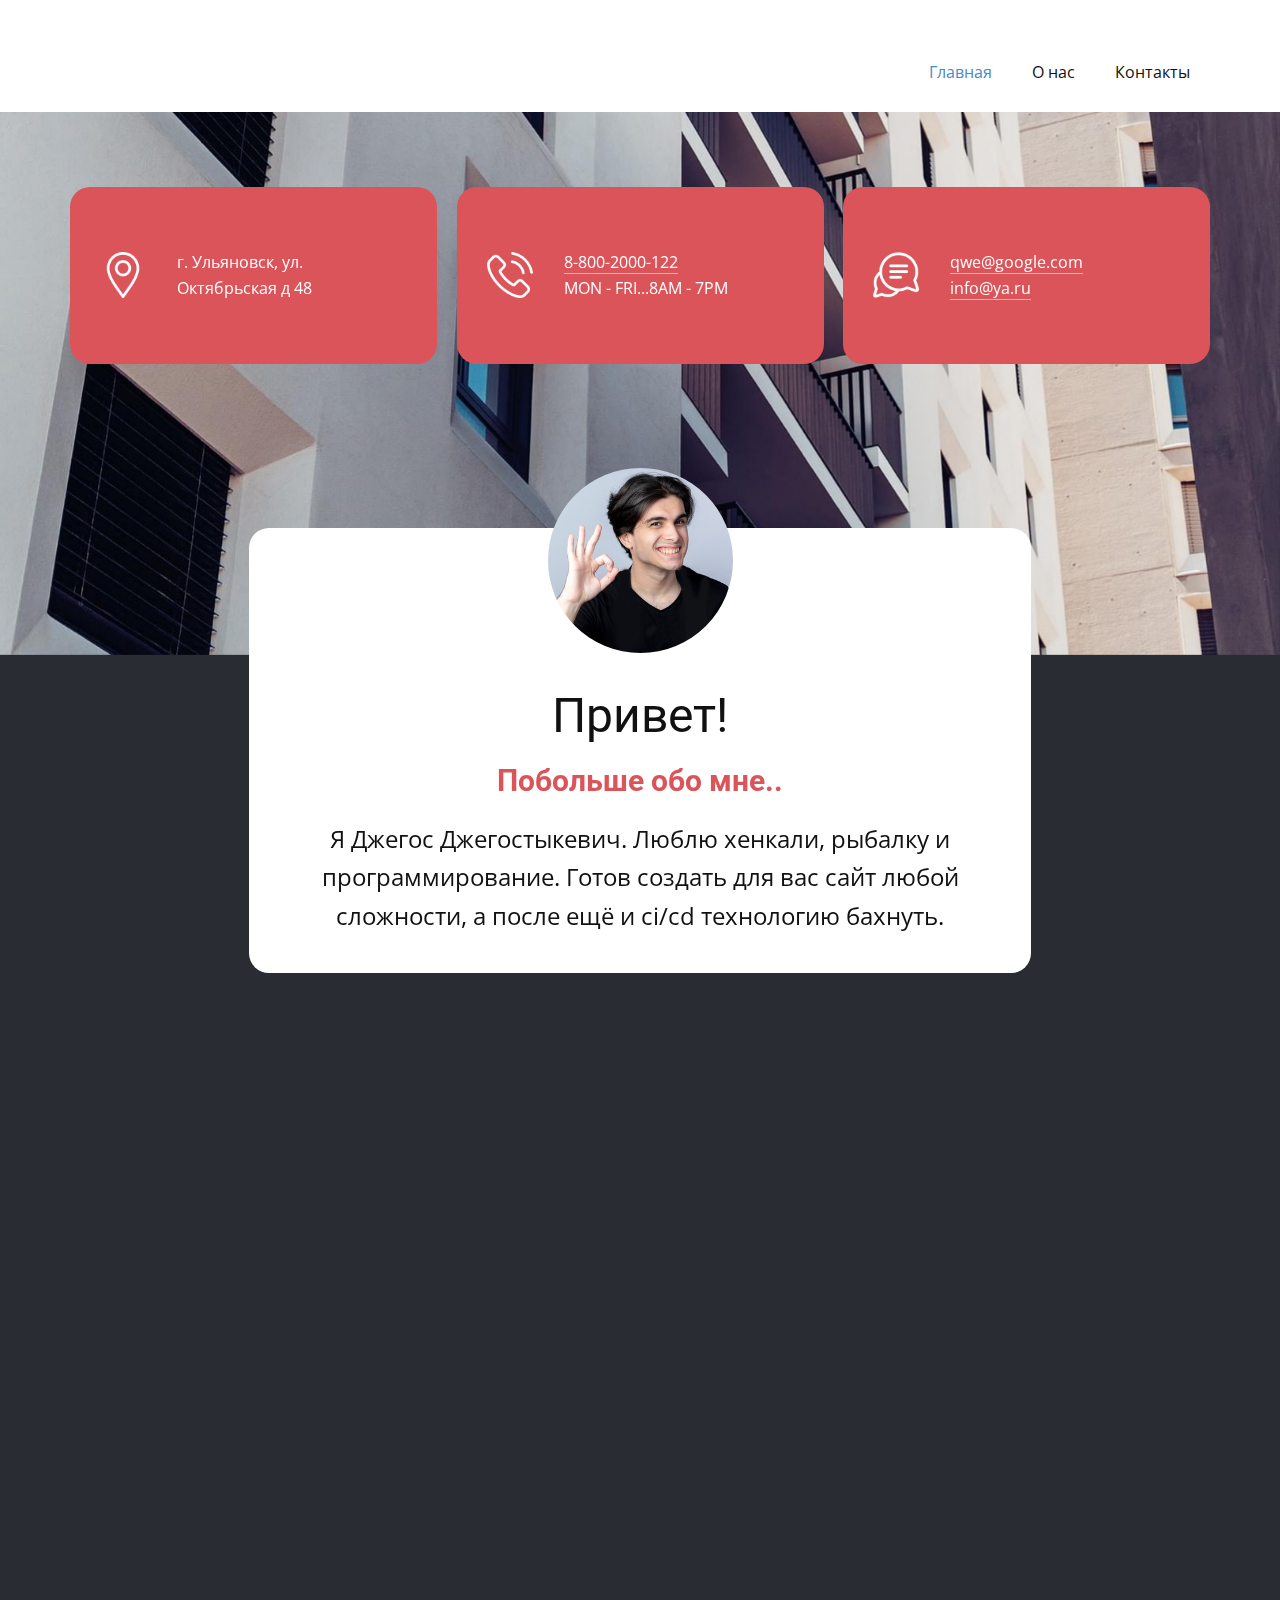
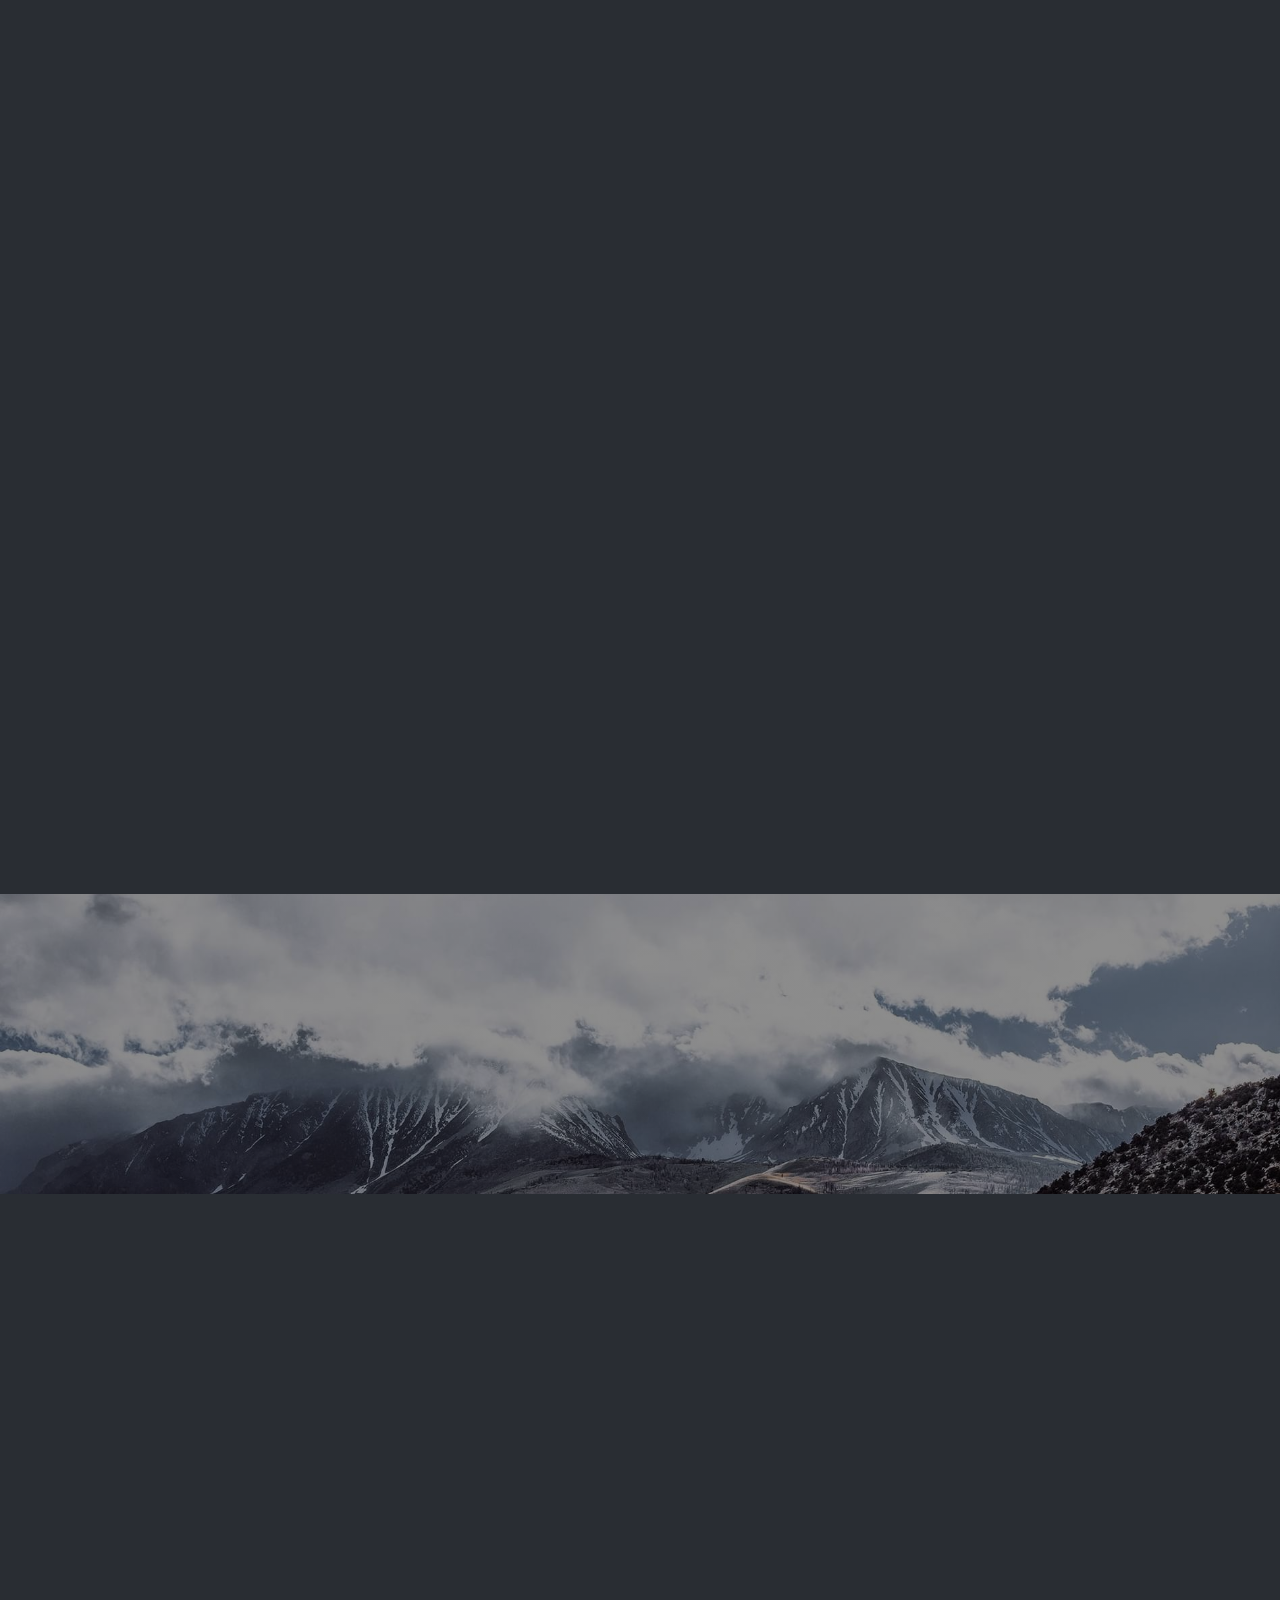
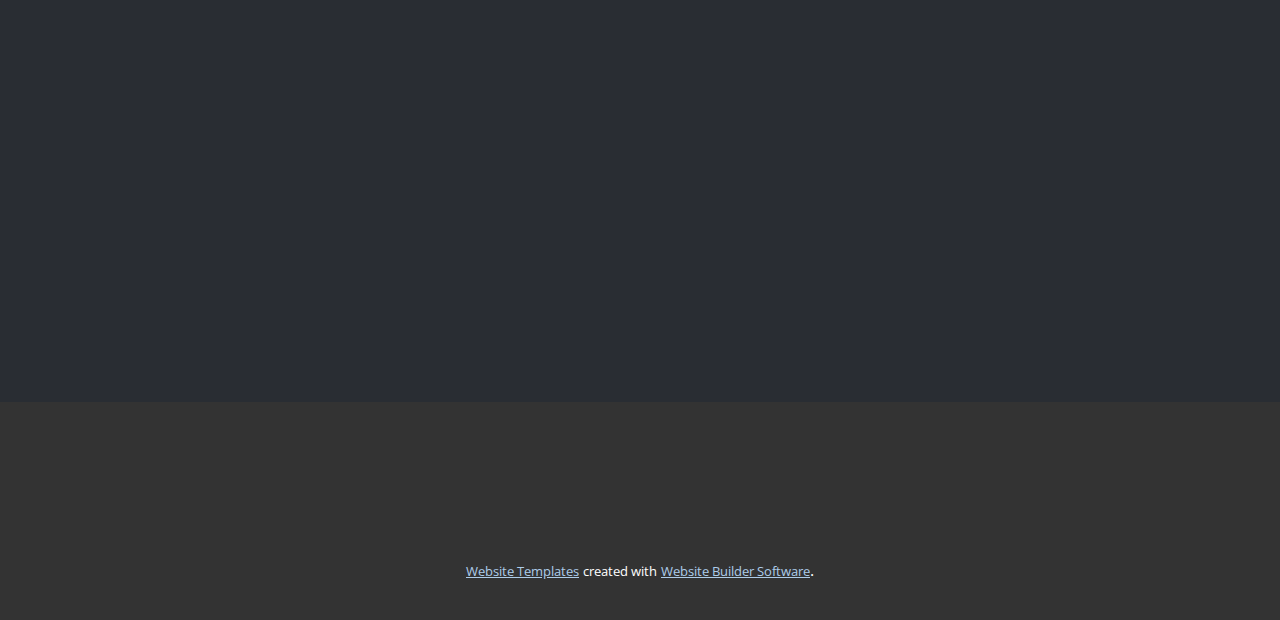
<file: index.html>
<!DOCTYPE html>
<html style="font-size: 16px;" lang="ru"><head>
    <meta name="viewport" content="width=device-width, initial-scale=1.0">
    <meta charset="utf-8">
    <meta name="keywords" content="​Привет!, ​Джегос Джегостыкевич, Моё портфолио, Текст рыба, Подписывайтесь, Contact Me">
    <meta name="description" content="">
    <title>Главная</title>
    <link rel="stylesheet" href="nicepage.css" media="screen">
<link rel="stylesheet" href="Главная.css" media="screen">
    <script class="u-script" type="text/javascript" src="jquery.js" defer=""></script>
    <script class="u-script" type="text/javascript" src="nicepage.js" defer=""></script>
    <meta name="generator" content="Nicepage 5.6.16, nicepage.com">
    <meta name="referrer" content="origin">
    <link id="u-theme-google-font" rel="stylesheet" href="https://fonts.googleapis.com/css?family=Roboto:100,100i,300,300i,400,400i,500,500i,700,700i,900,900i|Open+Sans:300,300i,400,400i,500,500i,600,600i,700,700i,800,800i">
    <link id="u-page-google-font" rel="stylesheet" href="https://fonts.googleapis.com/css?family=Roboto+Condensed:300,300i,400,400i,700,700i|Montserrat:100,100i,200,200i,300,300i,400,400i,500,500i,600,600i,700,700i,800,800i,900,900i|Lobster:400">
    
    
    
    
    
    
    <script type="application/ld+json">{
		"@context": "http://schema.org",
		"@type": "Organization",
		"name": ""
}</script>
    <meta name="theme-color" content="#478ac9">
    <meta property="og:title" content="Главная">
    <meta property="og:type" content="website">
  <meta data-intl-tel-input-cdn-path="intlTelInput/"></head>
  <body data-home-page="Главная.html" data-home-page-title="Главная" class="u-body u-xl-mode" data-lang="ru"><header class="u-clearfix u-header u-header" id="sec-e39f"><div class="u-clearfix u-sheet u-sheet-1">
        <nav class="u-menu u-menu-dropdown u-offcanvas u-menu-1">
          <div class="menu-collapse" style="font-size: 1rem; letter-spacing: 0px;">
            <a class="u-button-style u-custom-left-right-menu-spacing u-custom-padding-bottom u-custom-top-bottom-menu-spacing u-nav-link u-text-active-palette-1-base u-text-hover-palette-2-base" href="#">
              <svg class="u-svg-link" viewBox="0 0 24 24"><use xmlns:xlink="http://www.w3.org/1999/xlink" xlink:href="#menu-hamburger"></use></svg>
              <svg class="u-svg-content" version="1.1" id="menu-hamburger" viewBox="0 0 16 16" x="0px" y="0px" xmlns:xlink="http://www.w3.org/1999/xlink" xmlns="http://www.w3.org/2000/svg"><g><rect y="1" width="16" height="2"></rect><rect y="7" width="16" height="2"></rect><rect y="13" width="16" height="2"></rect>
</g></svg>
            </a>
          </div>
          <div class="u-nav-container">
            <ul class="u-nav u-unstyled u-nav-1"><li class="u-nav-item"><a class="u-button-style u-nav-link u-text-active-palette-1-base u-text-hover-palette-2-base" href="Главная.html" style="padding: 10px 20px;">Главная</a>
</li><li class="u-nav-item"><a class="u-button-style u-nav-link u-text-active-palette-1-base u-text-hover-palette-2-base" href="О-нас.html" style="padding: 10px 20px;">О нас</a>
</li><li class="u-nav-item"><a class="u-button-style u-nav-link u-text-active-palette-1-base u-text-hover-palette-2-base" href="Контакты.html" style="padding: 10px 20px;">Контакты</a>
</li></ul>
          </div>
          <div class="u-nav-container-collapse">
            <div class="u-black u-container-style u-inner-container-layout u-opacity u-opacity-95 u-sidenav">
              <div class="u-inner-container-layout u-sidenav-overflow">
                <div class="u-menu-close"></div>
                <ul class="u-align-center u-nav u-popupmenu-items u-unstyled u-nav-2"><li class="u-nav-item"><a class="u-button-style u-nav-link" href="Главная.html">Главная</a>
</li><li class="u-nav-item"><a class="u-button-style u-nav-link" href="О-нас.html">О нас</a>
</li><li class="u-nav-item"><a class="u-button-style u-nav-link" href="Контакты.html">Контакты</a>
</li></ul>
              </div>
            </div>
            <div class="u-black u-menu-overlay u-opacity u-opacity-70"></div>
          </div>
        </nav>
      </div></header>
    <section class="u-align-center u-clearfix u-container-align-center-lg u-container-align-center-md u-container-align-center-xl u-palette-5-dark-3 u-section-1" id="carousel_fedf" data-animation-name="" data-animation-duration="0" data-animation-delay="0" data-animation-direction="">
      <img class="u-expanded-width u-image u-image-1" src="images/-min.jpg" data-image-width="1620" data-image-height="1080" data-animation-name="customAnimationIn" data-animation-duration="1250">
      <div class="u-list u-list-1">
        <div class="u-repeater u-repeater-1">
          <div class="u-align-left u-container-style u-list-item u-palette-2-base u-radius-20 u-repeater-item u-shape-round u-list-item-1" data-animation-name="customAnimationIn" data-animation-duration="1500" data-animation-direction="Right" data-animation-delay="500">
            <div class="u-container-layout u-similar-container u-valign-middle-lg u-container-layout-1"><span class="u-file-icon u-icon u-text-white u-icon-1" data-animation-name="customAnimationIn" data-animation-duration="1500" data-animation-delay="750"><img src="images/2838912-49358f0d.png" alt=""></span>
              <p class="u-text u-text-1" data-animation-name="customAnimationIn" data-animation-duration="1000" data-animation-delay="500">г. Ульяновск, ул. Октябрьская д 48</p>
            </div>
          </div>
          <div class="u-align-left u-container-style u-list-item u-palette-2-base u-radius-20 u-repeater-item u-shape-round u-list-item-2" data-animation-name="customAnimationIn" data-animation-duration="1500" data-animation-direction="Right" data-animation-delay="500">
            <div class="u-container-layout u-similar-container u-valign-middle-lg u-container-layout-2"><span class="u-file-icon u-icon u-text-white u-icon-2" data-animation-name="customAnimationIn" data-animation-duration="1500" data-animation-delay="750"><img src="images/126509-436d588e.png" alt=""></span>
              <p class="u-text u-text-2" data-animation-name="customAnimationIn" data-animation-duration="1000" data-animation-delay="500">
                <a href="https://telefon-doveria.ru/about/#:~:text=%D0%95%D0%B4%D0%B8%D0%BD%D1%8B%D0%B9%20%D0%9E%D0%B1%D1%89%D0%B5%D1%80%D0%BE%D1%81%D1%81%D0%B8%D0%B9%D1%81%D0%BA%D0%B8%D0%B9%20%D1%82%D0%B5%D0%BB%D0%B5%D1%84%D0%BE%D0%BD%20%D0%B4%D0%BE%D0%B2%D0%B5%D1%80%D0%B8%D1%8F%20%D0%B4%D0%BB%D1%8F,%D0%B1%D0%B5%D1%81%D0%BF%D0%BE%D0%BA%D0%BE%D0%B8%D0%BB%D0%BE%20%D0%B5%D0%B3%D0%BE%20%D0%B2%20%D1%82%D0%BE%D1%82%20%D0%BC%D0%BE%D0%BC%D0%B5%D0%BD%D1%82%3F" class="u-active-none u-border-1 u-border-hover-white u-border-no-left u-border-no-right u-border-no-top u-border-palette-2-light-2 u-bottom-left-radius-0 u-bottom-right-radius-0 u-btn u-button-link u-button-style u-hover-none u-none u-radius-0 u-text-body-alt-color u-top-left-radius-0 u-top-right-radius-0 u-btn-1">8-800-2000-122</a>
                <br>MON - FRI...8AM - 7PM
              </p>
            </div>
          </div>
          <div class="u-align-left u-container-style u-list-item u-palette-2-base u-radius-20 u-repeater-item u-shape-round u-list-item-3" data-animation-name="customAnimationIn" data-animation-duration="1500" data-animation-direction="Right" data-animation-delay="500">
            <div class="u-container-layout u-similar-container u-valign-middle-lg u-container-layout-3"><span class="u-file-icon u-icon u-text-white u-icon-3" data-animation-name="customAnimationIn" data-animation-duration="1500" data-animation-delay="750"><img src="images/953810-720605bf.png" alt=""></span>
              <p class="u-text u-text-3" data-animation-name="customAnimationIn" data-animation-duration="1000" data-animation-delay="500">
                <a href="https://nicepage.com/k/hacker-html-templates" class="u-active-none u-border-1 u-border-hover-white u-border-no-left u-border-no-right u-border-no-top u-border-palette-2-light-2 u-btn u-button-link u-button-style u-hover-none u-none u-text-body-alt-color u-btn-2" data-animation-name="" data-animation-duration="0" data-animation-delay="0" data-animation-direction="">qwe@google.com</a>
                <br>
                <a href="https://nicepage.com/k/blank-html-templates" class="u-active-none u-border-1 u-border-hover-white u-border-no-left u-border-no-right u-border-no-top u-border-palette-2-light-2 u-btn u-button-link u-button-style u-hover-none u-none u-text-body-alt-color u-btn-3" data-animation-name="" data-animation-duration="0" data-animation-delay="0" data-animation-direction="">info@ya.ru</a>
              </p>
            </div>
          </div>
        </div>
      </div>
      <div class="u-align-center u-container-align-center u-container-style u-group u-radius-20 u-shape-round u-white u-group-1" data-animation-name="customAnimationIn" data-animation-duration="1750" data-animation-delay="500">
        <div class="u-container-layout u-container-layout-4">
          <img class="u-image u-image-circle u-preserve-proportions u-image-2" src="images/jhjh5.jpg" alt="" data-image-width="310" data-image-height="310" data-animation-name="customAnimationIn" data-animation-duration="1500" data-animation-delay="500">
          <h1 class="u-align-center u-text u-text-4" data-animation-name="customAnimationIn" data-animation-duration="1500" data-animation-delay="750"> Привет!</h1>
          <h4 class="u-align-center u-text u-text-palette-2-base u-text-5"> Побольше обо мне..</h4>
          <p class="u-align-center u-text u-text-6">Я Джегос Джегостыкевич. Люблю хенкали, рыбалку и программирование. Готов создать для вас сайт любой сложности, а после ещё и ci/cd технологию бахнуть.</p>
        </div>
      </div>
    </section>
    <section class="u-align-center u-clearfix u-container-align-center u-palette-5-dark-3 u-section-2" id="carousel_6774">
      <div class="u-clearfix u-sheet u-valign-middle-md u-valign-middle-sm u-valign-middle-xl u-valign-middle-xs u-sheet-1">
        <h1 class="u-align-center u-text u-text-palette-2-base u-text-1" data-animation-name="customAnimationIn" data-animation-duration="1500" data-animation-delay="250"> Джегос Джегостыкевич</h1>
        <p class="u-align-center u-text u-text-2" data-animation-name="customAnimationIn" data-animation-duration="1500" data-animation-delay="500">Тут текст какой я крутой.</p>
        <div class="u-align-center u-container-align-center-md u-container-align-center-sm u-container-align-center-xs u-container-style u-expanded-width-lg u-expanded-width-md u-expanded-width-sm u-expanded-width-xs u-group u-shape-rectangle u-group-1" data-animation-name="customAnimationIn" data-animation-duration="1500" data-animation-delay="500">
          <div class="u-container-layout u-valign-middle-md u-valign-middle-sm u-valign-middle-xs u-container-layout-1">
            <div class="u-align-center u-border-4 u-border-white u-container-style u-group u-hover-feature u-shape-circle u-white u-group-2">
              <div class="u-container-layout u-valign-middle u-container-layout-2">
                <h5 class="u-hover-feature u-text u-text-default u-text-palette-1-base u-text-3">
                  <a class="u-active-none u-border-none u-btn u-button-link u-button-style u-hover-none u-none u-text-palette-1-base u-btn-1" href="https://nicepage.com/wordpress-themes">Резюме</a>
                </h5>
              </div>
            </div>
            <div class="u-align-center u-border-4 u-border-white u-container-style u-group u-hover-feature u-shape-circle u-white u-group-3" data-animation-name="" data-animation-duration="0" data-animation-delay="0" data-animation-direction="">
              <div class="u-container-layout u-valign-middle u-container-layout-3">
                <h5 class="u-hover-feature u-text u-text-default u-text-palette-2-base u-text-4">
                  <a class="u-active-none u-border-none u-btn u-button-link u-button-style u-hover-none u-none u-text-palette-2-base u-btn-2" href="https://nicepage.com/c/pricing-website-templates">Мои навыки</a>
                </h5>
              </div>
            </div>
            <div class="u-align-center u-border-4 u-border-white u-container-style u-group u-hover-feature u-shape-circle u-white u-group-4" data-animation-name="" data-animation-duration="0" data-animation-delay="0" data-animation-direction="">
              <div class="u-container-layout u-valign-middle u-container-layout-4">
                <h5 class="u-hover-feature u-text u-text-default u-text-palette-3-base u-text-5">
                  <a class="u-active-none u-border-none u-btn u-button-link u-button-style u-hover-none u-none u-text-palette-2-base u-btn-3" href="https://nicepage.cc">контакты</a>
                </h5>
              </div>
            </div>
            <div class="u-align-center u-border-4 u-border-white u-container-style u-group u-hover-feature u-shape-circle u-white u-group-5" data-animation-name="" data-animation-duration="0" data-animation-delay="0" data-animation-direction="">
              <div class="u-container-layout u-valign-middle u-container-layout-5">
                <h5 class="u-hover-feature u-text u-text-default u-text-palette-2-base u-text-6">
                  <a class="u-active-none u-border-none u-btn u-button-link u-button-style u-hover-none u-none u-text-palette-1-base u-btn-4" href="https://nicepage.online">проекты</a>
                </h5>
              </div>
            </div>
          </div>
        </div>
      </div>
      
      
      
      
      
      
      
      
    </section>
    <section class="u-align-center u-clearfix u-container-align-center u-palette-5-dark-3 u-section-3" id="carousel_164f">
      
      
      
      
      
      
      
      
      
      
      
      
      
      
      
      
      
      
      
      
      
      
      
      
      
      
      <div class="u-clearfix u-sheet u-sheet-1">
        <h2 class="u-align-center u-text u-text-1" data-animation-name="customAnimationIn" data-animation-duration="1500" data-animation-delay="0">Моё портфолио</h2>
        <p class="u-align-center u-text u-text-2" data-animation-name="customAnimationIn" data-animation-duration="1500" data-animation-delay="250"> Текст рыба. Очень интересно и увлекательно</p>
        <div class="u-expanded-width u-list u-list-1">
          <div class="u-repeater u-repeater-1">
            <div class="u-align-center u-container-style u-list-item u-radius-20 u-repeater-item u-shape-round u-white u-list-item-1" data-animation-name="customAnimationIn" data-animation-duration="1500" data-animation-delay="500">
              <div class="u-container-layout u-similar-container u-container-layout-1">
                <img class="u-expanded-width u-image u-image-round u-top-left-radius-10 u-top-right-radius-10 u-image-1" src="images/4.jpg" alt="" data-image-width="444" data-image-height="444">
                <h4 class="u-custom-font u-font-roboto-condensed u-hover-feature u-text u-text-3"> Brand Campaign</h4>
                <p class="u-hover-feature u-text u-text-4"> Graphic Design</p>
              </div>
            </div>
            <div class="u-align-center u-container-style u-list-item u-radius-20 u-repeater-item u-shape-round u-video-cover u-white u-list-item-2" data-animation-name="customAnimationIn" data-animation-duration="1500" data-animation-delay="500">
              <div class="u-container-layout u-similar-container u-container-layout-2">
                <img class="u-expanded-width u-image u-image-round u-top-left-radius-10 u-top-right-radius-10 u-image-2" src="images/ui.jpg" alt="" data-image-width="444" data-image-height="444">
                <h4 class="u-custom-font u-font-roboto-condensed u-hover-feature u-text u-text-5"> A Corporate Identity </h4>
                <p class="u-hover-feature u-text u-text-6"> Graphic Design</p>
              </div>
            </div>
            <div class="u-align-center u-container-style u-list-item u-radius-20 u-repeater-item u-shape-round u-video-cover u-white u-list-item-3" data-animation-name="customAnimationIn" data-animation-duration="1500" data-animation-delay="500">
              <div class="u-container-layout u-similar-container u-container-layout-3">
                <img class="u-expanded-width u-image u-image-round u-top-left-radius-10 u-top-right-radius-10 u-image-3" src="images/7.jpg" alt="" data-image-width="444" data-image-height="444">
                <h4 class="u-custom-font u-font-roboto-condensed u-hover-feature u-text u-text-7"> Web Design Website</h4>
                <p class="u-hover-feature u-text u-text-8"> Graphic Design</p>
              </div>
            </div>
            <div class="u-align-center u-container-style u-list-item u-radius-20 u-repeater-item u-shape-round u-video-cover u-white u-list-item-4" data-animation-name="customAnimationIn" data-animation-duration="1500" data-animation-delay="500">
              <div class="u-container-layout u-similar-container u-container-layout-4">
                <img class="u-expanded-width u-image u-image-round u-top-left-radius-10 u-top-right-radius-10 u-image-4" src="images/trt4.jpg" alt="" data-image-width="444" data-image-height="444">
                <h4 class="u-custom-font u-font-roboto-condensed u-hover-feature u-text u-text-9"> Logo design</h4>
                <p class="u-hover-feature u-text u-text-10"> Graphic Design</p>
              </div>
            </div>
          </div>
        </div>
      </div>
      
      
    </section>
    <section class="u-clearfix u-image u-shading u-section-4" id="carousel_9b75" data-image-width="1896" data-image-height="1080">
      <div class="u-clearfix u-sheet u-sheet-1">
        <div class="u-expanded-width u-list u-list-1">
          <div class="u-repeater u-repeater-1">
            <div class="u-align-left u-container-align-center-lg u-container-align-center-md u-container-align-center-sm u-container-align-center-xs u-container-style u-list-item u-repeater-item u-shape-rectangle u-list-item-1" data-animation-name="customAnimationIn" data-animation-duration="1250" data-animation-delay="250">
              <div class="u-container-layout u-similar-container u-valign-middle u-container-layout-1">
                <h3 class="u-align-center-lg u-align-center-md u-align-center-sm u-align-center-xs u-custom-font u-font-montserrat u-text u-text-1" data-animation-name="counter" data-animation-event="scroll" data-animation-duration="3000">3</h3>
                <h6 class="u-align-center-lg u-align-center-md u-align-center-sm u-align-center-xs u-custom-font u-font-montserrat u-text u-text-2"> Уровень программиста</h6>
              </div>
            </div>
            <div class="u-align-left u-container-align-center-lg u-container-align-center-md u-container-align-center-sm u-container-align-center-xs u-container-style u-list-item u-repeater-item u-shape-rectangle u-list-item-2" data-animation-name="customAnimationIn" data-animation-duration="1250" data-animation-delay="250">
              <div class="u-container-layout u-similar-container u-valign-middle u-container-layout-2">
                <h3 class="u-align-center-lg u-align-center-md u-align-center-sm u-align-center-xs u-custom-font u-font-montserrat u-text u-text-3" data-animation-name="counter" data-animation-event="scroll" data-animation-duration="3000">25</h3>
                <h6 class="u-align-center-lg u-align-center-md u-align-center-sm u-align-center-xs u-custom-font u-font-montserrat u-text u-text-4"> Проектов сделано</h6>
              </div>
            </div>
            <div class="u-align-left u-container-align-center-lg u-container-align-center-md u-container-align-center-sm u-container-align-center-xs u-container-style u-list-item u-repeater-item u-shape-rectangle u-list-item-3" data-animation-name="customAnimationIn" data-animation-duration="1250" data-animation-delay="250">
              <div class="u-container-layout u-similar-container u-valign-middle u-container-layout-3">
                <h3 class="u-align-center-lg u-align-center-md u-align-center-sm u-align-center-xs u-custom-font u-font-montserrat u-text u-text-5" data-animation-name="counter" data-animation-event="scroll" data-animation-duration="3000">100</h3>
                <h6 class="u-align-center-lg u-align-center-md u-align-center-sm u-align-center-xs u-custom-font u-font-montserrat u-text u-text-6"> Довольных клиентов</h6>
              </div>
            </div>
            <div class="u-align-left u-container-align-center-lg u-container-align-center-md u-container-align-center-sm u-container-align-center-xs u-container-style u-list-item u-repeater-item u-shape-rectangle u-list-item-4" data-animation-name="customAnimationIn" data-animation-duration="1250" data-animation-delay="250">
              <div class="u-container-layout u-similar-container u-valign-middle u-container-layout-4">
                <h3 class="u-align-center-lg u-align-center-md u-align-center-sm u-align-center-xs u-custom-font u-font-montserrat u-text u-text-7" data-animation-name="counter" data-animation-event="scroll" data-animation-duration="3000">4k</h3>
                <h6 class="u-align-center-lg u-align-center-md u-align-center-sm u-align-center-xs u-custom-font u-font-montserrat u-text u-text-8">Чашек кофе</h6>
              </div>
            </div>
          </div>
        </div>
      </div>
    </section>
    <section class="u-clearfix u-expanded-width-xl u-palette-5-dark-3 u-section-5" id="carousel_6e46">
      <div class="u-clearfix u-sheet u-valign-middle u-sheet-1">
        <div class="u-clearfix u-expanded-width u-gutter-0 u-layout-wrap u-layout-wrap-1">
          <div class="u-gutter-0 u-layout">
            <div class="u-layout-row">
              <div class="u-align-left u-container-style u-layout-cell u-palette-1-base u-radius-20 u-shape-round u-size-27-lg u-size-27-xl u-size-30-md u-size-30-sm u-size-30-xs u-layout-cell-1" data-animation-name="customAnimationIn" data-animation-duration="1500" data-animation-delay="250">
                <div class="u-container-layout u-valign-middle-lg u-valign-middle-xl u-container-layout-1">
                  <h6 class="u-custom-font u-font-lobster u-text u-text-1">присоединяйтесь11111 к нашей рассылке новостей</h6>
                  <h2 class="u-text u-text-2">Текст рыба</h2>
                  <p class="u-text u-text-3">3045 10 Sunrize Avenue, 123-456-7890<br>Mon – Fri: 9:00 am – 8:00 pm,<br>Sat – Sun: 9:00 am – 10 pm
                  </p>
                  <p class="u-text u-text-4">
                    <a href="https://nicepage.com/k/consulting-website-templates" class="u-active-none u-border-1 u-border-hover-white u-border-no-left u-border-no-right u-border-no-top u-border-palette-2-light-2 u-btn u-button-link u-button-style u-hover-none u-none u-text-body-alt-color u-btn-1" data-animation-name="" data-animation-duration="0" data-animation-delay="0" data-animation-direction=""> qwe@google.com</a>
                    <br>
                    <a href="https://nicepage.site" class="u-active-none u-border-1 u-border-hover-white u-border-no-left u-border-no-right u-border-no-top u-border-palette-2-light-2 u-btn u-button-link u-button-style u-hover-none u-none u-text-body-alt-color u-btn-2" data-animation-name="" data-animation-duration="0" data-animation-delay="0" data-animation-direction="">info@ya.ru</a>
                  </p>
                  <h2 class="u-text u-text-5">Подписывайтесь</h2>
                  <div class="u-align-left u-social-icons u-spacing-10 u-social-icons-1">
                    <a class="u-social-url" target="_blank" data-type="VK" title="VK" href=""><span class="u-icon u-social-icon u-social-vk u-icon-1"><svg class="u-svg-link" preserveAspectRatio="xMidYMin slice" viewBox="0 0 112 112" style=""><use xmlns:xlink="http://www.w3.org/1999/xlink" xlink:href="#svg-3681"></use></svg><svg class="u-svg-content" viewBox="0 0 112 112" x="0" y="0" id="svg-3681"><circle fill="currentColor" class="st0" cx="56.1" cy="56.1" r="55"></circle><path fill="#FFFFFF" d="M88.2,80.7l-9.8,0.1c0,0-2.1,0.4-4.9-1.5c-3.7-2.5-7.2-9.1-9.9-8.2C60.9,72,61,77.9,61,77.9s0,1.3-0.6,1.9
      c-0.7,0.7-2,0.9-2,0.9H54c0,0-9.7,0.6-18.3-8.3c-9.3-9.7-17.6-29-17.6-29s-0.5-1.3,0-1.9c0.6-0.7,2.2-0.7,2.2-0.7l10.5-0.1
      c0,0,1,0.2,1.7,0.7c0.6,0.4,0.9,1.2,0.9,1.2s1.7,4.3,4,8.2c4.4,7.6,6.4,9.3,7.9,8.4c2.2-1.2,1.5-10.7,1.5-10.7s0-3.5-1.1-5
      c-0.9-1.2-2.5-1.5-3.3-1.6c-0.6-0.1,0.4-1.5,1.6-2.1c1.9-0.9,5.2-1,9.2-0.9c3.1,0,4,0.2,5.2,0.5c3.6,0.9,2.4,4.3,2.4,12.4
      c0,2.6-0.5,6.3,1.4,7.5c0.8,0.5,2.8,0.1,7.7-8.3c2.3-4,4.1-8.6,4.1-8.6s0.4-0.8,1-1.2s1.4-0.3,1.4-0.3l11.1-0.1c0,0,3.3-0.4,3.9,1.1
      c0.6,1.6-1.2,5.3-5.8,11.3c-7.4,9.9-8.3,9-2.1,14.7c5.9,5.5,7.1,8.1,7.3,8.5C93.4,80.4,88.2,80.7,88.2,80.7z"></path></svg></span>
                    </a>
                    <a class="u-social-url" target="_blank" data-type="Telegram" title="Telegram" href=""><span class="u-icon u-social-icon u-social-telegram u-icon-2"><svg class="u-svg-link" preserveAspectRatio="xMidYMin slice" viewBox="0 0 112 112" style=""><use xmlns:xlink="http://www.w3.org/1999/xlink" xlink:href="#svg-cf38"></use></svg><svg class="u-svg-content" viewBox="0 0 112 112" x="0" y="0" id="svg-cf38"><circle fill="currentColor" cx="56.1" cy="56.1" r="55"></circle><path fill="#FFFFFF" d="M18.4,53.2l64.7-24.9c3-1.1,5.6,0.7,4.7,5.3l0,0l-11,51.8c-0.8,3.7-3,4.6-6.1,2.8L53.9,75.8l-8.1,7.8
	c-0.9,0.9-1.7,1.6-3.4,1.6l1.2-17l31.1-28c1.4-1.2-0.3-1.9-2.1-0.7L34.2,63.7l-16.6-5.2C14,57.4,14,54.9,18.4,53.2L18.4,53.2z"></path></svg></span>
                    </a>
                    <a class="u-social-url" target="_blank" data-type="Viber" title="Viber" href=""><span class="u-icon u-social-icon u-social-viber u-icon-3"><svg class="u-svg-link" preserveAspectRatio="xMidYMin slice" viewBox="0 0 112 112" style=""><use xmlns:xlink="http://www.w3.org/1999/xlink" xlink:href="#svg-775d"></use></svg><svg class="u-svg-content" viewBox="0 0 112 112" x="0" y="0" id="svg-775d"><circle r="55" cy="56.1" cx="56.1" fill="currentColor"></circle><path d="m87.32152,23.84503c-2.10422,-1.91183 -11.18693,-7.61878 -30.13843,-7.70144c0,0 -22.43999,-1.47446 -33.33384,8.39283c-6.06466,5.9865 -8.10726,14.88885 -8.33421,25.75414c-0.22696,10.86529 -1.38428,31.61589 18.48707,37.13646c0,0 -0.07665,15.40739 -0.08717,16.76161c0,0.9469 0.1503,1.5947 0.69139,1.72847c0.39078,0.09469 0.97245,-0.10671 1.46995,-0.60121c3.17587,-3.1909 13.34826,-15.463 13.34826,-15.463c13.65037,0.89129 24.50814,-1.80362 25.67598,-2.18538c2.74751,-0.88077 17.63336,-2.16584 20.15992,-22.51965c2.61975,-20.99109 -0.9469,-35.31631 -7.93892,-41.30282l0,-0.00001z" fill="#fff"></path><path d="m92.26643,18.76935c-2.48899,-2.2966 -12.54716,-9.59825 -34.95108,-9.69744c0,0 -26.41997,-1.59319 -39.2993,10.22049c-7.16938,7.17088 -9.69143,17.66342 -9.95747,30.672c-0.26603,13.00858 -0.61022,37.38746 22.88939,43.99772l0.02255,0l-0.01503,10.08672s-0.1503,4.08369 2.53859,4.91636c3.25252,1.01003 5.16135,-2.0937 8.26658,-5.43941c1.70442,-1.83668 4.05814,-4.53459 5.83169,-6.59673c16.07172,1.35271 28.43251,-1.73899 29.83632,-2.1959c3.24501,-1.05211 21.60732,-3.40583 24.59381,-27.7817c3.08268,-25.12588 -1.49099,-41.01875 -9.75606,-48.18211l0.00001,0zm2.72346,46.38c-2.52055,20.35381 -17.41392,21.63288 -20.15992,22.51364c-1.16784,0.37575 -12.02411,3.07667 -25.67598,2.18538c0,0 -10.1724,12.27211 -13.34977,15.463c-0.49599,0.499 -1.07916,0.7004 -1.46844,0.60121c-0.5471,-0.13377 -0.6974,-0.78157 -0.69139,-1.72847c0.00902,-1.35271 0.08717,-16.76161 0.08717,-16.76161s-0.01202,0 0,0c-19.87886,-5.51907 -18.72004,-26.26817 -18.49458,-37.13346c0.22545,-10.86529 2.26654,-19.76613 8.3297,-25.75264c10.89384,-9.86728 33.33534,-8.39283 33.33534,-8.39283c18.9515,0.08267 28.03271,5.78961 30.13843,7.70144c6.99202,5.9865 10.55416,20.31173 7.94944,41.29831l0,0.00601l0,0.00002z" fill="currentColor"></path><path d="m66.53784,50.6633a1.26554,1.26554 0 0 1 -1.26403,-1.20241c-0.21493,-4.30012 -2.24099,-6.40584 -6.37578,-6.62829a1.26704,1.26704 0 0 1 0.13677,-2.52957c5.45594,0.3006 8.48902,3.41635 8.76858,9.03161a1.26704,1.26704 0 0 1 -1.20241,1.32866l-0.06313,0z" fill="currentColor"></path><path d="m73.03988,52.84267l-0.03006,0a1.26704,1.26704 0 0 1 -1.23698,-1.2956c0.0977,-4.33018 -1.13928,-7.83671 -3.78158,-10.71949c-2.6423,-2.88278 -6.24202,-4.44591 -11.04114,-4.79762a1.26884,1.26884 0 1 1 0.18487,-2.53107c5.40033,0.39529 9.68091,2.28458 12.72451,5.61376c3.0436,3.32918 4.55714,7.54062 4.44591,12.48704a1.26854,1.26854 0 0 1 -1.26554,1.24299l0.00001,-0.00001z" fill="currentColor"></path><path d="m79.69372,55.44288a1.26854,1.26854 0 0 1 -1.26704,-1.25802c-0.05862,-7.74503 -2.28909,-13.66089 -6.81917,-18.08276c-4.47597,-4.35874 -10.13031,-6.59522 -16.8082,-6.64332a1.26704,1.26704 0 0 1 0.00902,-2.53408l0.01052,0c7.35274,0.05411 13.59626,2.53107 18.55771,7.36477c4.96145,4.83369 7.51958,11.53413 7.58571,19.88036a1.26704,1.26704 0 0 1 -1.25652,1.27606l-0.01202,-0.00301l-0.00001,0z" fill="currentColor"></path><path d="m59.21666,66.36679s1.78107,0.1503 2.73999,-1.03107l1.86975,-2.35222c0.90181,-1.16634 3.07817,-1.91033 5.20945,-0.72295a55.111,55.111 0 0 1 4.64582,2.96695c1.41434,1.04009 4.31064,3.45693 4.31966,3.45693c1.37977,1.16484 1.69841,2.87527 0.75902,4.67888c0,0.01052 -0.00752,0.02856 -0.00752,0.03758a19.51062,19.51062 0 0 1 -3.8913,4.79161c-0.01804,0.00902 -0.01804,0.01804 -0.03457,0.02705q-2.01103,1.68037 -3.95142,1.91033a2.61374,2.61374 0 0 1 -0.57716,0.03607a5.26055,5.26055 0 0 1 -1.68037,-0.25852l-0.04208,-0.06162c-1.993,-0.56213 -5.32067,-1.96895 -10.86228,-5.02608a64.6882,64.6882 0 0 1 -9.1263,-6.02859a47.84243,47.84243 0 0 1 -4.10473,-3.6403l-0.13828,-0.13828l-0.13828,-0.13828l-0.13828,-0.13828c-0.04659,-0.04509 -0.09168,-0.09168 -0.13828,-0.13828a47.84243,47.84243 0 0 1 -3.6403,-4.10473a64.75434,64.75434 0 0 1 -6.02859,-9.1248c-3.05713,-5.54311 -4.46395,-8.86778 -5.02608,-10.86378l-0.06162,-0.04208a5.26055,5.26055 0 0 1 -0.25702,-1.68037a2.53558,2.53558 0 0 1 0.03457,-0.57716q0.24199,-1.93738 1.91334,-3.95443c0.00902,-0.01653 0.01804,-0.01653 0.02705,-0.03457a19.46854,19.46854 0 0 1 4.79161,-3.8898c0.00902,0 0.02705,-0.00902 0.03758,-0.00902c1.80362,-0.93938 3.51405,-0.62074 4.67738,0.75151c0.00902,0.00902 2.42135,2.90533 3.45693,4.31966a55.111,55.111 0 0 1 2.96695,4.65032c1.18738,2.12977 0.44339,4.31064 -0.72295,5.20945l-2.35222,1.86975c-1.18738,0.95892 -1.03107,2.73999 -1.03107,2.73999s3.48399,13.18594 16.50159,16.5091l0.00001,0.00003z" fill="currentColor"></path></svg></span>
                    </a>
                  </div>
                  <p class="u-text u-text-6">©2023 Privacy policy</p>
                </div>
              </div>
              <div class="u-align-left u-container-align-center u-container-style u-layout-cell u-shape-rectangle u-size-30-md u-size-30-sm u-size-30-xs u-size-33-lg u-size-33-xl u-layout-cell-2" data-animation-name="customAnimationIn" data-animation-duration="1500" data-animation-delay="250">
                <div class="u-container-layout u-valign-middle-sm u-valign-middle-xs u-container-layout-2">
                  <h2 class="u-align-center u-text u-text-7">Contact Me</h2>
                  <div class="u-expanded-width u-form u-form-1">
                    <form action="https://forms.nicepagesrv.com/v2/form/process" class="u-clearfix u-form-spacing-30 u-form-vertical u-inner-form" style="padding: 0px;" source="email" name="form">
                      <div class="u-form-group u-form-name">
                        <label for="name-3b9a" class="u-form-control-hidden u-label" wfd-invisible="true">Name</label>
                        <input type="text" placeholder="Enter your Name" id="name-3b9a" name="name" class="u-input u-input-rectangle u-radius-20 u-input-1" required="">
                      </div>
                      <div class="u-form-email u-form-group">
                        <label for="email-3b9a" class="u-form-control-hidden u-label" wfd-invisible="true">Email</label>
                        <input type="email" placeholder="Enter a valid email address" id="email-3b9a" name="email" class="u-input u-input-rectangle u-radius-20 u-input-2" required="">
                      </div>
                      <div class="u-form-group u-form-message">
                        <label for="message-3b9a" class="u-form-control-hidden u-label" wfd-invisible="true">Message</label>
                        <textarea placeholder="Enter your message" rows="4" cols="50" id="message-3b9a" name="message" class="u-input u-input-rectangle u-radius-20 u-input-3" required=""></textarea>
                      </div>
                      <div class="u-align-left u-form-group u-form-submit">
                        <a href="#" class="u-btn u-btn-round u-btn-submit u-button-style u-hover-palette-1-dark-1 u-palette-1-base u-radius-20 u-btn-3">Submit</a>
                        <input type="submit" value="submit" class="u-form-control-hidden" wfd-invisible="true">
                      </div>
                      <div class="u-form-send-message u-form-send-success" wfd-invisible="true"> Thank you! Your message has been sent. </div>
                      <div class="u-form-send-error u-form-send-message" wfd-invisible="true"> Unable to send your message. Please fix errors then try again. </div>
                      <input type="hidden" value="" name="recaptchaResponse" wfd-invisible="true">
                      <input type="hidden" name="formServices" value="f47d387f6615a84eecb1f5e4b1344d04">
                    </form>
                  </div>
                </div>
              </div>
            </div>
          </div>
        </div>
      </div>
    </section>
    
    
    <footer class="u-align-center u-clearfix u-footer u-grey-80 u-footer" id="sec-3862"><div class="u-clearfix u-sheet u-sheet-1"></div></footer>
    <section class="u-backlink u-clearfix u-grey-80">
      <a class="u-link" href="https://nicepage.com/website-templates" target="_blank">
        <span>Website Templates</span>
      </a>
      <p class="u-text">
        <span>created with</span>
      </p>
      <a class="u-link" href="" target="_blank">
        <span>Website Builder Software</span>
      </a>. 
    </section>
  
</body></html>
</file>
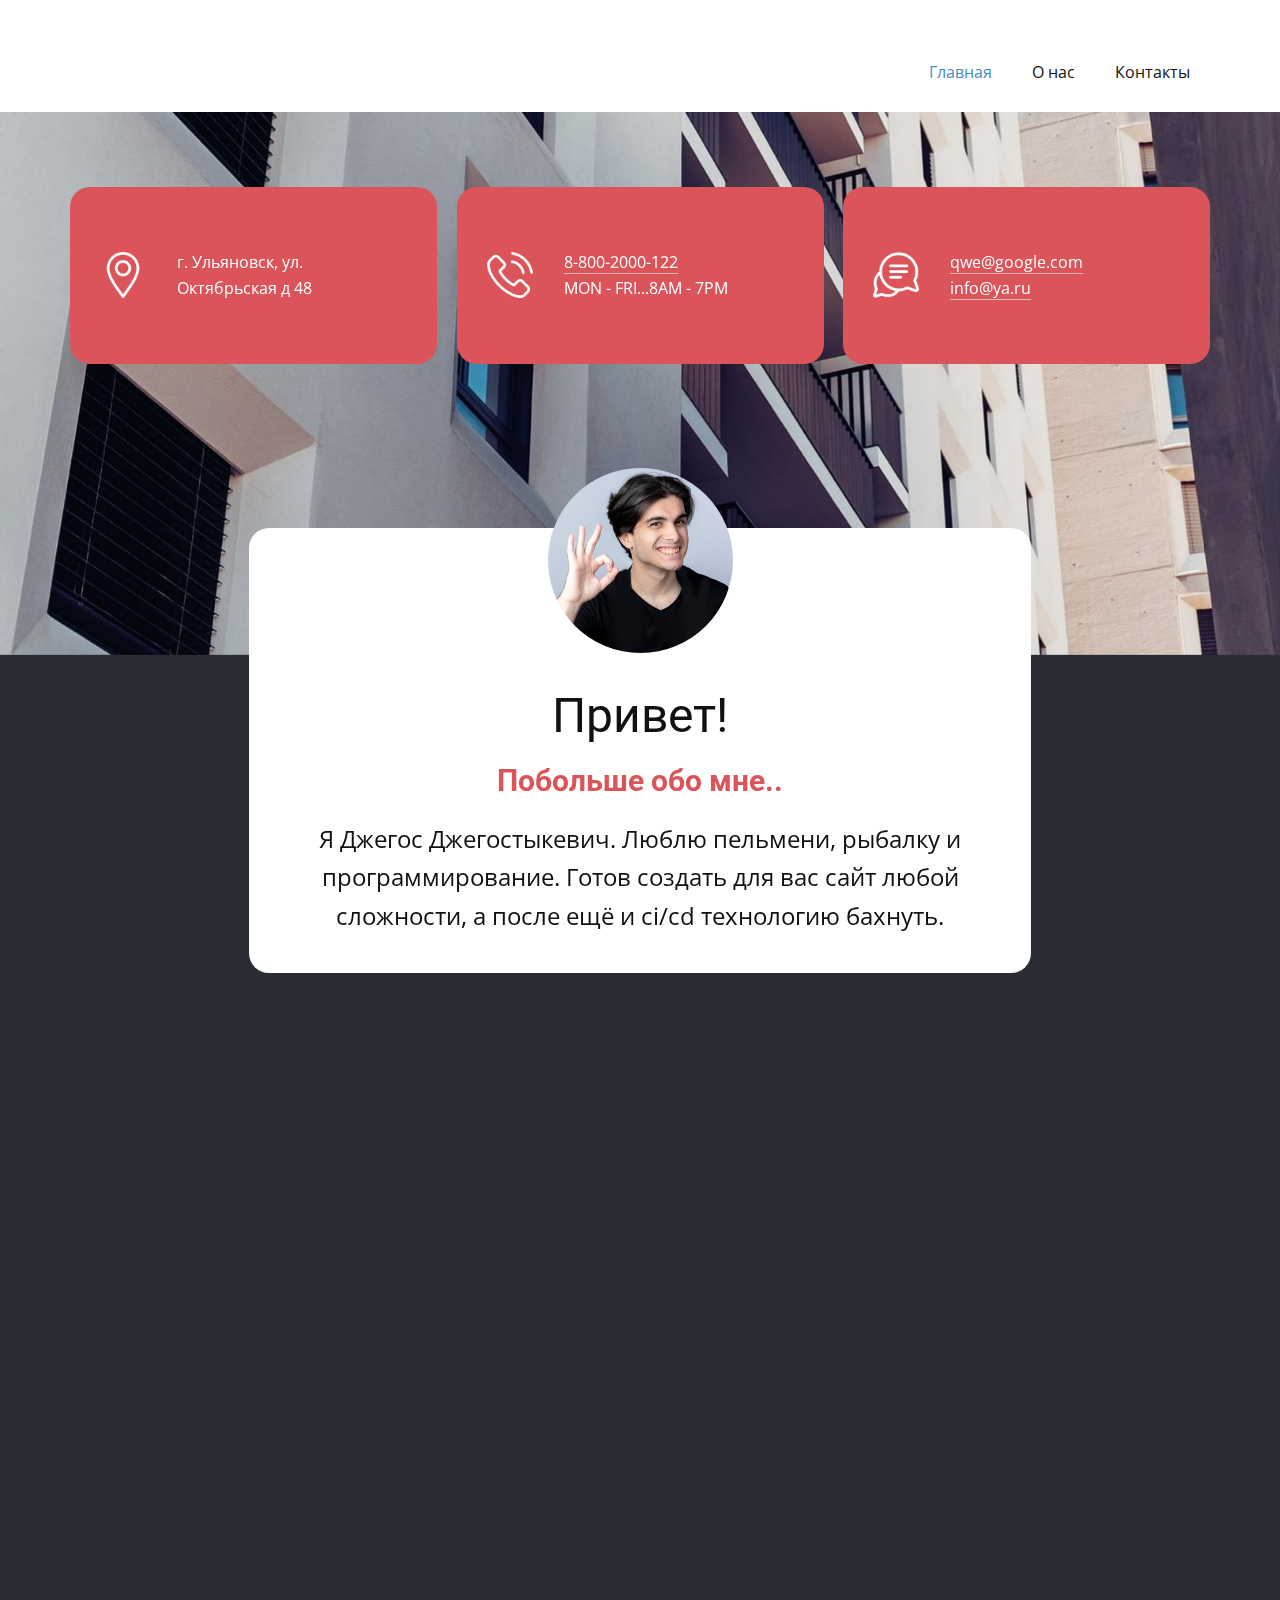
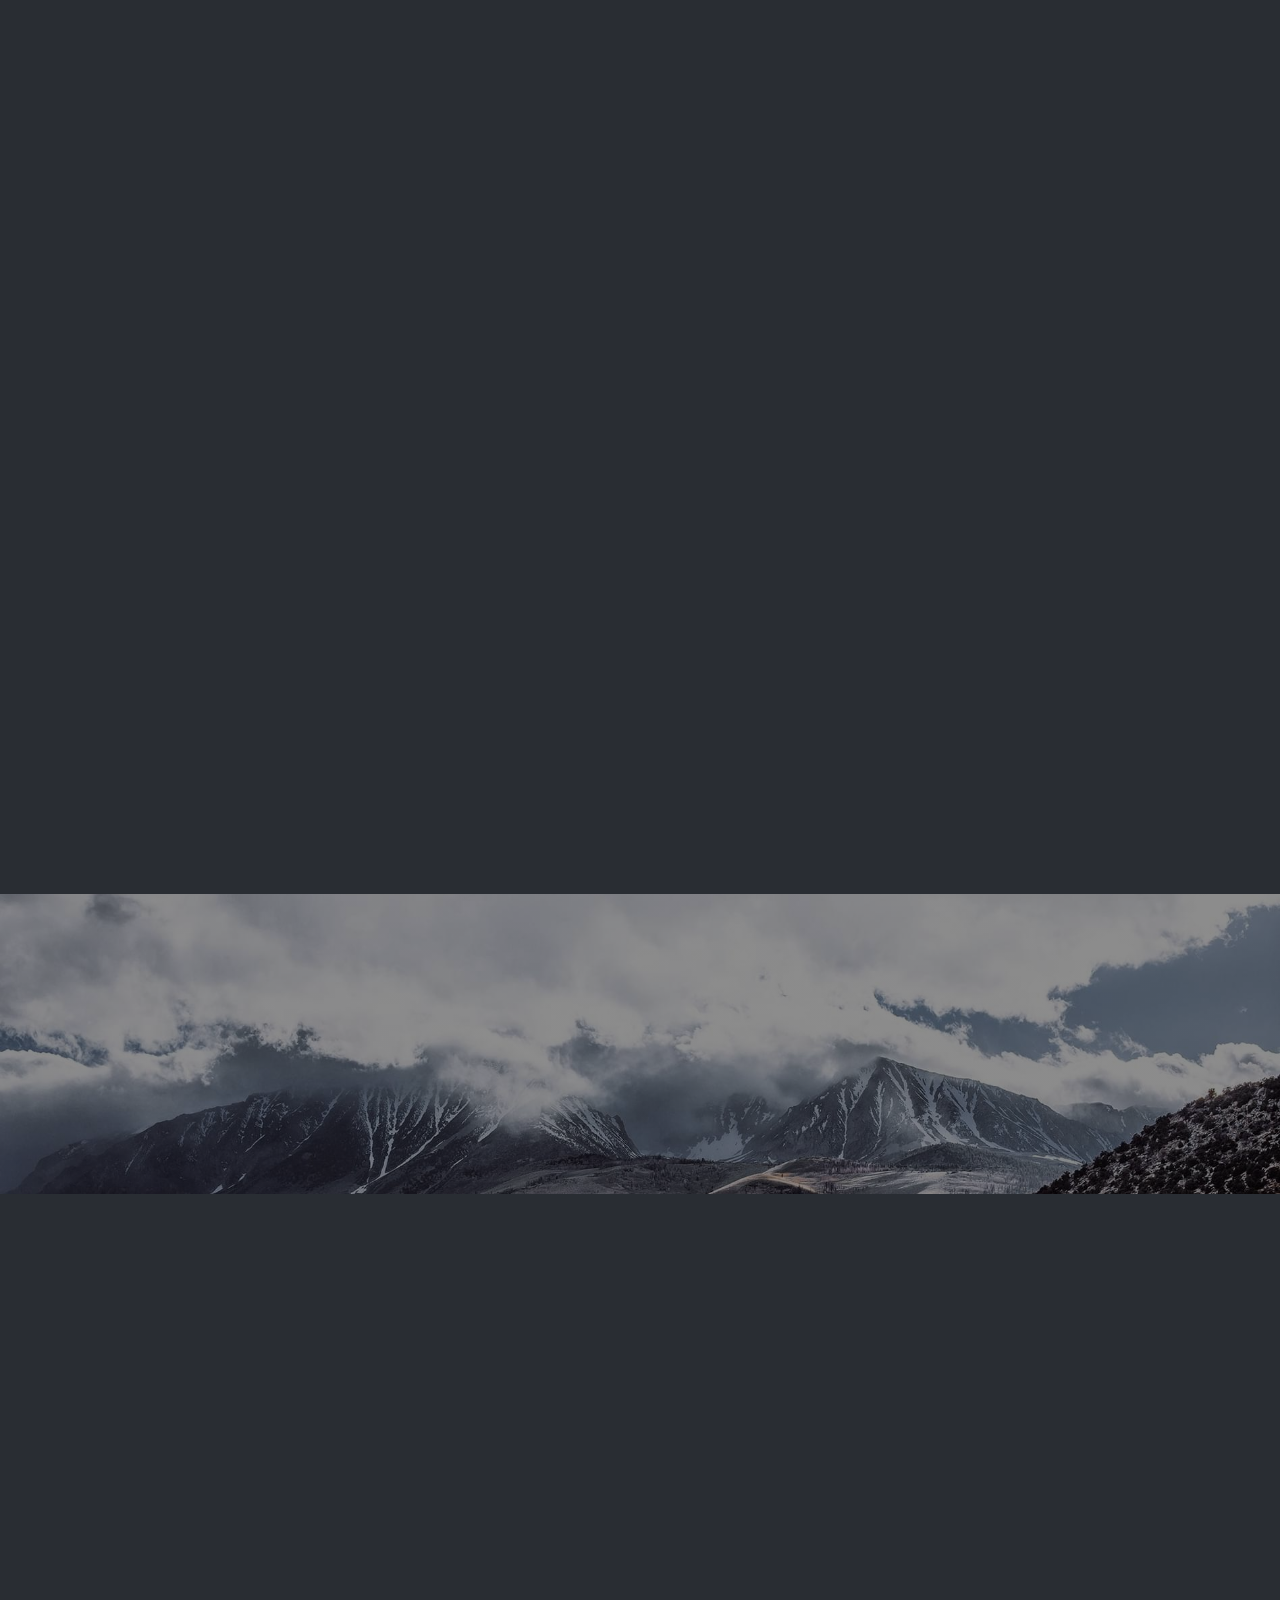
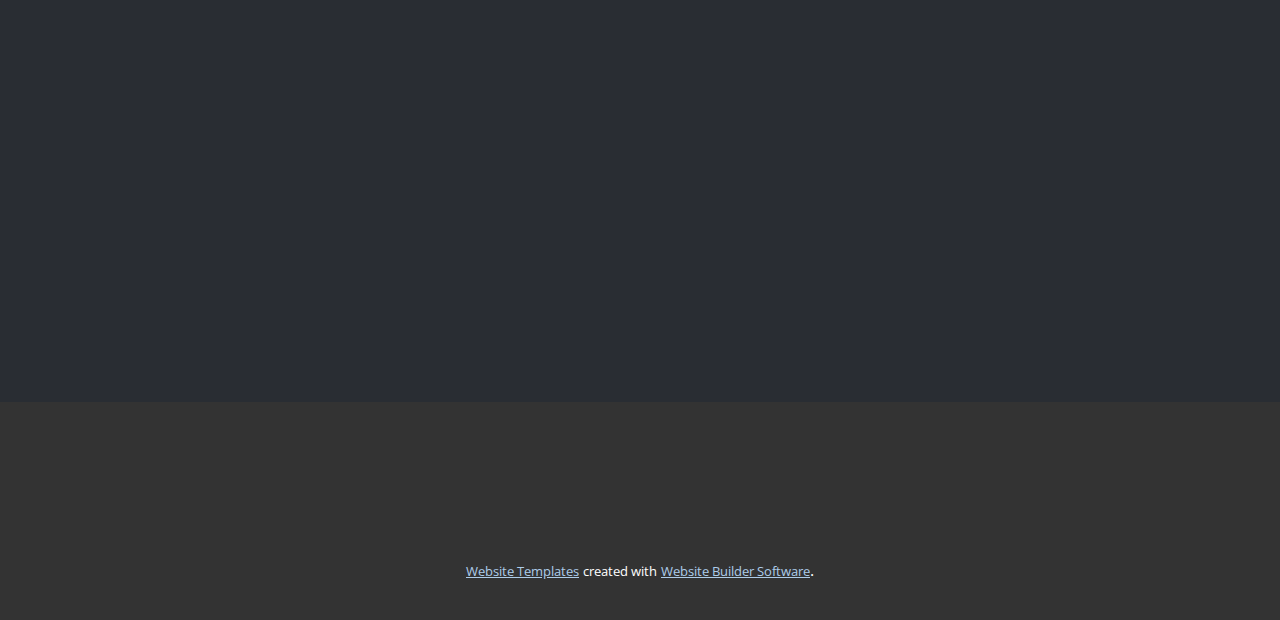
<file: Главная.html>
<!DOCTYPE html>
<html style="font-size: 16px;" lang="ru"><head>
    <meta name="viewport" content="width=device-width, initial-scale=1.0">
    <meta charset="utf-8">
    <meta name="keywords" content="​Привет!, ​Джегос Джегостыкевич, Моё портфолио, Текст рыба, Подписывайтесь, Contact Me">
    <meta name="description" content="">
    <title>Главная</title>
    <link rel="stylesheet" href="nicepage.css" media="screen">
<link rel="stylesheet" href="Главная.css" media="screen">
    <script class="u-script" type="text/javascript" src="jquery.js" defer=""></script>
    <script class="u-script" type="text/javascript" src="nicepage.js" defer=""></script>
    <meta name="generator" content="Nicepage 5.6.16, nicepage.com">
    <meta name="referrer" content="origin">
    <link id="u-theme-google-font" rel="stylesheet" href="https://fonts.googleapis.com/css?family=Roboto:100,100i,300,300i,400,400i,500,500i,700,700i,900,900i|Open+Sans:300,300i,400,400i,500,500i,600,600i,700,700i,800,800i">
    <link id="u-page-google-font" rel="stylesheet" href="https://fonts.googleapis.com/css?family=Roboto+Condensed:300,300i,400,400i,700,700i|Montserrat:100,100i,200,200i,300,300i,400,400i,500,500i,600,600i,700,700i,800,800i,900,900i|Lobster:400">
    
    
    
    
    
    
    <script type="application/ld+json">{
		"@context": "http://schema.org",
		"@type": "Organization",
		"name": ""
}</script>
    <meta name="theme-color" content="#478ac9">
    <meta property="og:title" content="Главная">
    <meta property="og:type" content="website">
  <meta data-intl-tel-input-cdn-path="intlTelInput/"></head>
  <body class="u-body u-xl-mode" data-lang="ru"><header class="u-clearfix u-header u-header" id="sec-e39f"><div class="u-clearfix u-sheet u-sheet-1">
        <nav class="u-menu u-menu-dropdown u-offcanvas u-menu-1">
          <div class="menu-collapse" style="font-size: 1rem; letter-spacing: 0px;">
            <a class="u-button-style u-custom-left-right-menu-spacing u-custom-padding-bottom u-custom-top-bottom-menu-spacing u-nav-link u-text-active-palette-1-base u-text-hover-palette-2-base" href="#">
              <svg class="u-svg-link" viewBox="0 0 24 24"><use xmlns:xlink="http://www.w3.org/1999/xlink" xlink:href="#menu-hamburger"></use></svg>
              <svg class="u-svg-content" version="1.1" id="menu-hamburger" viewBox="0 0 16 16" x="0px" y="0px" xmlns:xlink="http://www.w3.org/1999/xlink" xmlns="http://www.w3.org/2000/svg"><g><rect y="1" width="16" height="2"></rect><rect y="7" width="16" height="2"></rect><rect y="13" width="16" height="2"></rect>
</g></svg>
            </a>
          </div>
          <div class="u-nav-container">
            <ul class="u-nav u-unstyled u-nav-1"><li class="u-nav-item"><a class="u-button-style u-nav-link u-text-active-palette-1-base u-text-hover-palette-2-base" href="Главная.html" style="padding: 10px 20px;">Главная</a>
</li><li class="u-nav-item"><a class="u-button-style u-nav-link u-text-active-palette-1-base u-text-hover-palette-2-base" href="О-нас.html" style="padding: 10px 20px;">О нас</a>
</li><li class="u-nav-item"><a class="u-button-style u-nav-link u-text-active-palette-1-base u-text-hover-palette-2-base" href="Контакты.html" style="padding: 10px 20px;">Контакты</a>
</li></ul>
          </div>
          <div class="u-nav-container-collapse">
            <div class="u-black u-container-style u-inner-container-layout u-opacity u-opacity-95 u-sidenav">
              <div class="u-inner-container-layout u-sidenav-overflow">
                <div class="u-menu-close"></div>
                <ul class="u-align-center u-nav u-popupmenu-items u-unstyled u-nav-2"><li class="u-nav-item"><a class="u-button-style u-nav-link" href="Главная.html">Главная</a>
</li><li class="u-nav-item"><a class="u-button-style u-nav-link" href="О-нас.html">О нас</a>
</li><li class="u-nav-item"><a class="u-button-style u-nav-link" href="Контакты.html">Контакты</a>
</li></ul>
              </div>
            </div>
            <div class="u-black u-menu-overlay u-opacity u-opacity-70"></div>
          </div>
        </nav>
      </div></header>
    <section class="u-align-center u-clearfix u-container-align-center-lg u-container-align-center-md u-container-align-center-xl u-palette-5-dark-3 u-section-1" id="carousel_fedf" data-animation-name="" data-animation-duration="0" data-animation-delay="0" data-animation-direction="">
      <img class="u-expanded-width u-image u-image-1" src="images/-min.jpg" data-image-width="1620" data-image-height="1080" data-animation-name="customAnimationIn" data-animation-duration="1250">
      <div class="u-list u-list-1">
        <div class="u-repeater u-repeater-1">
          <div class="u-align-left u-container-style u-list-item u-palette-2-base u-radius-20 u-repeater-item u-shape-round u-list-item-1" data-animation-name="customAnimationIn" data-animation-duration="1500" data-animation-direction="Right" data-animation-delay="500">
            <div class="u-container-layout u-similar-container u-valign-middle-lg u-container-layout-1"><span class="u-file-icon u-icon u-text-white u-icon-1" data-animation-name="customAnimationIn" data-animation-duration="1500" data-animation-delay="750"><img src="images/2838912-49358f0d.png" alt=""></span>
              <p class="u-text u-text-1" data-animation-name="customAnimationIn" data-animation-duration="1000" data-animation-delay="500">г. Ульяновск, ул. Октябрьская д 48</p>
            </div>
          </div>
          <div class="u-align-left u-container-style u-list-item u-palette-2-base u-radius-20 u-repeater-item u-shape-round u-list-item-2" data-animation-name="customAnimationIn" data-animation-duration="1500" data-animation-direction="Right" data-animation-delay="500">
            <div class="u-container-layout u-similar-container u-valign-middle-lg u-container-layout-2"><span class="u-file-icon u-icon u-text-white u-icon-2" data-animation-name="customAnimationIn" data-animation-duration="1500" data-animation-delay="750"><img src="images/126509-436d588e.png" alt=""></span>
              <p class="u-text u-text-2" data-animation-name="customAnimationIn" data-animation-duration="1000" data-animation-delay="500">
                <a href="https://telefon-doveria.ru/about/#:~:text=%D0%95%D0%B4%D0%B8%D0%BD%D1%8B%D0%B9%20%D0%9E%D0%B1%D1%89%D0%B5%D1%80%D0%BE%D1%81%D1%81%D0%B8%D0%B9%D1%81%D0%BA%D0%B8%D0%B9%20%D1%82%D0%B5%D0%BB%D0%B5%D1%84%D0%BE%D0%BD%20%D0%B4%D0%BE%D0%B2%D0%B5%D1%80%D0%B8%D1%8F%20%D0%B4%D0%BB%D1%8F,%D0%B1%D0%B5%D1%81%D0%BF%D0%BE%D0%BA%D0%BE%D0%B8%D0%BB%D0%BE%20%D0%B5%D0%B3%D0%BE%20%D0%B2%20%D1%82%D0%BE%D1%82%20%D0%BC%D0%BE%D0%BC%D0%B5%D0%BD%D1%82%3F" class="u-active-none u-border-1 u-border-hover-white u-border-no-left u-border-no-right u-border-no-top u-border-palette-2-light-2 u-bottom-left-radius-0 u-bottom-right-radius-0 u-btn u-button-link u-button-style u-hover-none u-none u-radius-0 u-text-body-alt-color u-top-left-radius-0 u-top-right-radius-0 u-btn-1">8-800-2000-122</a>
                <br>MON - FRI...8AM - 7PM
              </p>
            </div>
          </div>
          <div class="u-align-left u-container-style u-list-item u-palette-2-base u-radius-20 u-repeater-item u-shape-round u-list-item-3" data-animation-name="customAnimationIn" data-animation-duration="1500" data-animation-direction="Right" data-animation-delay="500">
            <div class="u-container-layout u-similar-container u-valign-middle-lg u-container-layout-3"><span class="u-file-icon u-icon u-text-white u-icon-3" data-animation-name="customAnimationIn" data-animation-duration="1500" data-animation-delay="750"><img src="images/953810-720605bf.png" alt=""></span>
              <p class="u-text u-text-3" data-animation-name="customAnimationIn" data-animation-duration="1000" data-animation-delay="500">
                <a href="https://nicepage.com/k/hacker-html-templates" class="u-active-none u-border-1 u-border-hover-white u-border-no-left u-border-no-right u-border-no-top u-border-palette-2-light-2 u-btn u-button-link u-button-style u-hover-none u-none u-text-body-alt-color u-btn-2" data-animation-name="" data-animation-duration="0" data-animation-delay="0" data-animation-direction="">qwe@google.com</a>
                <br>
                <a href="https://nicepage.com/k/blank-html-templates" class="u-active-none u-border-1 u-border-hover-white u-border-no-left u-border-no-right u-border-no-top u-border-palette-2-light-2 u-btn u-button-link u-button-style u-hover-none u-none u-text-body-alt-color u-btn-3" data-animation-name="" data-animation-duration="0" data-animation-delay="0" data-animation-direction="">info@ya.ru</a>
              </p>
            </div>
          </div>
        </div>
      </div>
      <div class="u-align-center u-container-align-center u-container-style u-group u-radius-20 u-shape-round u-white u-group-1" data-animation-name="customAnimationIn" data-animation-duration="1750" data-animation-delay="500">
        <div class="u-container-layout u-container-layout-4">
          <img class="u-image u-image-circle u-preserve-proportions u-image-2" src="images/jhjh5.jpg" alt="" data-image-width="310" data-image-height="310" data-animation-name="customAnimationIn" data-animation-duration="1500" data-animation-delay="500">
          <h1 class="u-align-center u-text u-text-4" data-animation-name="customAnimationIn" data-animation-duration="1500" data-animation-delay="750"> Привет!</h1>
          <h4 class="u-align-center u-text u-text-palette-2-base u-text-5"> Побольше обо мне..</h4>
          <p class="u-align-center u-text u-text-6">Я Джегос Джегостыкевич. Люблю пельмени, рыбалку и программирование. Готов создать для вас сайт любой сложности, а после ещё и ci/cd технологию бахнуть.</p>
        </div>
      </div>
    </section>
    <section class="u-align-center u-clearfix u-container-align-center u-palette-5-dark-3 u-section-2" id="carousel_6774">
      <div class="u-clearfix u-sheet u-valign-middle-md u-valign-middle-sm u-valign-middle-xl u-valign-middle-xs u-sheet-1">
        <h1 class="u-align-center u-text u-text-palette-2-base u-text-1" data-animation-name="customAnimationIn" data-animation-duration="1500" data-animation-delay="250"> Джегос Джегостыкевич</h1>
        <p class="u-align-center u-text u-text-2" data-animation-name="customAnimationIn" data-animation-duration="1500" data-animation-delay="500">Тут текст какой я крутой.</p>
        <div class="u-align-center u-container-align-center-md u-container-align-center-sm u-container-align-center-xs u-container-style u-expanded-width-lg u-expanded-width-md u-expanded-width-sm u-expanded-width-xs u-group u-shape-rectangle u-group-1" data-animation-name="customAnimationIn" data-animation-duration="1500" data-animation-delay="500">
          <div class="u-container-layout u-valign-middle-md u-valign-middle-sm u-valign-middle-xs u-container-layout-1">
            <div class="u-align-center u-border-4 u-border-white u-container-style u-group u-hover-feature u-shape-circle u-white u-group-2">
              <div class="u-container-layout u-valign-middle u-container-layout-2">
                <h5 class="u-hover-feature u-text u-text-default u-text-palette-1-base u-text-3">
                  <a class="u-active-none u-border-none u-btn u-button-link u-button-style u-hover-none u-none u-text-palette-1-base u-btn-1" href="https://nicepage.com/wordpress-themes">Резюме</a>
                </h5>
              </div>
            </div>
            <div class="u-align-center u-border-4 u-border-white u-container-style u-group u-hover-feature u-shape-circle u-white u-group-3" data-animation-name="" data-animation-duration="0" data-animation-delay="0" data-animation-direction="">
              <div class="u-container-layout u-valign-middle u-container-layout-3">
                <h5 class="u-hover-feature u-text u-text-default u-text-palette-2-base u-text-4">
                  <a class="u-active-none u-border-none u-btn u-button-link u-button-style u-hover-none u-none u-text-palette-2-base u-btn-2" href="https://nicepage.com/c/pricing-website-templates">Мои навыки</a>
                </h5>
              </div>
            </div>
            <div class="u-align-center u-border-4 u-border-white u-container-style u-group u-hover-feature u-shape-circle u-white u-group-4" data-animation-name="" data-animation-duration="0" data-animation-delay="0" data-animation-direction="">
              <div class="u-container-layout u-valign-middle u-container-layout-4">
                <h5 class="u-hover-feature u-text u-text-default u-text-palette-3-base u-text-5">
                  <a class="u-active-none u-border-none u-btn u-button-link u-button-style u-hover-none u-none u-text-palette-2-base u-btn-3" href="https://nicepage.cc">контакты</a>
                </h5>
              </div>
            </div>
            <div class="u-align-center u-border-4 u-border-white u-container-style u-group u-hover-feature u-shape-circle u-white u-group-5" data-animation-name="" data-animation-duration="0" data-animation-delay="0" data-animation-direction="">
              <div class="u-container-layout u-valign-middle u-container-layout-5">
                <h5 class="u-hover-feature u-text u-text-default u-text-palette-2-base u-text-6">
                  <a class="u-active-none u-border-none u-btn u-button-link u-button-style u-hover-none u-none u-text-palette-1-base u-btn-4" href="https://nicepage.online">проекты</a>
                </h5>
              </div>
            </div>
          </div>
        </div>
      </div>
      
      
      
      
      
      
      
      
    </section>
    <section class="u-align-center u-clearfix u-container-align-center u-palette-5-dark-3 u-section-3" id="carousel_164f">
      
      
      
      
      
      
      
      
      
      
      
      
      
      
      
      
      
      
      
      
      
      
      
      
      
      
      <div class="u-clearfix u-sheet u-sheet-1">
        <h2 class="u-align-center u-text u-text-1" data-animation-name="customAnimationIn" data-animation-duration="1500" data-animation-delay="0">Моё портфолио</h2>
        <p class="u-align-center u-text u-text-2" data-animation-name="customAnimationIn" data-animation-duration="1500" data-animation-delay="250"> Текст рыба. Очень интересно и увлекательно</p>
        <div class="u-expanded-width u-list u-list-1">
          <div class="u-repeater u-repeater-1">
            <div class="u-align-center u-container-style u-list-item u-radius-20 u-repeater-item u-shape-round u-white u-list-item-1" data-animation-name="customAnimationIn" data-animation-duration="1500" data-animation-delay="500">
              <div class="u-container-layout u-similar-container u-container-layout-1">
                <img class="u-expanded-width u-image u-image-round u-top-left-radius-10 u-top-right-radius-10 u-image-1" src="images/4.jpg" alt="" data-image-width="444" data-image-height="444">
                <h4 class="u-custom-font u-font-roboto-condensed u-hover-feature u-text u-text-3"> Brand Campaign</h4>
                <p class="u-hover-feature u-text u-text-4"> Graphic Design</p>
              </div>
            </div>
            <div class="u-align-center u-container-style u-list-item u-radius-20 u-repeater-item u-shape-round u-video-cover u-white u-list-item-2" data-animation-name="customAnimationIn" data-animation-duration="1500" data-animation-delay="500">
              <div class="u-container-layout u-similar-container u-container-layout-2">
                <img class="u-expanded-width u-image u-image-round u-top-left-radius-10 u-top-right-radius-10 u-image-2" src="images/ui.jpg" alt="" data-image-width="444" data-image-height="444">
                <h4 class="u-custom-font u-font-roboto-condensed u-hover-feature u-text u-text-5"> A Corporate Identity </h4>
                <p class="u-hover-feature u-text u-text-6"> Graphic Design</p>
              </div>
            </div>
            <div class="u-align-center u-container-style u-list-item u-radius-20 u-repeater-item u-shape-round u-video-cover u-white u-list-item-3" data-animation-name="customAnimationIn" data-animation-duration="1500" data-animation-delay="500">
              <div class="u-container-layout u-similar-container u-container-layout-3">
                <img class="u-expanded-width u-image u-image-round u-top-left-radius-10 u-top-right-radius-10 u-image-3" src="images/7.jpg" alt="" data-image-width="444" data-image-height="444">
                <h4 class="u-custom-font u-font-roboto-condensed u-hover-feature u-text u-text-7"> Web Design Website</h4>
                <p class="u-hover-feature u-text u-text-8"> Graphic Design</p>
              </div>
            </div>
            <div class="u-align-center u-container-style u-list-item u-radius-20 u-repeater-item u-shape-round u-video-cover u-white u-list-item-4" data-animation-name="customAnimationIn" data-animation-duration="1500" data-animation-delay="500">
              <div class="u-container-layout u-similar-container u-container-layout-4">
                <img class="u-expanded-width u-image u-image-round u-top-left-radius-10 u-top-right-radius-10 u-image-4" src="images/trt4.jpg" alt="" data-image-width="444" data-image-height="444">
                <h4 class="u-custom-font u-font-roboto-condensed u-hover-feature u-text u-text-9"> Logo design</h4>
                <p class="u-hover-feature u-text u-text-10"> Graphic Design</p>
              </div>
            </div>
          </div>
        </div>
      </div>
      
      
    </section>
    <section class="u-clearfix u-image u-shading u-section-4" id="carousel_9b75" data-image-width="1896" data-image-height="1080">
      <div class="u-clearfix u-sheet u-sheet-1">
        <div class="u-expanded-width u-list u-list-1">
          <div class="u-repeater u-repeater-1">
            <div class="u-align-left u-container-align-center-lg u-container-align-center-md u-container-align-center-sm u-container-align-center-xs u-container-style u-list-item u-repeater-item u-shape-rectangle u-list-item-1" data-animation-name="customAnimationIn" data-animation-duration="1250" data-animation-delay="250">
              <div class="u-container-layout u-similar-container u-valign-middle u-container-layout-1">
                <h3 class="u-align-center-lg u-align-center-md u-align-center-sm u-align-center-xs u-custom-font u-font-montserrat u-text u-text-1" data-animation-name="counter" data-animation-event="scroll" data-animation-duration="3000">3</h3>
                <h6 class="u-align-center-lg u-align-center-md u-align-center-sm u-align-center-xs u-custom-font u-font-montserrat u-text u-text-2"> Уровень программиста</h6>
              </div>
            </div>
            <div class="u-align-left u-container-align-center-lg u-container-align-center-md u-container-align-center-sm u-container-align-center-xs u-container-style u-list-item u-repeater-item u-shape-rectangle u-list-item-2" data-animation-name="customAnimationIn" data-animation-duration="1250" data-animation-delay="250">
              <div class="u-container-layout u-similar-container u-valign-middle u-container-layout-2">
                <h3 class="u-align-center-lg u-align-center-md u-align-center-sm u-align-center-xs u-custom-font u-font-montserrat u-text u-text-3" data-animation-name="counter" data-animation-event="scroll" data-animation-duration="3000">25</h3>
                <h6 class="u-align-center-lg u-align-center-md u-align-center-sm u-align-center-xs u-custom-font u-font-montserrat u-text u-text-4"> Проектов сделано</h6>
              </div>
            </div>
            <div class="u-align-left u-container-align-center-lg u-container-align-center-md u-container-align-center-sm u-container-align-center-xs u-container-style u-list-item u-repeater-item u-shape-rectangle u-list-item-3" data-animation-name="customAnimationIn" data-animation-duration="1250" data-animation-delay="250">
              <div class="u-container-layout u-similar-container u-valign-middle u-container-layout-3">
                <h3 class="u-align-center-lg u-align-center-md u-align-center-sm u-align-center-xs u-custom-font u-font-montserrat u-text u-text-5" data-animation-name="counter" data-animation-event="scroll" data-animation-duration="3000">100</h3>
                <h6 class="u-align-center-lg u-align-center-md u-align-center-sm u-align-center-xs u-custom-font u-font-montserrat u-text u-text-6"> Довольных клиентов</h6>
              </div>
            </div>
            <div class="u-align-left u-container-align-center-lg u-container-align-center-md u-container-align-center-sm u-container-align-center-xs u-container-style u-list-item u-repeater-item u-shape-rectangle u-list-item-4" data-animation-name="customAnimationIn" data-animation-duration="1250" data-animation-delay="250">
              <div class="u-container-layout u-similar-container u-valign-middle u-container-layout-4">
                <h3 class="u-align-center-lg u-align-center-md u-align-center-sm u-align-center-xs u-custom-font u-font-montserrat u-text u-text-7" data-animation-name="counter" data-animation-event="scroll" data-animation-duration="3000">4k</h3>
                <h6 class="u-align-center-lg u-align-center-md u-align-center-sm u-align-center-xs u-custom-font u-font-montserrat u-text u-text-8">Чашек кофе</h6>
              </div>
            </div>
          </div>
        </div>
      </div>
    </section>
    <section class="u-clearfix u-expanded-width-xl u-palette-5-dark-3 u-section-5" id="carousel_6e46">
      <div class="u-clearfix u-sheet u-valign-middle u-sheet-1">
        <div class="u-clearfix u-expanded-width u-gutter-0 u-layout-wrap u-layout-wrap-1">
          <div class="u-gutter-0 u-layout">
            <div class="u-layout-row">
              <div class="u-align-left u-container-style u-layout-cell u-palette-1-base u-radius-20 u-shape-round u-size-27-lg u-size-27-xl u-size-30-md u-size-30-sm u-size-30-xs u-layout-cell-1" data-animation-name="customAnimationIn" data-animation-duration="1500" data-animation-delay="250">
                <div class="u-container-layout u-valign-middle-lg u-valign-middle-xl u-container-layout-1">
                  <h6 class="u-custom-font u-font-lobster u-text u-text-1">присоединяйтесь к нашей рассылке новостей</h6>
                  <h2 class="u-text u-text-2">Текст рыба</h2>
                  <p class="u-text u-text-3">3045 10 Sunrize Avenue, 123-456-7890<br>Mon – Fri: 9:00 am – 8:00 pm,<br>Sat – Sun: 9:00 am – 10 pm
                  </p>
                  <p class="u-text u-text-4">
                    <a href="https://nicepage.com/k/consulting-website-templates" class="u-active-none u-border-1 u-border-hover-white u-border-no-left u-border-no-right u-border-no-top u-border-palette-2-light-2 u-btn u-button-link u-button-style u-hover-none u-none u-text-body-alt-color u-btn-1" data-animation-name="" data-animation-duration="0" data-animation-delay="0" data-animation-direction=""> qwe@google.com</a>
                    <br>
                    <a href="https://nicepage.site" class="u-active-none u-border-1 u-border-hover-white u-border-no-left u-border-no-right u-border-no-top u-border-palette-2-light-2 u-btn u-button-link u-button-style u-hover-none u-none u-text-body-alt-color u-btn-2" data-animation-name="" data-animation-duration="0" data-animation-delay="0" data-animation-direction="">info@ya.ru</a>
                  </p>
                  <h2 class="u-text u-text-5">Подписывайтесь</h2>
                  <div class="u-align-left u-social-icons u-spacing-10 u-social-icons-1">
                    <a class="u-social-url" target="_blank" data-type="VK" title="VK" href=""><span class="u-icon u-social-icon u-social-vk u-icon-1"><svg class="u-svg-link" preserveAspectRatio="xMidYMin slice" viewBox="0 0 112 112" style=""><use xmlns:xlink="http://www.w3.org/1999/xlink" xlink:href="#svg-3681"></use></svg><svg class="u-svg-content" viewBox="0 0 112 112" x="0" y="0" id="svg-3681"><circle fill="currentColor" class="st0" cx="56.1" cy="56.1" r="55"></circle><path fill="#FFFFFF" d="M88.2,80.7l-9.8,0.1c0,0-2.1,0.4-4.9-1.5c-3.7-2.5-7.2-9.1-9.9-8.2C60.9,72,61,77.9,61,77.9s0,1.3-0.6,1.9
      c-0.7,0.7-2,0.9-2,0.9H54c0,0-9.7,0.6-18.3-8.3c-9.3-9.7-17.6-29-17.6-29s-0.5-1.3,0-1.9c0.6-0.7,2.2-0.7,2.2-0.7l10.5-0.1
      c0,0,1,0.2,1.7,0.7c0.6,0.4,0.9,1.2,0.9,1.2s1.7,4.3,4,8.2c4.4,7.6,6.4,9.3,7.9,8.4c2.2-1.2,1.5-10.7,1.5-10.7s0-3.5-1.1-5
      c-0.9-1.2-2.5-1.5-3.3-1.6c-0.6-0.1,0.4-1.5,1.6-2.1c1.9-0.9,5.2-1,9.2-0.9c3.1,0,4,0.2,5.2,0.5c3.6,0.9,2.4,4.3,2.4,12.4
      c0,2.6-0.5,6.3,1.4,7.5c0.8,0.5,2.8,0.1,7.7-8.3c2.3-4,4.1-8.6,4.1-8.6s0.4-0.8,1-1.2s1.4-0.3,1.4-0.3l11.1-0.1c0,0,3.3-0.4,3.9,1.1
      c0.6,1.6-1.2,5.3-5.8,11.3c-7.4,9.9-8.3,9-2.1,14.7c5.9,5.5,7.1,8.1,7.3,8.5C93.4,80.4,88.2,80.7,88.2,80.7z"></path></svg></span>
                    </a>
                    <a class="u-social-url" target="_blank" data-type="Telegram" title="Telegram" href=""><span class="u-icon u-social-icon u-social-telegram u-icon-2"><svg class="u-svg-link" preserveAspectRatio="xMidYMin slice" viewBox="0 0 112 112" style=""><use xmlns:xlink="http://www.w3.org/1999/xlink" xlink:href="#svg-cf38"></use></svg><svg class="u-svg-content" viewBox="0 0 112 112" x="0" y="0" id="svg-cf38"><circle fill="currentColor" cx="56.1" cy="56.1" r="55"></circle><path fill="#FFFFFF" d="M18.4,53.2l64.7-24.9c3-1.1,5.6,0.7,4.7,5.3l0,0l-11,51.8c-0.8,3.7-3,4.6-6.1,2.8L53.9,75.8l-8.1,7.8
	c-0.9,0.9-1.7,1.6-3.4,1.6l1.2-17l31.1-28c1.4-1.2-0.3-1.9-2.1-0.7L34.2,63.7l-16.6-5.2C14,57.4,14,54.9,18.4,53.2L18.4,53.2z"></path></svg></span>
                    </a>
                    <a class="u-social-url" target="_blank" data-type="Viber" title="Viber" href=""><span class="u-icon u-social-icon u-social-viber u-icon-3"><svg class="u-svg-link" preserveAspectRatio="xMidYMin slice" viewBox="0 0 112 112" style=""><use xmlns:xlink="http://www.w3.org/1999/xlink" xlink:href="#svg-775d"></use></svg><svg class="u-svg-content" viewBox="0 0 112 112" x="0" y="0" id="svg-775d"><circle r="55" cy="56.1" cx="56.1" fill="currentColor"></circle><path d="m87.32152,23.84503c-2.10422,-1.91183 -11.18693,-7.61878 -30.13843,-7.70144c0,0 -22.43999,-1.47446 -33.33384,8.39283c-6.06466,5.9865 -8.10726,14.88885 -8.33421,25.75414c-0.22696,10.86529 -1.38428,31.61589 18.48707,37.13646c0,0 -0.07665,15.40739 -0.08717,16.76161c0,0.9469 0.1503,1.5947 0.69139,1.72847c0.39078,0.09469 0.97245,-0.10671 1.46995,-0.60121c3.17587,-3.1909 13.34826,-15.463 13.34826,-15.463c13.65037,0.89129 24.50814,-1.80362 25.67598,-2.18538c2.74751,-0.88077 17.63336,-2.16584 20.15992,-22.51965c2.61975,-20.99109 -0.9469,-35.31631 -7.93892,-41.30282l0,-0.00001z" fill="#fff"></path><path d="m92.26643,18.76935c-2.48899,-2.2966 -12.54716,-9.59825 -34.95108,-9.69744c0,0 -26.41997,-1.59319 -39.2993,10.22049c-7.16938,7.17088 -9.69143,17.66342 -9.95747,30.672c-0.26603,13.00858 -0.61022,37.38746 22.88939,43.99772l0.02255,0l-0.01503,10.08672s-0.1503,4.08369 2.53859,4.91636c3.25252,1.01003 5.16135,-2.0937 8.26658,-5.43941c1.70442,-1.83668 4.05814,-4.53459 5.83169,-6.59673c16.07172,1.35271 28.43251,-1.73899 29.83632,-2.1959c3.24501,-1.05211 21.60732,-3.40583 24.59381,-27.7817c3.08268,-25.12588 -1.49099,-41.01875 -9.75606,-48.18211l0.00001,0zm2.72346,46.38c-2.52055,20.35381 -17.41392,21.63288 -20.15992,22.51364c-1.16784,0.37575 -12.02411,3.07667 -25.67598,2.18538c0,0 -10.1724,12.27211 -13.34977,15.463c-0.49599,0.499 -1.07916,0.7004 -1.46844,0.60121c-0.5471,-0.13377 -0.6974,-0.78157 -0.69139,-1.72847c0.00902,-1.35271 0.08717,-16.76161 0.08717,-16.76161s-0.01202,0 0,0c-19.87886,-5.51907 -18.72004,-26.26817 -18.49458,-37.13346c0.22545,-10.86529 2.26654,-19.76613 8.3297,-25.75264c10.89384,-9.86728 33.33534,-8.39283 33.33534,-8.39283c18.9515,0.08267 28.03271,5.78961 30.13843,7.70144c6.99202,5.9865 10.55416,20.31173 7.94944,41.29831l0,0.00601l0,0.00002z" fill="currentColor"></path><path d="m66.53784,50.6633a1.26554,1.26554 0 0 1 -1.26403,-1.20241c-0.21493,-4.30012 -2.24099,-6.40584 -6.37578,-6.62829a1.26704,1.26704 0 0 1 0.13677,-2.52957c5.45594,0.3006 8.48902,3.41635 8.76858,9.03161a1.26704,1.26704 0 0 1 -1.20241,1.32866l-0.06313,0z" fill="currentColor"></path><path d="m73.03988,52.84267l-0.03006,0a1.26704,1.26704 0 0 1 -1.23698,-1.2956c0.0977,-4.33018 -1.13928,-7.83671 -3.78158,-10.71949c-2.6423,-2.88278 -6.24202,-4.44591 -11.04114,-4.79762a1.26884,1.26884 0 1 1 0.18487,-2.53107c5.40033,0.39529 9.68091,2.28458 12.72451,5.61376c3.0436,3.32918 4.55714,7.54062 4.44591,12.48704a1.26854,1.26854 0 0 1 -1.26554,1.24299l0.00001,-0.00001z" fill="currentColor"></path><path d="m79.69372,55.44288a1.26854,1.26854 0 0 1 -1.26704,-1.25802c-0.05862,-7.74503 -2.28909,-13.66089 -6.81917,-18.08276c-4.47597,-4.35874 -10.13031,-6.59522 -16.8082,-6.64332a1.26704,1.26704 0 0 1 0.00902,-2.53408l0.01052,0c7.35274,0.05411 13.59626,2.53107 18.55771,7.36477c4.96145,4.83369 7.51958,11.53413 7.58571,19.88036a1.26704,1.26704 0 0 1 -1.25652,1.27606l-0.01202,-0.00301l-0.00001,0z" fill="currentColor"></path><path d="m59.21666,66.36679s1.78107,0.1503 2.73999,-1.03107l1.86975,-2.35222c0.90181,-1.16634 3.07817,-1.91033 5.20945,-0.72295a55.111,55.111 0 0 1 4.64582,2.96695c1.41434,1.04009 4.31064,3.45693 4.31966,3.45693c1.37977,1.16484 1.69841,2.87527 0.75902,4.67888c0,0.01052 -0.00752,0.02856 -0.00752,0.03758a19.51062,19.51062 0 0 1 -3.8913,4.79161c-0.01804,0.00902 -0.01804,0.01804 -0.03457,0.02705q-2.01103,1.68037 -3.95142,1.91033a2.61374,2.61374 0 0 1 -0.57716,0.03607a5.26055,5.26055 0 0 1 -1.68037,-0.25852l-0.04208,-0.06162c-1.993,-0.56213 -5.32067,-1.96895 -10.86228,-5.02608a64.6882,64.6882 0 0 1 -9.1263,-6.02859a47.84243,47.84243 0 0 1 -4.10473,-3.6403l-0.13828,-0.13828l-0.13828,-0.13828l-0.13828,-0.13828c-0.04659,-0.04509 -0.09168,-0.09168 -0.13828,-0.13828a47.84243,47.84243 0 0 1 -3.6403,-4.10473a64.75434,64.75434 0 0 1 -6.02859,-9.1248c-3.05713,-5.54311 -4.46395,-8.86778 -5.02608,-10.86378l-0.06162,-0.04208a5.26055,5.26055 0 0 1 -0.25702,-1.68037a2.53558,2.53558 0 0 1 0.03457,-0.57716q0.24199,-1.93738 1.91334,-3.95443c0.00902,-0.01653 0.01804,-0.01653 0.02705,-0.03457a19.46854,19.46854 0 0 1 4.79161,-3.8898c0.00902,0 0.02705,-0.00902 0.03758,-0.00902c1.80362,-0.93938 3.51405,-0.62074 4.67738,0.75151c0.00902,0.00902 2.42135,2.90533 3.45693,4.31966a55.111,55.111 0 0 1 2.96695,4.65032c1.18738,2.12977 0.44339,4.31064 -0.72295,5.20945l-2.35222,1.86975c-1.18738,0.95892 -1.03107,2.73999 -1.03107,2.73999s3.48399,13.18594 16.50159,16.5091l0.00001,0.00003z" fill="currentColor"></path></svg></span>
                    </a>
                  </div>
                  <p class="u-text u-text-6">©2023 Privacy policy</p>
                </div>
              </div>
              <div class="u-align-left u-container-align-center u-container-style u-layout-cell u-shape-rectangle u-size-30-md u-size-30-sm u-size-30-xs u-size-33-lg u-size-33-xl u-layout-cell-2" data-animation-name="customAnimationIn" data-animation-duration="1500" data-animation-delay="250">
                <div class="u-container-layout u-valign-middle-sm u-valign-middle-xs u-container-layout-2">
                  <h2 class="u-align-center u-text u-text-7">Contact Me</h2>
                  <div class="u-expanded-width u-form u-form-1">
                    <form action="https://forms.nicepagesrv.com/v2/form/process" class="u-clearfix u-form-spacing-30 u-form-vertical u-inner-form" style="padding: 0px;" source="email" name="form">
                      <div class="u-form-group u-form-name">
                        <label for="name-3b9a" class="u-form-control-hidden u-label" wfd-invisible="true">Name</label>
                        <input type="text" placeholder="Enter your Name" id="name-3b9a" name="name" class="u-input u-input-rectangle u-radius-20 u-input-1" required="">
                      </div>
                      <div class="u-form-email u-form-group">
                        <label for="email-3b9a" class="u-form-control-hidden u-label" wfd-invisible="true">Email</label>
                        <input type="email" placeholder="Enter a valid email address" id="email-3b9a" name="email" class="u-input u-input-rectangle u-radius-20 u-input-2" required="">
                      </div>
                      <div class="u-form-group u-form-message">
                        <label for="message-3b9a" class="u-form-control-hidden u-label" wfd-invisible="true">Message</label>
                        <textarea placeholder="Enter your message" rows="4" cols="50" id="message-3b9a" name="message" class="u-input u-input-rectangle u-radius-20 u-input-3" required=""></textarea>
                      </div>
                      <div class="u-align-left u-form-group u-form-submit">
                        <a href="#" class="u-btn u-btn-round u-btn-submit u-button-style u-hover-palette-1-dark-1 u-palette-1-base u-radius-20 u-btn-3">Submit</a>
                        <input type="submit" value="submit" class="u-form-control-hidden" wfd-invisible="true">
                      </div>
                      <div class="u-form-send-message u-form-send-success" wfd-invisible="true"> Thank you! Your message has been sent. </div>
                      <div class="u-form-send-error u-form-send-message" wfd-invisible="true"> Unable to send your message. Please fix errors then try again. </div>
                      <input type="hidden" value="" name="recaptchaResponse" wfd-invisible="true">
                      <input type="hidden" name="formServices" value="f47d387f6615a84eecb1f5e4b1344d04">
                    </form>
                  </div>
                </div>
              </div>
            </div>
          </div>
        </div>
      </div>
    </section>
    
    
    <footer class="u-align-center u-clearfix u-footer u-grey-80 u-footer" id="sec-3862"><div class="u-clearfix u-sheet u-sheet-1"></div></footer>
    <section class="u-backlink u-clearfix u-grey-80">
      <a class="u-link" href="https://nicepage.com/website-templates" target="_blank">
        <span>Website Templates</span>
      </a>
      <p class="u-text">
        <span>created with</span>
      </p>
      <a class="u-link" href="" target="_blank">
        <span>Website Builder Software</span>
      </a>. 
    </section>
  
</body></html>
</file>
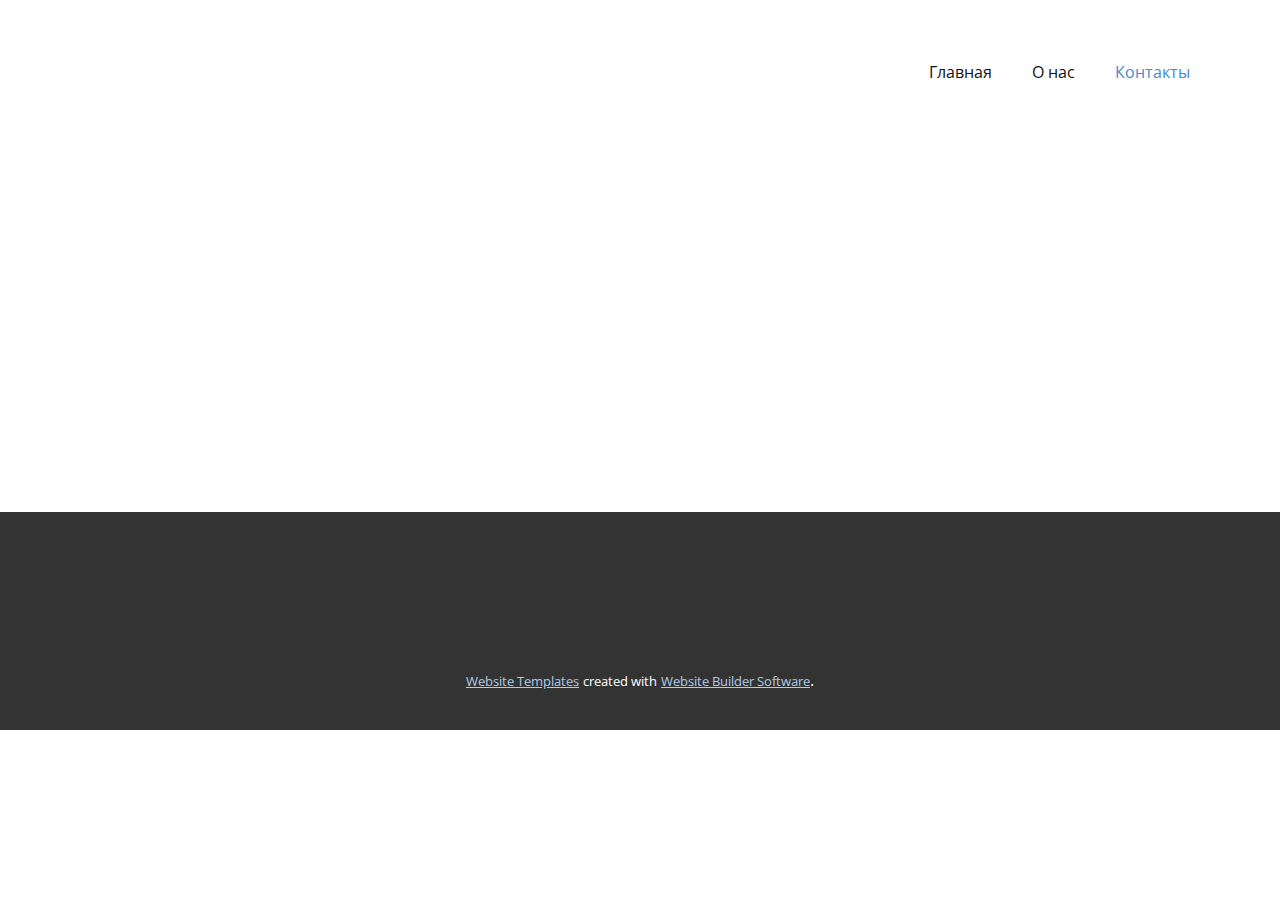
<file: Контакты.html>
<!DOCTYPE html>
<html style="font-size: 16px;" lang="ru"><head>
    <meta name="viewport" content="width=device-width, initial-scale=1.0">
    <meta charset="utf-8">
    <meta name="keywords" content="">
    <meta name="description" content="">
    <title>Контакты</title>
    <link rel="stylesheet" href="nicepage.css" media="screen">
<link rel="stylesheet" href="Контакты.css" media="screen">
    <script class="u-script" type="text/javascript" src="jquery.js" defer=""></script>
    <script class="u-script" type="text/javascript" src="nicepage.js" defer=""></script>
    <meta name="generator" content="Nicepage 5.6.16, nicepage.com">
    <link id="u-theme-google-font" rel="stylesheet" href="https://fonts.googleapis.com/css?family=Roboto:100,100i,300,300i,400,400i,500,500i,700,700i,900,900i|Open+Sans:300,300i,400,400i,500,500i,600,600i,700,700i,800,800i">
    
    
    <script type="application/ld+json">{
		"@context": "http://schema.org",
		"@type": "Organization",
		"name": ""
}</script>
    <meta name="theme-color" content="#478ac9">
    <meta property="og:title" content="Контакты">
    <meta property="og:type" content="website">
  <meta data-intl-tel-input-cdn-path="intlTelInput/"></head>
  <body class="u-body u-xl-mode" data-lang="ru"><header class="u-clearfix u-header u-header" id="sec-e39f"><div class="u-clearfix u-sheet u-sheet-1">
        <nav class="u-menu u-menu-dropdown u-offcanvas u-menu-1">
          <div class="menu-collapse" style="font-size: 1rem; letter-spacing: 0px;">
            <a class="u-button-style u-custom-left-right-menu-spacing u-custom-padding-bottom u-custom-top-bottom-menu-spacing u-nav-link u-text-active-palette-1-base u-text-hover-palette-2-base" href="#">
              <svg class="u-svg-link" viewBox="0 0 24 24"><use xmlns:xlink="http://www.w3.org/1999/xlink" xlink:href="#menu-hamburger"></use></svg>
              <svg class="u-svg-content" version="1.1" id="menu-hamburger" viewBox="0 0 16 16" x="0px" y="0px" xmlns:xlink="http://www.w3.org/1999/xlink" xmlns="http://www.w3.org/2000/svg"><g><rect y="1" width="16" height="2"></rect><rect y="7" width="16" height="2"></rect><rect y="13" width="16" height="2"></rect>
</g></svg>
            </a>
          </div>
          <div class="u-nav-container">
            <ul class="u-nav u-unstyled u-nav-1"><li class="u-nav-item"><a class="u-button-style u-nav-link u-text-active-palette-1-base u-text-hover-palette-2-base" href="Главная.html" style="padding: 10px 20px;">Главная</a>
</li><li class="u-nav-item"><a class="u-button-style u-nav-link u-text-active-palette-1-base u-text-hover-palette-2-base" href="О-нас.html" style="padding: 10px 20px;">О нас</a>
</li><li class="u-nav-item"><a class="u-button-style u-nav-link u-text-active-palette-1-base u-text-hover-palette-2-base" href="Контакты.html" style="padding: 10px 20px;">Контакты</a>
</li></ul>
          </div>
          <div class="u-nav-container-collapse">
            <div class="u-black u-container-style u-inner-container-layout u-opacity u-opacity-95 u-sidenav">
              <div class="u-inner-container-layout u-sidenav-overflow">
                <div class="u-menu-close"></div>
                <ul class="u-align-center u-nav u-popupmenu-items u-unstyled u-nav-2"><li class="u-nav-item"><a class="u-button-style u-nav-link" href="Главная.html">Главная</a>
</li><li class="u-nav-item"><a class="u-button-style u-nav-link" href="О-нас.html">О нас</a>
</li><li class="u-nav-item"><a class="u-button-style u-nav-link" href="Контакты.html">Контакты</a>
</li></ul>
              </div>
            </div>
            <div class="u-black u-menu-overlay u-opacity u-opacity-70"></div>
          </div>
        </nav>
      </div></header>
    <section class="u-clearfix u-section-1" id="sec-d281">
      <div class="u-clearfix u-sheet u-sheet-1"></div>
    </section>
    
    
    <footer class="u-align-center u-clearfix u-footer u-grey-80 u-footer" id="sec-3862"><div class="u-clearfix u-sheet u-sheet-1"></div></footer>
    <section class="u-backlink u-clearfix u-grey-80">
      <a class="u-link" href="https://nicepage.com/website-templates" target="_blank">
        <span>Website Templates</span>
      </a>
      <p class="u-text">
        <span>created with</span>
      </p>
      <a class="u-link" href="" target="_blank">
        <span>Website Builder Software</span>
      </a>. 
    </section>
  
</body></html>
</file>
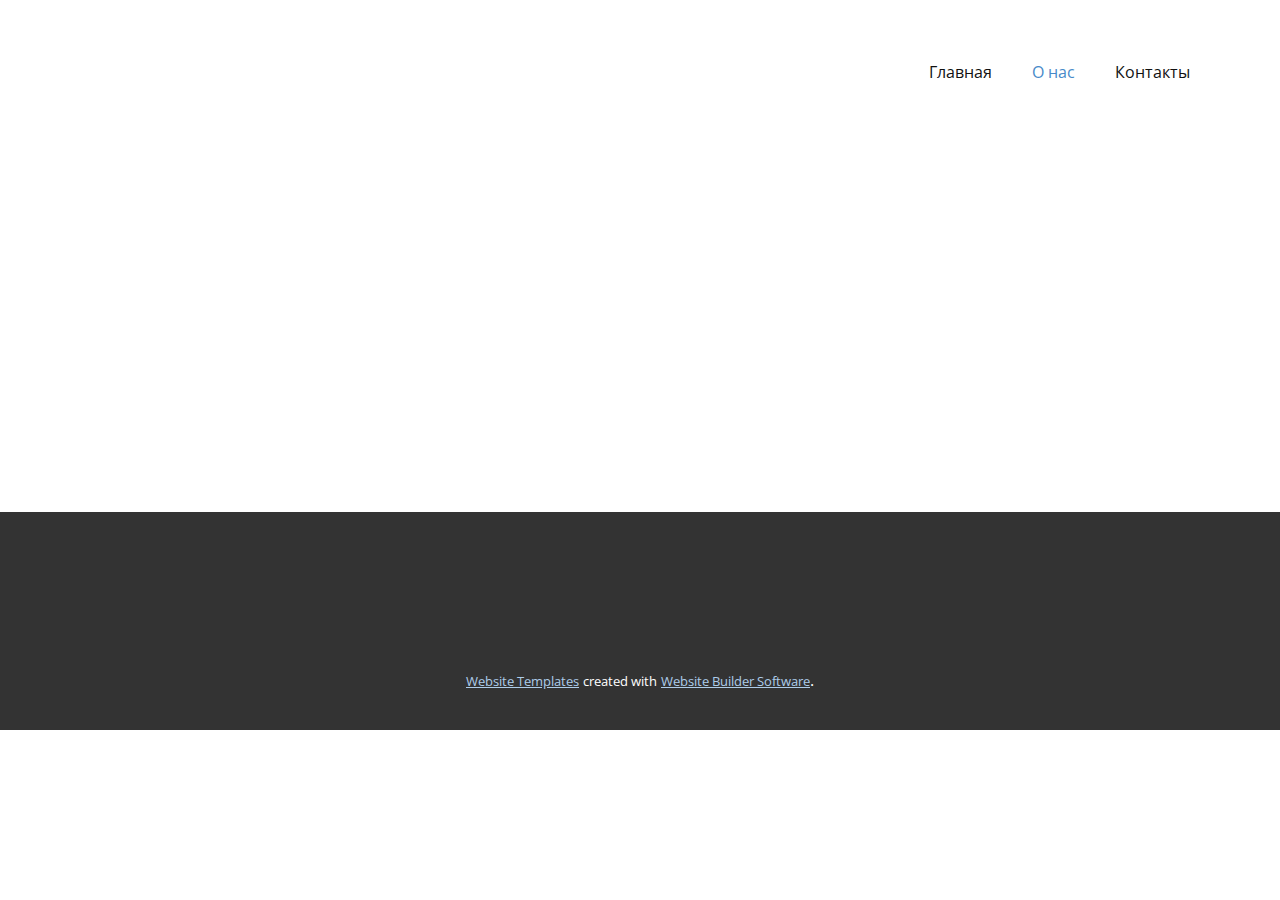
<file: О-нас.html>
<!DOCTYPE html>
<html style="font-size: 16px;" lang="ru"><head>
    <meta name="viewport" content="width=device-width, initial-scale=1.0">
    <meta charset="utf-8">
    <meta name="keywords" content="">
    <meta name="description" content="">
    <title>О нас</title>
    <link rel="stylesheet" href="nicepage.css" media="screen">
<link rel="stylesheet" href="О-нас.css" media="screen">
    <script class="u-script" type="text/javascript" src="jquery.js" defer=""></script>
    <script class="u-script" type="text/javascript" src="nicepage.js" defer=""></script>
    <meta name="generator" content="Nicepage 5.6.16, nicepage.com">
    <link id="u-theme-google-font" rel="stylesheet" href="https://fonts.googleapis.com/css?family=Roboto:100,100i,300,300i,400,400i,500,500i,700,700i,900,900i|Open+Sans:300,300i,400,400i,500,500i,600,600i,700,700i,800,800i">
    
    
    <script type="application/ld+json">{
		"@context": "http://schema.org",
		"@type": "Organization",
		"name": ""
}</script>
    <meta name="theme-color" content="#478ac9">
    <meta property="og:title" content="О нас">
    <meta property="og:type" content="website">
  <meta data-intl-tel-input-cdn-path="intlTelInput/"></head>
  <body class="u-body u-xl-mode" data-lang="ru"><header class="u-clearfix u-header u-header" id="sec-e39f"><div class="u-clearfix u-sheet u-sheet-1">
        <nav class="u-menu u-menu-dropdown u-offcanvas u-menu-1">
          <div class="menu-collapse" style="font-size: 1rem; letter-spacing: 0px;">
            <a class="u-button-style u-custom-left-right-menu-spacing u-custom-padding-bottom u-custom-top-bottom-menu-spacing u-nav-link u-text-active-palette-1-base u-text-hover-palette-2-base" href="#">
              <svg class="u-svg-link" viewBox="0 0 24 24"><use xmlns:xlink="http://www.w3.org/1999/xlink" xlink:href="#menu-hamburger"></use></svg>
              <svg class="u-svg-content" version="1.1" id="menu-hamburger" viewBox="0 0 16 16" x="0px" y="0px" xmlns:xlink="http://www.w3.org/1999/xlink" xmlns="http://www.w3.org/2000/svg"><g><rect y="1" width="16" height="2"></rect><rect y="7" width="16" height="2"></rect><rect y="13" width="16" height="2"></rect>
</g></svg>
            </a>
          </div>
          <div class="u-nav-container">
            <ul class="u-nav u-unstyled u-nav-1"><li class="u-nav-item"><a class="u-button-style u-nav-link u-text-active-palette-1-base u-text-hover-palette-2-base" href="Главная.html" style="padding: 10px 20px;">Главная</a>
</li><li class="u-nav-item"><a class="u-button-style u-nav-link u-text-active-palette-1-base u-text-hover-palette-2-base" href="О-нас.html" style="padding: 10px 20px;">О нас</a>
</li><li class="u-nav-item"><a class="u-button-style u-nav-link u-text-active-palette-1-base u-text-hover-palette-2-base" href="Контакты.html" style="padding: 10px 20px;">Контакты</a>
</li></ul>
          </div>
          <div class="u-nav-container-collapse">
            <div class="u-black u-container-style u-inner-container-layout u-opacity u-opacity-95 u-sidenav">
              <div class="u-inner-container-layout u-sidenav-overflow">
                <div class="u-menu-close"></div>
                <ul class="u-align-center u-nav u-popupmenu-items u-unstyled u-nav-2"><li class="u-nav-item"><a class="u-button-style u-nav-link" href="Главная.html">Главная</a>
</li><li class="u-nav-item"><a class="u-button-style u-nav-link" href="О-нас.html">О нас</a>
</li><li class="u-nav-item"><a class="u-button-style u-nav-link" href="Контакты.html">Контакты</a>
</li></ul>
              </div>
            </div>
            <div class="u-black u-menu-overlay u-opacity u-opacity-70"></div>
          </div>
        </nav>
      </div></header>
    <section class="u-clearfix u-section-1" id="sec-9655">
      <div class="u-clearfix u-sheet u-sheet-1"></div>
    </section>
    
    
    <footer class="u-align-center u-clearfix u-footer u-grey-80 u-footer" id="sec-3862"><div class="u-clearfix u-sheet u-sheet-1"></div></footer>
    <section class="u-backlink u-clearfix u-grey-80">
      <a class="u-link" href="https://nicepage.com/website-templates" target="_blank">
        <span>Website Templates</span>
      </a>
      <p class="u-text">
        <span>created with</span>
      </p>
      <a class="u-link" href="" target="_blank">
        <span>Website Builder Software</span>
      </a>. 
    </section>
  
</body></html>
</file>
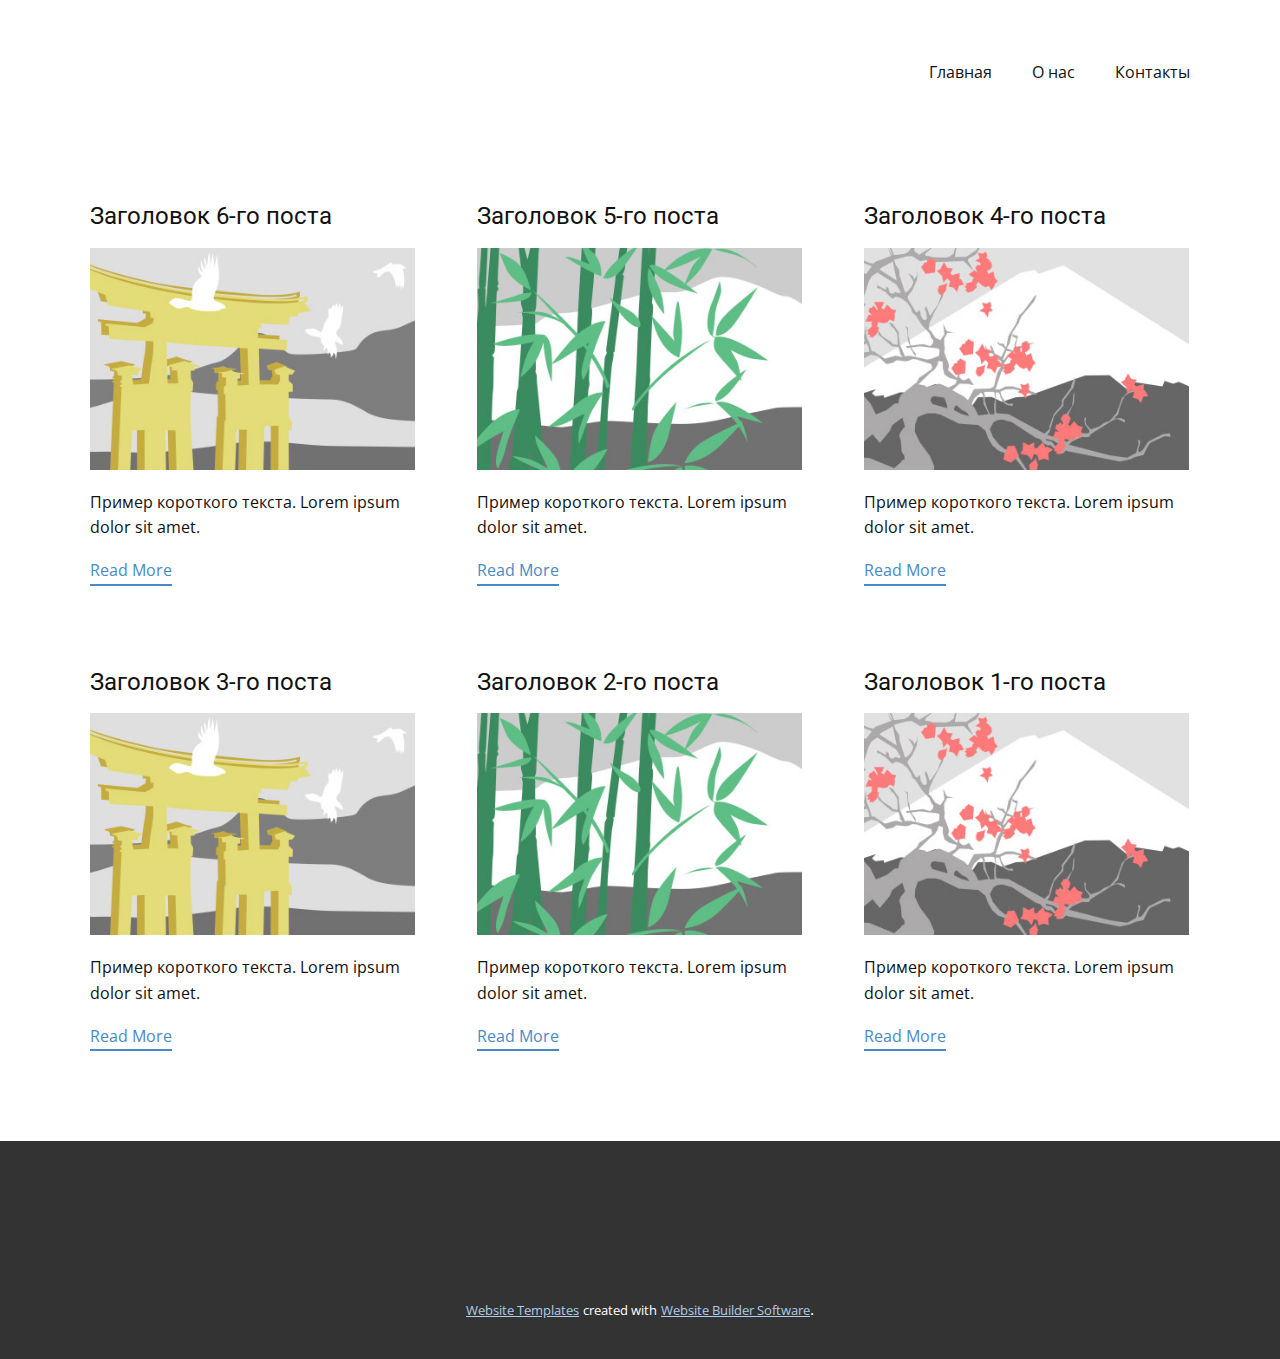
<file: blog/blog.html>
<!DOCTYPE html>
<html style="font-size: 16px;" lang="ru"><head>
    <meta name="viewport" content="width=device-width, initial-scale=1.0">
    <meta charset="utf-8">
    <meta name="keywords" content="">
    <meta name="description" content="">
    <title>Blog Template</title>
    <link rel="stylesheet" href="../nicepage.css" media="screen">
<link rel="stylesheet" href="../Blog-Template.css" media="screen">
    <script class="u-script" type="text/javascript" src="../jquery.js" defer=""></script>
    <script class="u-script" type="text/javascript" src="../nicepage.js" defer=""></script>
    <meta name="generator" content="Nicepage 5.6.16, nicepage.com">
    <link id="u-theme-google-font" rel="stylesheet" href="https://fonts.googleapis.com/css?family=Roboto:100,100i,300,300i,400,400i,500,500i,700,700i,900,900i|Open+Sans:300,300i,400,400i,500,500i,600,600i,700,700i,800,800i">
    
    
    <script type="application/ld+json">{
		"@context": "http://schema.org",
		"@type": "Organization",
		"name": ""
}</script>
    <meta name="theme-color" content="#478ac9">
  <meta data-intl-tel-input-cdn-path="intlTelInput/"></head>
  <body class="u-body u-xl-mode" data-lang="ru"><header class="u-clearfix u-header u-header" id="sec-e39f"><div class="u-clearfix u-sheet u-sheet-1">
        <nav class="u-menu u-menu-dropdown u-offcanvas u-menu-1">
          <div class="menu-collapse" style="font-size: 1rem; letter-spacing: 0px;">
            <a class="u-button-style u-custom-left-right-menu-spacing u-custom-padding-bottom u-custom-top-bottom-menu-spacing u-nav-link u-text-active-palette-1-base u-text-hover-palette-2-base" href="#">
              <svg class="u-svg-link" viewBox="0 0 24 24"><use xmlns:xlink="http://www.w3.org/1999/xlink" xlink:href="#menu-hamburger"></use></svg>
              <svg class="u-svg-content" version="1.1" id="menu-hamburger" viewBox="0 0 16 16" x="0px" y="0px" xmlns:xlink="http://www.w3.org/1999/xlink" xmlns="http://www.w3.org/2000/svg"><g><rect y="1" width="16" height="2"></rect><rect y="7" width="16" height="2"></rect><rect y="13" width="16" height="2"></rect>
</g></svg>
            </a>
          </div>
          <div class="u-nav-container">
            <ul class="u-nav u-unstyled u-nav-1"><li class="u-nav-item"><a class="u-button-style u-nav-link u-text-active-palette-1-base u-text-hover-palette-2-base" href="../Главная.html" style="padding: 10px 20px;">Главная</a>
</li><li class="u-nav-item"><a class="u-button-style u-nav-link u-text-active-palette-1-base u-text-hover-palette-2-base" href="../О-нас.html" style="padding: 10px 20px;">О нас</a>
</li><li class="u-nav-item"><a class="u-button-style u-nav-link u-text-active-palette-1-base u-text-hover-palette-2-base" href="../Контакты.html" style="padding: 10px 20px;">Контакты</a>
</li></ul>
          </div>
          <div class="u-nav-container-collapse">
            <div class="u-black u-container-style u-inner-container-layout u-opacity u-opacity-95 u-sidenav">
              <div class="u-inner-container-layout u-sidenav-overflow">
                <div class="u-menu-close"></div>
                <ul class="u-align-center u-nav u-popupmenu-items u-unstyled u-nav-2"><li class="u-nav-item"><a class="u-button-style u-nav-link" href="../Главная.html">Главная</a>
</li><li class="u-nav-item"><a class="u-button-style u-nav-link" href="../О-нас.html">О нас</a>
</li><li class="u-nav-item"><a class="u-button-style u-nav-link" href="../Контакты.html">Контакты</a>
</li></ul>
              </div>
            </div>
            <div class="u-black u-menu-overlay u-opacity u-opacity-70"></div>
          </div>
        </nav>
      </div></header>
    <section class="u-clearfix u-section-1" id="sec-089a">
      <div class="u-clearfix u-sheet u-valign-middle u-sheet-1"><!--blog--><!--blog_options_json--><!--{"type":"Recent","source":"","tags":"","count":""}--><!--/blog_options_json-->
        <div class="u-blog u-expanded-width u-repeater u-repeater-1"><!--blog_post-->
          <div class="u-blog-post u-container-style u-repeater-item u-white u-repeater-item-1">
            <div class="u-container-layout u-similar-container u-valign-top u-container-layout-1"><!--blog_post_header-->
              <h4 class="u-blog-control u-text u-text-1">
                <a class="u-post-header-link" href="../blog/пост-5.html">Заголовок 6-го поста</a>
              </h4><!--/blog_post_header--><!--blog_post_image-->
              <a class="u-post-header-link" href="../blog/пост-5.html"><img alt="" class="u-blog-control u-expanded-width u-image u-image-default u-image-1" src="../images/8ad73f3c.jpeg"></a><!--/blog_post_image--><!--blog_post_content-->
              <div class="u-blog-control u-post-content u-text u-text-2 fr-view">Пример короткого текста. Lorem ipsum dolor sit amet.</div><!--/blog_post_content--><!--blog_post_readmore-->
              <a href="../blog/пост-5.html" class="u-blog-control u-border-2 u-border-palette-1-base u-btn u-btn-rectangle u-button-style u-none u-btn-1"><!--blog_post_readmore_content--><!--options_json--><!--{"content":"Read More","defaultValue":"Читать дальше"}--><!--/options_json-->Read More<!--/blog_post_readmore_content--></a><!--/blog_post_readmore-->
            </div>
          </div><div class="u-blog-post u-container-style u-repeater-item u-video-cover u-white">
            <div class="u-container-layout u-similar-container u-valign-top u-container-layout-2"><!--blog_post_header-->
              <h4 class="u-blog-control u-text u-text-3">
                <a class="u-post-header-link" href="../blog/пост-4.html">Заголовок 5-го поста</a>
              </h4><!--/blog_post_header--><!--blog_post_image-->
              <a class="u-post-header-link" href="../blog/пост-4.html"><img alt="" class="u-blog-control u-expanded-width u-image u-image-default u-image-2" src="../images/68f64b9d.jpeg"></a><!--/blog_post_image--><!--blog_post_content-->
              <div class="u-blog-control u-post-content u-text u-text-4 fr-view">Пример короткого текста. Lorem ipsum dolor sit amet.</div><!--/blog_post_content--><!--blog_post_readmore-->
              <a href="../blog/пост-4.html" class="u-blog-control u-border-2 u-border-palette-1-base u-btn u-btn-rectangle u-button-style u-none u-btn-2"><!--blog_post_readmore_content--><!--options_json--><!--{"content":"Read More","defaultValue":"Читать дальше"}--><!--/options_json-->Read More<!--/blog_post_readmore_content--></a><!--/blog_post_readmore-->
            </div>
          </div><div class="u-blog-post u-container-style u-repeater-item u-video-cover u-white">
            <div class="u-container-layout u-similar-container u-valign-top u-container-layout-3"><!--blog_post_header-->
              <h4 class="u-blog-control u-text u-text-5">
                <a class="u-post-header-link" href="../blog/пост-3.html">Заголовок 4-го поста</a>
              </h4><!--/blog_post_header--><!--blog_post_image-->
              <a class="u-post-header-link" href="../blog/пост-3.html"><img alt="" class="u-blog-control u-expanded-width u-image u-image-default u-image-3" src="../images/0fd3416c.jpeg"></a><!--/blog_post_image--><!--blog_post_content-->
              <div class="u-blog-control u-post-content u-text u-text-6 fr-view">Пример короткого текста. Lorem ipsum dolor sit amet.</div><!--/blog_post_content--><!--blog_post_readmore-->
              <a href="../blog/пост-3.html" class="u-blog-control u-border-2 u-border-palette-1-base u-btn u-btn-rectangle u-button-style u-none u-btn-3"><!--blog_post_readmore_content--><!--options_json--><!--{"content":"Read More","defaultValue":"Читать дальше"}--><!--/options_json-->Read More<!--/blog_post_readmore_content--></a><!--/blog_post_readmore-->
            </div>
          </div><div class="u-blog-post u-container-style u-repeater-item u-white u-repeater-item-1">
            <div class="u-container-layout u-similar-container u-valign-top u-container-layout-1"><!--blog_post_header-->
              <h4 class="u-blog-control u-text u-text-1">
                <a class="u-post-header-link" href="../blog/пост-2.html">Заголовок 3-го поста</a>
              </h4><!--/blog_post_header--><!--blog_post_image-->
              <a class="u-post-header-link" href="../blog/пост-2.html"><img alt="" class="u-blog-control u-expanded-width u-image u-image-default u-image-1" src="../images/8ad73f3c.jpeg"></a><!--/blog_post_image--><!--blog_post_content-->
              <div class="u-blog-control u-post-content u-text u-text-2 fr-view">Пример короткого текста. Lorem ipsum dolor sit amet.</div><!--/blog_post_content--><!--blog_post_readmore-->
              <a href="../blog/пост-2.html" class="u-blog-control u-border-2 u-border-palette-1-base u-btn u-btn-rectangle u-button-style u-none u-btn-1"><!--blog_post_readmore_content--><!--options_json--><!--{"content":"Read More","defaultValue":"Читать дальше"}--><!--/options_json-->Read More<!--/blog_post_readmore_content--></a><!--/blog_post_readmore-->
            </div>
          </div><div class="u-blog-post u-container-style u-repeater-item u-video-cover u-white">
            <div class="u-container-layout u-similar-container u-valign-top u-container-layout-2"><!--blog_post_header-->
              <h4 class="u-blog-control u-text u-text-3">
                <a class="u-post-header-link" href="../blog/пост-1.html">Заголовок 2-го поста</a>
              </h4><!--/blog_post_header--><!--blog_post_image-->
              <a class="u-post-header-link" href="../blog/пост-1.html"><img alt="" class="u-blog-control u-expanded-width u-image u-image-default u-image-2" src="../images/68f64b9d.jpeg"></a><!--/blog_post_image--><!--blog_post_content-->
              <div class="u-blog-control u-post-content u-text u-text-4 fr-view">Пример короткого текста. Lorem ipsum dolor sit amet.</div><!--/blog_post_content--><!--blog_post_readmore-->
              <a href="../blog/пост-1.html" class="u-blog-control u-border-2 u-border-palette-1-base u-btn u-btn-rectangle u-button-style u-none u-btn-2"><!--blog_post_readmore_content--><!--options_json--><!--{"content":"Read More","defaultValue":"Читать дальше"}--><!--/options_json-->Read More<!--/blog_post_readmore_content--></a><!--/blog_post_readmore-->
            </div>
          </div><div class="u-blog-post u-container-style u-repeater-item u-video-cover u-white">
            <div class="u-container-layout u-similar-container u-valign-top u-container-layout-3"><!--blog_post_header-->
              <h4 class="u-blog-control u-text u-text-5">
                <a class="u-post-header-link" href="../blog/пост.html">Заголовок 1-го поста</a>
              </h4><!--/blog_post_header--><!--blog_post_image-->
              <a class="u-post-header-link" href="../blog/пост.html"><img alt="" class="u-blog-control u-expanded-width u-image u-image-default u-image-3" src="../images/0fd3416c.jpeg"></a><!--/blog_post_image--><!--blog_post_content-->
              <div class="u-blog-control u-post-content u-text u-text-6 fr-view">Пример короткого текста. Lorem ipsum dolor sit amet.</div><!--/blog_post_content--><!--blog_post_readmore-->
              <a href="../blog/пост.html" class="u-blog-control u-border-2 u-border-palette-1-base u-btn u-btn-rectangle u-button-style u-none u-btn-3"><!--blog_post_readmore_content--><!--options_json--><!--{"content":"Read More","defaultValue":"Читать дальше"}--><!--/options_json-->Read More<!--/blog_post_readmore_content--></a><!--/blog_post_readmore-->
            </div>
          </div><!--/blog_post--><!--blog_post-->
          <!--/blog_post--><!--blog_post-->
          <!--/blog_post-->
        </div><!--/blog-->
      </div>
    </section>
    
    
    <footer class="u-align-center u-clearfix u-footer u-grey-80 u-footer" id="sec-3862"><div class="u-clearfix u-sheet u-sheet-1"></div></footer>
    <section class="u-backlink u-clearfix u-grey-80">
      <a class="u-link" href="https://nicepage.com/website-templates" target="_blank">
        <span>Website Templates</span>
      </a>
      <p class="u-text">
        <span>created with</span>
      </p>
      <a class="u-link" href="" target="_blank">
        <span>Website Builder Software</span>
      </a>. 
    </section>
  
</body></html>
</file>
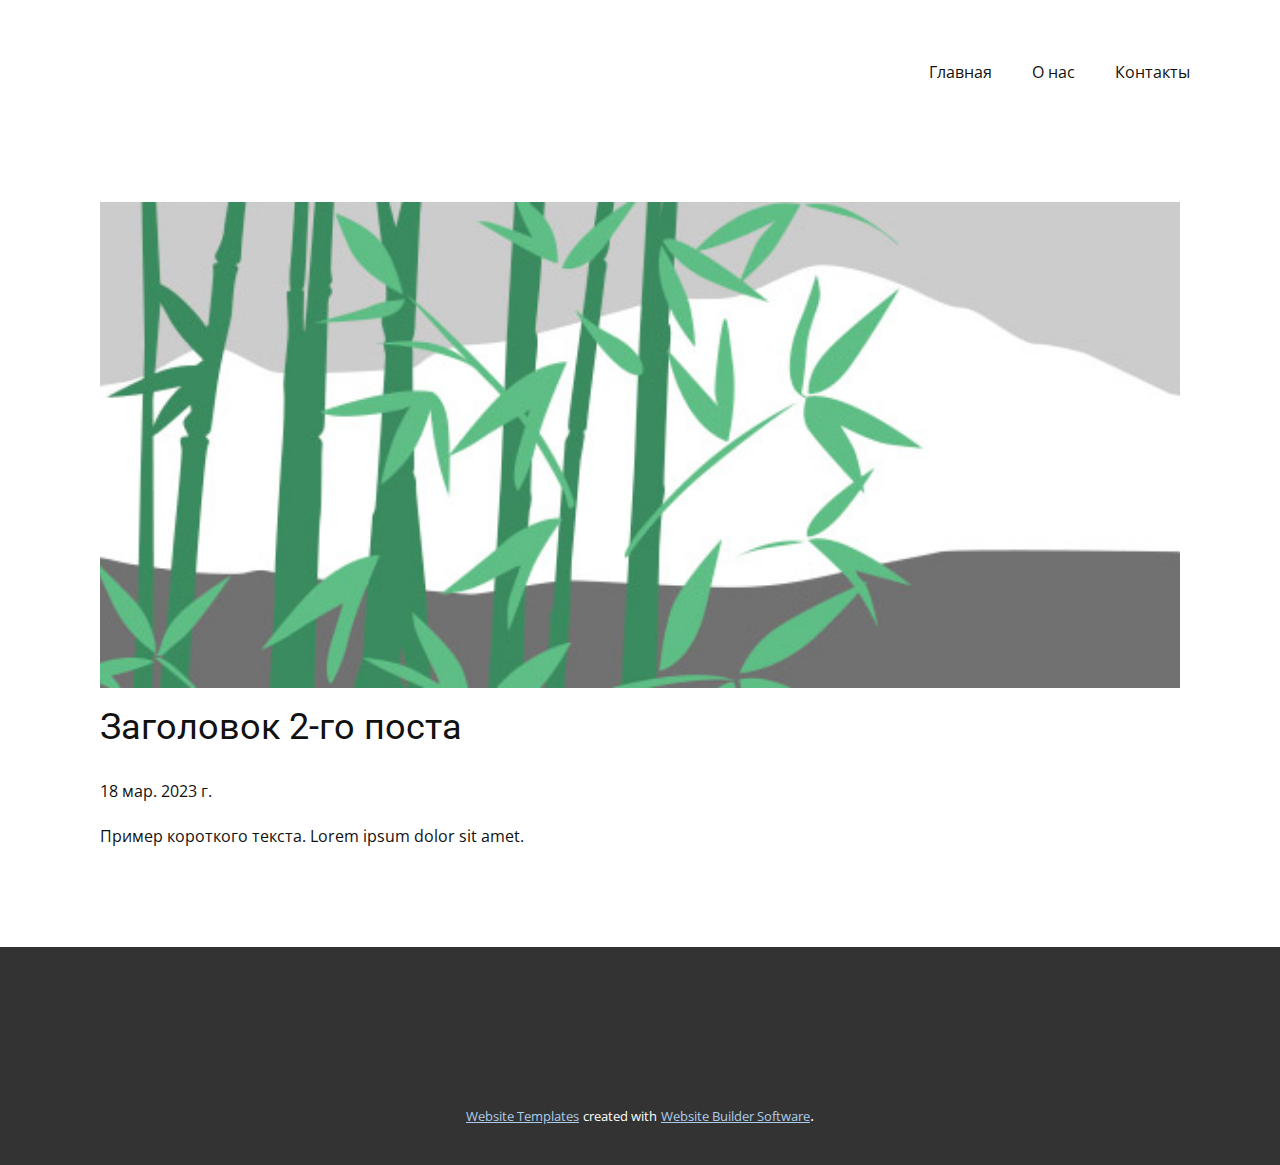
<file: blog/пост-1.html>
<!DOCTYPE html>
<html style="font-size: 16px;" lang="ru"><head>
    <meta name="viewport" content="width=device-width, initial-scale=1.0">
    <meta charset="utf-8">
    <meta name="keywords" content="Заголовок 1-го поста">
    <meta name="description" content="">
    <title>Заголовок 2-го поста</title>
    <link rel="stylesheet" href="../nicepage.css" media="screen">
<link rel="stylesheet" href="../Post-Template.css" media="screen">
    <script class="u-script" type="text/javascript" src="../jquery.js" defer=""></script>
    <script class="u-script" type="text/javascript" src="../nicepage.js" defer=""></script>
    <meta name="generator" content="Nicepage 5.6.16, nicepage.com">
    <link id="u-theme-google-font" rel="stylesheet" href="https://fonts.googleapis.com/css?family=Roboto:100,100i,300,300i,400,400i,500,500i,700,700i,900,900i|Open+Sans:300,300i,400,400i,500,500i,600,600i,700,700i,800,800i">
    
    
    <script type="application/ld+json">{
		"@context": "http://schema.org",
		"@type": "Organization",
		"name": ""
}</script>
    <meta name="theme-color" content="#478ac9">
  <meta data-intl-tel-input-cdn-path="intlTelInput/"></head>
  <body class="u-body u-xl-mode" data-lang="ru"><header class="u-clearfix u-header u-header" id="sec-e39f"><div class="u-clearfix u-sheet u-sheet-1">
        <nav class="u-menu u-menu-dropdown u-offcanvas u-menu-1">
          <div class="menu-collapse" style="font-size: 1rem; letter-spacing: 0px;">
            <a class="u-button-style u-custom-left-right-menu-spacing u-custom-padding-bottom u-custom-top-bottom-menu-spacing u-nav-link u-text-active-palette-1-base u-text-hover-palette-2-base" href="#">
              <svg class="u-svg-link" viewBox="0 0 24 24"><use xmlns:xlink="http://www.w3.org/1999/xlink" xlink:href="#menu-hamburger"></use></svg>
              <svg class="u-svg-content" version="1.1" id="menu-hamburger" viewBox="0 0 16 16" x="0px" y="0px" xmlns:xlink="http://www.w3.org/1999/xlink" xmlns="http://www.w3.org/2000/svg"><g><rect y="1" width="16" height="2"></rect><rect y="7" width="16" height="2"></rect><rect y="13" width="16" height="2"></rect>
</g></svg>
            </a>
          </div>
          <div class="u-nav-container">
            <ul class="u-nav u-unstyled u-nav-1"><li class="u-nav-item"><a class="u-button-style u-nav-link u-text-active-palette-1-base u-text-hover-palette-2-base" href="../Главная.html" style="padding: 10px 20px;">Главная</a>
</li><li class="u-nav-item"><a class="u-button-style u-nav-link u-text-active-palette-1-base u-text-hover-palette-2-base" href="../О-нас.html" style="padding: 10px 20px;">О нас</a>
</li><li class="u-nav-item"><a class="u-button-style u-nav-link u-text-active-palette-1-base u-text-hover-palette-2-base" href="../Контакты.html" style="padding: 10px 20px;">Контакты</a>
</li></ul>
          </div>
          <div class="u-nav-container-collapse">
            <div class="u-black u-container-style u-inner-container-layout u-opacity u-opacity-95 u-sidenav">
              <div class="u-inner-container-layout u-sidenav-overflow">
                <div class="u-menu-close"></div>
                <ul class="u-align-center u-nav u-popupmenu-items u-unstyled u-nav-2"><li class="u-nav-item"><a class="u-button-style u-nav-link" href="../Главная.html">Главная</a>
</li><li class="u-nav-item"><a class="u-button-style u-nav-link" href="../О-нас.html">О нас</a>
</li><li class="u-nav-item"><a class="u-button-style u-nav-link" href="../Контакты.html">Контакты</a>
</li></ul>
              </div>
            </div>
            <div class="u-black u-menu-overlay u-opacity u-opacity-70"></div>
          </div>
        </nav>
      </div></header>
    <section class="u-align-center u-clearfix u-section-1" id="sec-1be5">
      <div class="u-clearfix u-sheet u-valign-middle-md u-valign-middle-sm u-valign-middle-xs u-sheet-1"><!--post_details--><!--post_details_options_json--><!--{"source":""}--><!--/post_details_options_json--><!--blog_post-->
        <div class="u-container-style u-expanded-width u-post-details u-post-details-1">
          <div class="u-container-layout u-valign-middle u-container-layout-1"><!--blog_post_image-->
            <img alt="" class="u-blog-control u-expanded-width u-image u-image-default u-image-1" src="../images/68f64b9d.jpeg"><!--/blog_post_image--><!--blog_post_header-->
            <h2 class="u-blog-control u-text u-text-1">Заголовок 2-го поста</h2><!--/blog_post_header--><!--blog_post_metadata-->
            <div class="u-blog-control u-metadata u-metadata-1"><!--blog_post_metadata_date-->
              <span class="u-meta-date u-meta-icon">18 мар. 2023 г.</span><!--/blog_post_metadata_date--><!--blog_post_metadata_category-->
              <!--/blog_post_metadata_category--><!--blog_post_metadata_comments-->
              <!--/blog_post_metadata_comments-->
            </div><!--/blog_post_metadata--><!--blog_post_content-->
            <div class="u-align-justify u-blog-control u-post-content u-text u-text-2 fr-view">
  Пример короткого текста. Lorem ipsum dolor sit amet.
  </div><!--/blog_post_content-->
          </div>
        </div><!--/blog_post--><!--/post_details-->
      </div>
    </section>
    
    
    <footer class="u-align-center u-clearfix u-footer u-grey-80 u-footer" id="sec-3862"><div class="u-clearfix u-sheet u-sheet-1"></div></footer>
    <section class="u-backlink u-clearfix u-grey-80">
      <a class="u-link" href="https://nicepage.com/website-templates" target="_blank">
        <span>Website Templates</span>
      </a>
      <p class="u-text">
        <span>created with</span>
      </p>
      <a class="u-link" href="" target="_blank">
        <span>Website Builder Software</span>
      </a>. 
    </section>
  
</body></html>
</file>
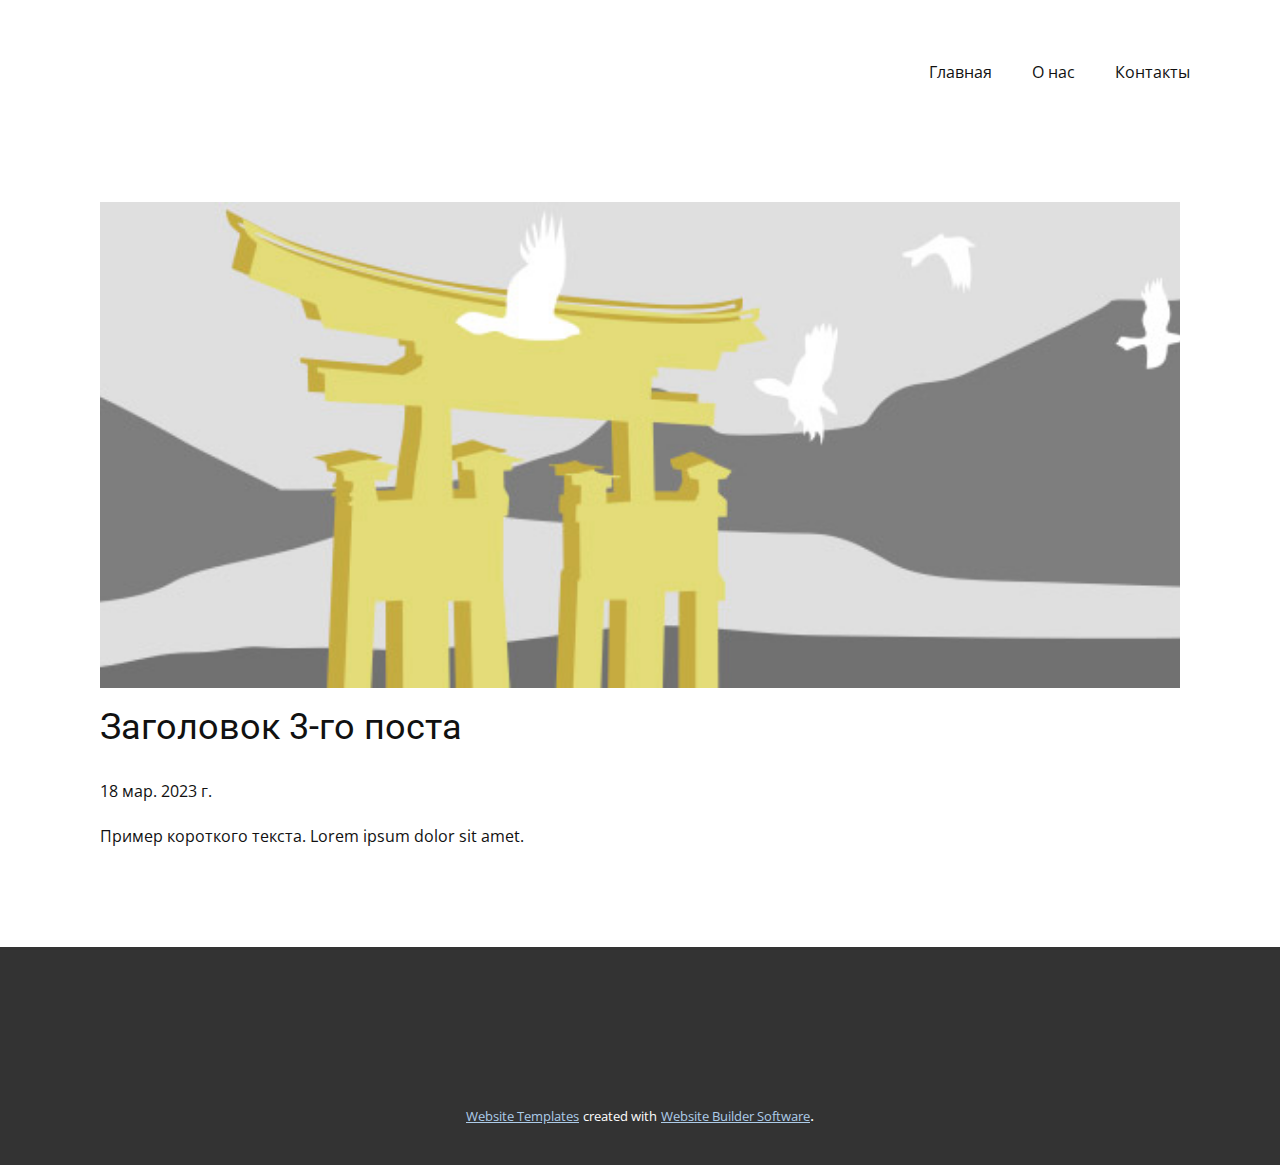
<file: blog/пост-2.html>
<!DOCTYPE html>
<html style="font-size: 16px;" lang="ru"><head>
    <meta name="viewport" content="width=device-width, initial-scale=1.0">
    <meta charset="utf-8">
    <meta name="keywords" content="Заголовок 1-го поста">
    <meta name="description" content="">
    <title>Заголовок 3-го поста</title>
    <link rel="stylesheet" href="../nicepage.css" media="screen">
<link rel="stylesheet" href="../Post-Template.css" media="screen">
    <script class="u-script" type="text/javascript" src="../jquery.js" defer=""></script>
    <script class="u-script" type="text/javascript" src="../nicepage.js" defer=""></script>
    <meta name="generator" content="Nicepage 5.6.16, nicepage.com">
    <link id="u-theme-google-font" rel="stylesheet" href="https://fonts.googleapis.com/css?family=Roboto:100,100i,300,300i,400,400i,500,500i,700,700i,900,900i|Open+Sans:300,300i,400,400i,500,500i,600,600i,700,700i,800,800i">
    
    
    <script type="application/ld+json">{
		"@context": "http://schema.org",
		"@type": "Organization",
		"name": ""
}</script>
    <meta name="theme-color" content="#478ac9">
  <meta data-intl-tel-input-cdn-path="intlTelInput/"></head>
  <body class="u-body u-xl-mode" data-lang="ru"><header class="u-clearfix u-header u-header" id="sec-e39f"><div class="u-clearfix u-sheet u-sheet-1">
        <nav class="u-menu u-menu-dropdown u-offcanvas u-menu-1">
          <div class="menu-collapse" style="font-size: 1rem; letter-spacing: 0px;">
            <a class="u-button-style u-custom-left-right-menu-spacing u-custom-padding-bottom u-custom-top-bottom-menu-spacing u-nav-link u-text-active-palette-1-base u-text-hover-palette-2-base" href="#">
              <svg class="u-svg-link" viewBox="0 0 24 24"><use xmlns:xlink="http://www.w3.org/1999/xlink" xlink:href="#menu-hamburger"></use></svg>
              <svg class="u-svg-content" version="1.1" id="menu-hamburger" viewBox="0 0 16 16" x="0px" y="0px" xmlns:xlink="http://www.w3.org/1999/xlink" xmlns="http://www.w3.org/2000/svg"><g><rect y="1" width="16" height="2"></rect><rect y="7" width="16" height="2"></rect><rect y="13" width="16" height="2"></rect>
</g></svg>
            </a>
          </div>
          <div class="u-nav-container">
            <ul class="u-nav u-unstyled u-nav-1"><li class="u-nav-item"><a class="u-button-style u-nav-link u-text-active-palette-1-base u-text-hover-palette-2-base" href="../Главная.html" style="padding: 10px 20px;">Главная</a>
</li><li class="u-nav-item"><a class="u-button-style u-nav-link u-text-active-palette-1-base u-text-hover-palette-2-base" href="../О-нас.html" style="padding: 10px 20px;">О нас</a>
</li><li class="u-nav-item"><a class="u-button-style u-nav-link u-text-active-palette-1-base u-text-hover-palette-2-base" href="../Контакты.html" style="padding: 10px 20px;">Контакты</a>
</li></ul>
          </div>
          <div class="u-nav-container-collapse">
            <div class="u-black u-container-style u-inner-container-layout u-opacity u-opacity-95 u-sidenav">
              <div class="u-inner-container-layout u-sidenav-overflow">
                <div class="u-menu-close"></div>
                <ul class="u-align-center u-nav u-popupmenu-items u-unstyled u-nav-2"><li class="u-nav-item"><a class="u-button-style u-nav-link" href="../Главная.html">Главная</a>
</li><li class="u-nav-item"><a class="u-button-style u-nav-link" href="../О-нас.html">О нас</a>
</li><li class="u-nav-item"><a class="u-button-style u-nav-link" href="../Контакты.html">Контакты</a>
</li></ul>
              </div>
            </div>
            <div class="u-black u-menu-overlay u-opacity u-opacity-70"></div>
          </div>
        </nav>
      </div></header>
    <section class="u-align-center u-clearfix u-section-1" id="sec-1be5">
      <div class="u-clearfix u-sheet u-valign-middle-md u-valign-middle-sm u-valign-middle-xs u-sheet-1"><!--post_details--><!--post_details_options_json--><!--{"source":""}--><!--/post_details_options_json--><!--blog_post-->
        <div class="u-container-style u-expanded-width u-post-details u-post-details-1">
          <div class="u-container-layout u-valign-middle u-container-layout-1"><!--blog_post_image-->
            <img alt="" class="u-blog-control u-expanded-width u-image u-image-default u-image-1" src="../images/8ad73f3c.jpeg"><!--/blog_post_image--><!--blog_post_header-->
            <h2 class="u-blog-control u-text u-text-1">Заголовок 3-го поста</h2><!--/blog_post_header--><!--blog_post_metadata-->
            <div class="u-blog-control u-metadata u-metadata-1"><!--blog_post_metadata_date-->
              <span class="u-meta-date u-meta-icon">18 мар. 2023 г.</span><!--/blog_post_metadata_date--><!--blog_post_metadata_category-->
              <!--/blog_post_metadata_category--><!--blog_post_metadata_comments-->
              <!--/blog_post_metadata_comments-->
            </div><!--/blog_post_metadata--><!--blog_post_content-->
            <div class="u-align-justify u-blog-control u-post-content u-text u-text-2 fr-view">
  Пример короткого текста. Lorem ipsum dolor sit amet.
  </div><!--/blog_post_content-->
          </div>
        </div><!--/blog_post--><!--/post_details-->
      </div>
    </section>
    
    
    <footer class="u-align-center u-clearfix u-footer u-grey-80 u-footer" id="sec-3862"><div class="u-clearfix u-sheet u-sheet-1"></div></footer>
    <section class="u-backlink u-clearfix u-grey-80">
      <a class="u-link" href="https://nicepage.com/website-templates" target="_blank">
        <span>Website Templates</span>
      </a>
      <p class="u-text">
        <span>created with</span>
      </p>
      <a class="u-link" href="" target="_blank">
        <span>Website Builder Software</span>
      </a>. 
    </section>
  
</body></html>
</file>
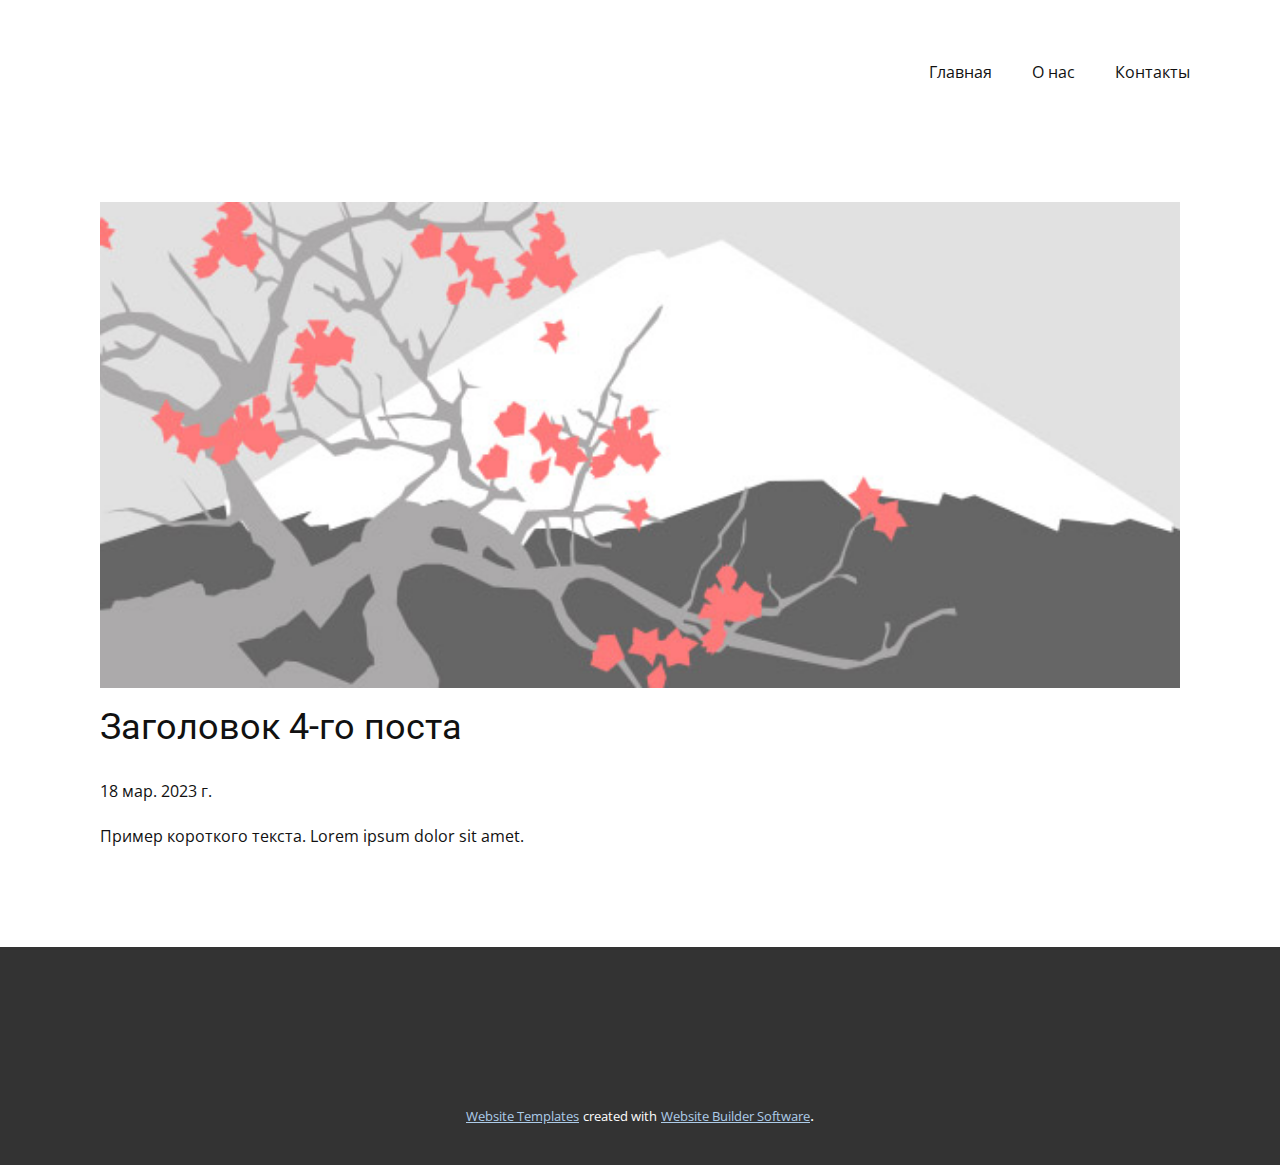
<file: blog/пост-3.html>
<!DOCTYPE html>
<html style="font-size: 16px;" lang="ru"><head>
    <meta name="viewport" content="width=device-width, initial-scale=1.0">
    <meta charset="utf-8">
    <meta name="keywords" content="Заголовок 1-го поста">
    <meta name="description" content="">
    <title>Заголовок 4-го поста</title>
    <link rel="stylesheet" href="../nicepage.css" media="screen">
<link rel="stylesheet" href="../Post-Template.css" media="screen">
    <script class="u-script" type="text/javascript" src="../jquery.js" defer=""></script>
    <script class="u-script" type="text/javascript" src="../nicepage.js" defer=""></script>
    <meta name="generator" content="Nicepage 5.6.16, nicepage.com">
    <link id="u-theme-google-font" rel="stylesheet" href="https://fonts.googleapis.com/css?family=Roboto:100,100i,300,300i,400,400i,500,500i,700,700i,900,900i|Open+Sans:300,300i,400,400i,500,500i,600,600i,700,700i,800,800i">
    
    
    <script type="application/ld+json">{
		"@context": "http://schema.org",
		"@type": "Organization",
		"name": ""
}</script>
    <meta name="theme-color" content="#478ac9">
  <meta data-intl-tel-input-cdn-path="intlTelInput/"></head>
  <body class="u-body u-xl-mode" data-lang="ru"><header class="u-clearfix u-header u-header" id="sec-e39f"><div class="u-clearfix u-sheet u-sheet-1">
        <nav class="u-menu u-menu-dropdown u-offcanvas u-menu-1">
          <div class="menu-collapse" style="font-size: 1rem; letter-spacing: 0px;">
            <a class="u-button-style u-custom-left-right-menu-spacing u-custom-padding-bottom u-custom-top-bottom-menu-spacing u-nav-link u-text-active-palette-1-base u-text-hover-palette-2-base" href="#">
              <svg class="u-svg-link" viewBox="0 0 24 24"><use xmlns:xlink="http://www.w3.org/1999/xlink" xlink:href="#menu-hamburger"></use></svg>
              <svg class="u-svg-content" version="1.1" id="menu-hamburger" viewBox="0 0 16 16" x="0px" y="0px" xmlns:xlink="http://www.w3.org/1999/xlink" xmlns="http://www.w3.org/2000/svg"><g><rect y="1" width="16" height="2"></rect><rect y="7" width="16" height="2"></rect><rect y="13" width="16" height="2"></rect>
</g></svg>
            </a>
          </div>
          <div class="u-nav-container">
            <ul class="u-nav u-unstyled u-nav-1"><li class="u-nav-item"><a class="u-button-style u-nav-link u-text-active-palette-1-base u-text-hover-palette-2-base" href="../Главная.html" style="padding: 10px 20px;">Главная</a>
</li><li class="u-nav-item"><a class="u-button-style u-nav-link u-text-active-palette-1-base u-text-hover-palette-2-base" href="../О-нас.html" style="padding: 10px 20px;">О нас</a>
</li><li class="u-nav-item"><a class="u-button-style u-nav-link u-text-active-palette-1-base u-text-hover-palette-2-base" href="../Контакты.html" style="padding: 10px 20px;">Контакты</a>
</li></ul>
          </div>
          <div class="u-nav-container-collapse">
            <div class="u-black u-container-style u-inner-container-layout u-opacity u-opacity-95 u-sidenav">
              <div class="u-inner-container-layout u-sidenav-overflow">
                <div class="u-menu-close"></div>
                <ul class="u-align-center u-nav u-popupmenu-items u-unstyled u-nav-2"><li class="u-nav-item"><a class="u-button-style u-nav-link" href="../Главная.html">Главная</a>
</li><li class="u-nav-item"><a class="u-button-style u-nav-link" href="../О-нас.html">О нас</a>
</li><li class="u-nav-item"><a class="u-button-style u-nav-link" href="../Контакты.html">Контакты</a>
</li></ul>
              </div>
            </div>
            <div class="u-black u-menu-overlay u-opacity u-opacity-70"></div>
          </div>
        </nav>
      </div></header>
    <section class="u-align-center u-clearfix u-section-1" id="sec-1be5">
      <div class="u-clearfix u-sheet u-valign-middle-md u-valign-middle-sm u-valign-middle-xs u-sheet-1"><!--post_details--><!--post_details_options_json--><!--{"source":""}--><!--/post_details_options_json--><!--blog_post-->
        <div class="u-container-style u-expanded-width u-post-details u-post-details-1">
          <div class="u-container-layout u-valign-middle u-container-layout-1"><!--blog_post_image-->
            <img alt="" class="u-blog-control u-expanded-width u-image u-image-default u-image-1" src="../images/0fd3416c.jpeg"><!--/blog_post_image--><!--blog_post_header-->
            <h2 class="u-blog-control u-text u-text-1">Заголовок 4-го поста</h2><!--/blog_post_header--><!--blog_post_metadata-->
            <div class="u-blog-control u-metadata u-metadata-1"><!--blog_post_metadata_date-->
              <span class="u-meta-date u-meta-icon">18 мар. 2023 г.</span><!--/blog_post_metadata_date--><!--blog_post_metadata_category-->
              <!--/blog_post_metadata_category--><!--blog_post_metadata_comments-->
              <!--/blog_post_metadata_comments-->
            </div><!--/blog_post_metadata--><!--blog_post_content-->
            <div class="u-align-justify u-blog-control u-post-content u-text u-text-2 fr-view">
  Пример короткого текста. Lorem ipsum dolor sit amet.
  </div><!--/blog_post_content-->
          </div>
        </div><!--/blog_post--><!--/post_details-->
      </div>
    </section>
    
    
    <footer class="u-align-center u-clearfix u-footer u-grey-80 u-footer" id="sec-3862"><div class="u-clearfix u-sheet u-sheet-1"></div></footer>
    <section class="u-backlink u-clearfix u-grey-80">
      <a class="u-link" href="https://nicepage.com/website-templates" target="_blank">
        <span>Website Templates</span>
      </a>
      <p class="u-text">
        <span>created with</span>
      </p>
      <a class="u-link" href="" target="_blank">
        <span>Website Builder Software</span>
      </a>. 
    </section>
  
</body></html>
</file>
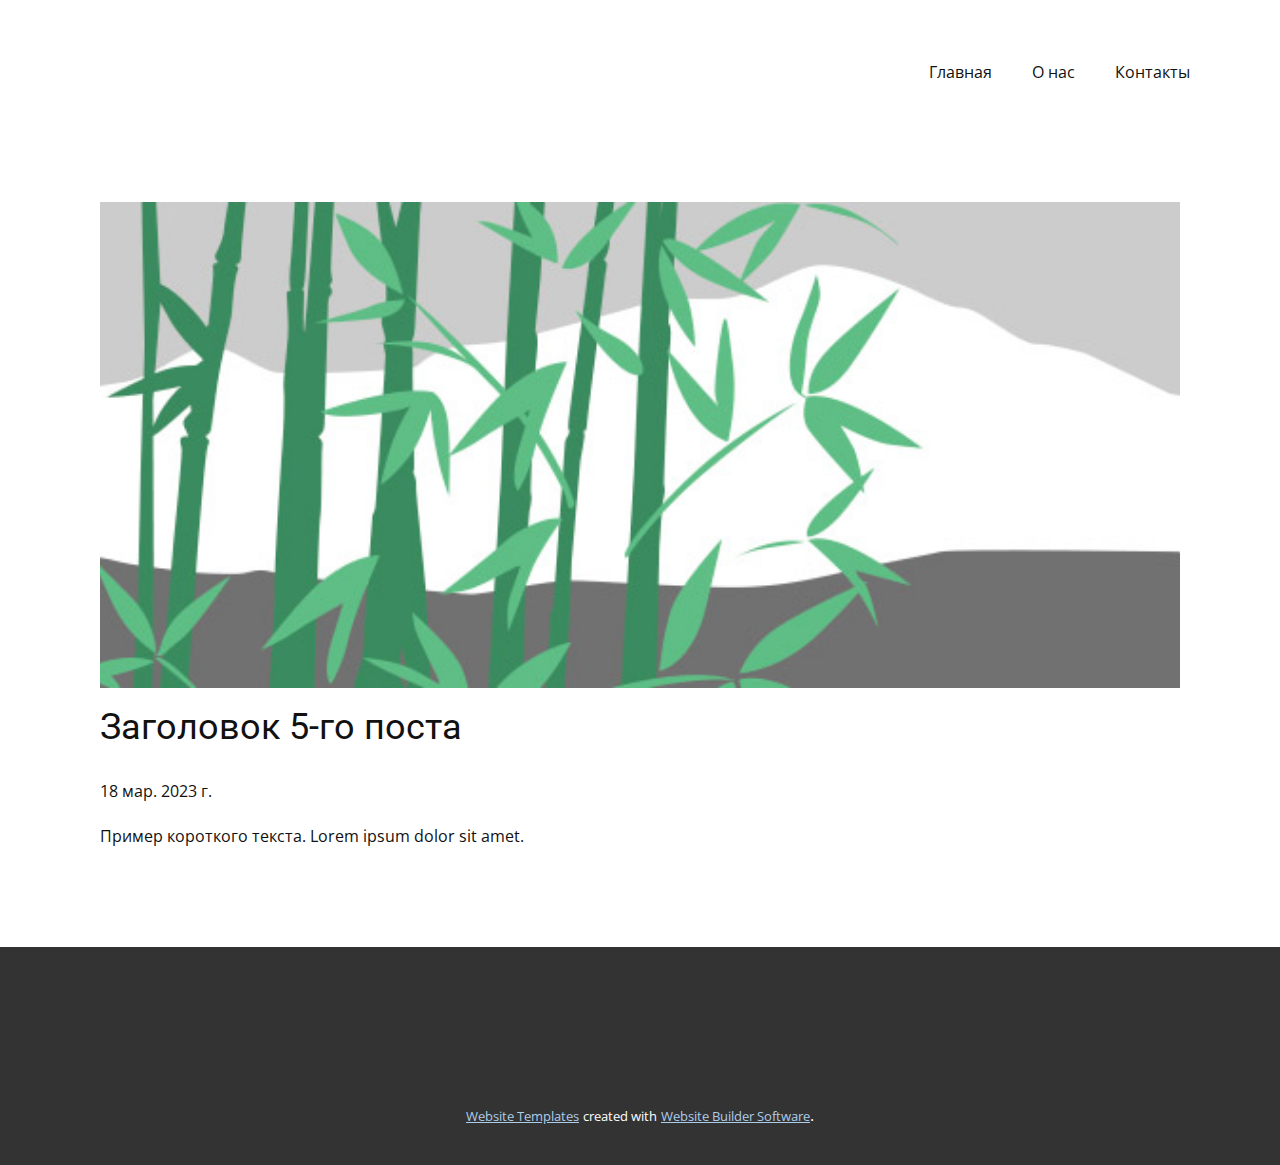
<file: blog/пост-4.html>
<!DOCTYPE html>
<html style="font-size: 16px;" lang="ru"><head>
    <meta name="viewport" content="width=device-width, initial-scale=1.0">
    <meta charset="utf-8">
    <meta name="keywords" content="Заголовок 1-го поста">
    <meta name="description" content="">
    <title>Заголовок 5-го поста</title>
    <link rel="stylesheet" href="../nicepage.css" media="screen">
<link rel="stylesheet" href="../Post-Template.css" media="screen">
    <script class="u-script" type="text/javascript" src="../jquery.js" defer=""></script>
    <script class="u-script" type="text/javascript" src="../nicepage.js" defer=""></script>
    <meta name="generator" content="Nicepage 5.6.16, nicepage.com">
    <link id="u-theme-google-font" rel="stylesheet" href="https://fonts.googleapis.com/css?family=Roboto:100,100i,300,300i,400,400i,500,500i,700,700i,900,900i|Open+Sans:300,300i,400,400i,500,500i,600,600i,700,700i,800,800i">
    
    
    <script type="application/ld+json">{
		"@context": "http://schema.org",
		"@type": "Organization",
		"name": ""
}</script>
    <meta name="theme-color" content="#478ac9">
  <meta data-intl-tel-input-cdn-path="intlTelInput/"></head>
  <body class="u-body u-xl-mode" data-lang="ru"><header class="u-clearfix u-header u-header" id="sec-e39f"><div class="u-clearfix u-sheet u-sheet-1">
        <nav class="u-menu u-menu-dropdown u-offcanvas u-menu-1">
          <div class="menu-collapse" style="font-size: 1rem; letter-spacing: 0px;">
            <a class="u-button-style u-custom-left-right-menu-spacing u-custom-padding-bottom u-custom-top-bottom-menu-spacing u-nav-link u-text-active-palette-1-base u-text-hover-palette-2-base" href="#">
              <svg class="u-svg-link" viewBox="0 0 24 24"><use xmlns:xlink="http://www.w3.org/1999/xlink" xlink:href="#menu-hamburger"></use></svg>
              <svg class="u-svg-content" version="1.1" id="menu-hamburger" viewBox="0 0 16 16" x="0px" y="0px" xmlns:xlink="http://www.w3.org/1999/xlink" xmlns="http://www.w3.org/2000/svg"><g><rect y="1" width="16" height="2"></rect><rect y="7" width="16" height="2"></rect><rect y="13" width="16" height="2"></rect>
</g></svg>
            </a>
          </div>
          <div class="u-nav-container">
            <ul class="u-nav u-unstyled u-nav-1"><li class="u-nav-item"><a class="u-button-style u-nav-link u-text-active-palette-1-base u-text-hover-palette-2-base" href="../Главная.html" style="padding: 10px 20px;">Главная</a>
</li><li class="u-nav-item"><a class="u-button-style u-nav-link u-text-active-palette-1-base u-text-hover-palette-2-base" href="../О-нас.html" style="padding: 10px 20px;">О нас</a>
</li><li class="u-nav-item"><a class="u-button-style u-nav-link u-text-active-palette-1-base u-text-hover-palette-2-base" href="../Контакты.html" style="padding: 10px 20px;">Контакты</a>
</li></ul>
          </div>
          <div class="u-nav-container-collapse">
            <div class="u-black u-container-style u-inner-container-layout u-opacity u-opacity-95 u-sidenav">
              <div class="u-inner-container-layout u-sidenav-overflow">
                <div class="u-menu-close"></div>
                <ul class="u-align-center u-nav u-popupmenu-items u-unstyled u-nav-2"><li class="u-nav-item"><a class="u-button-style u-nav-link" href="../Главная.html">Главная</a>
</li><li class="u-nav-item"><a class="u-button-style u-nav-link" href="../О-нас.html">О нас</a>
</li><li class="u-nav-item"><a class="u-button-style u-nav-link" href="../Контакты.html">Контакты</a>
</li></ul>
              </div>
            </div>
            <div class="u-black u-menu-overlay u-opacity u-opacity-70"></div>
          </div>
        </nav>
      </div></header>
    <section class="u-align-center u-clearfix u-section-1" id="sec-1be5">
      <div class="u-clearfix u-sheet u-valign-middle-md u-valign-middle-sm u-valign-middle-xs u-sheet-1"><!--post_details--><!--post_details_options_json--><!--{"source":""}--><!--/post_details_options_json--><!--blog_post-->
        <div class="u-container-style u-expanded-width u-post-details u-post-details-1">
          <div class="u-container-layout u-valign-middle u-container-layout-1"><!--blog_post_image-->
            <img alt="" class="u-blog-control u-expanded-width u-image u-image-default u-image-1" src="../images/68f64b9d.jpeg"><!--/blog_post_image--><!--blog_post_header-->
            <h2 class="u-blog-control u-text u-text-1">Заголовок 5-го поста</h2><!--/blog_post_header--><!--blog_post_metadata-->
            <div class="u-blog-control u-metadata u-metadata-1"><!--blog_post_metadata_date-->
              <span class="u-meta-date u-meta-icon">18 мар. 2023 г.</span><!--/blog_post_metadata_date--><!--blog_post_metadata_category-->
              <!--/blog_post_metadata_category--><!--blog_post_metadata_comments-->
              <!--/blog_post_metadata_comments-->
            </div><!--/blog_post_metadata--><!--blog_post_content-->
            <div class="u-align-justify u-blog-control u-post-content u-text u-text-2 fr-view">
  Пример короткого текста. Lorem ipsum dolor sit amet.
  </div><!--/blog_post_content-->
          </div>
        </div><!--/blog_post--><!--/post_details-->
      </div>
    </section>
    
    
    <footer class="u-align-center u-clearfix u-footer u-grey-80 u-footer" id="sec-3862"><div class="u-clearfix u-sheet u-sheet-1"></div></footer>
    <section class="u-backlink u-clearfix u-grey-80">
      <a class="u-link" href="https://nicepage.com/website-templates" target="_blank">
        <span>Website Templates</span>
      </a>
      <p class="u-text">
        <span>created with</span>
      </p>
      <a class="u-link" href="" target="_blank">
        <span>Website Builder Software</span>
      </a>. 
    </section>
  
</body></html>
</file>
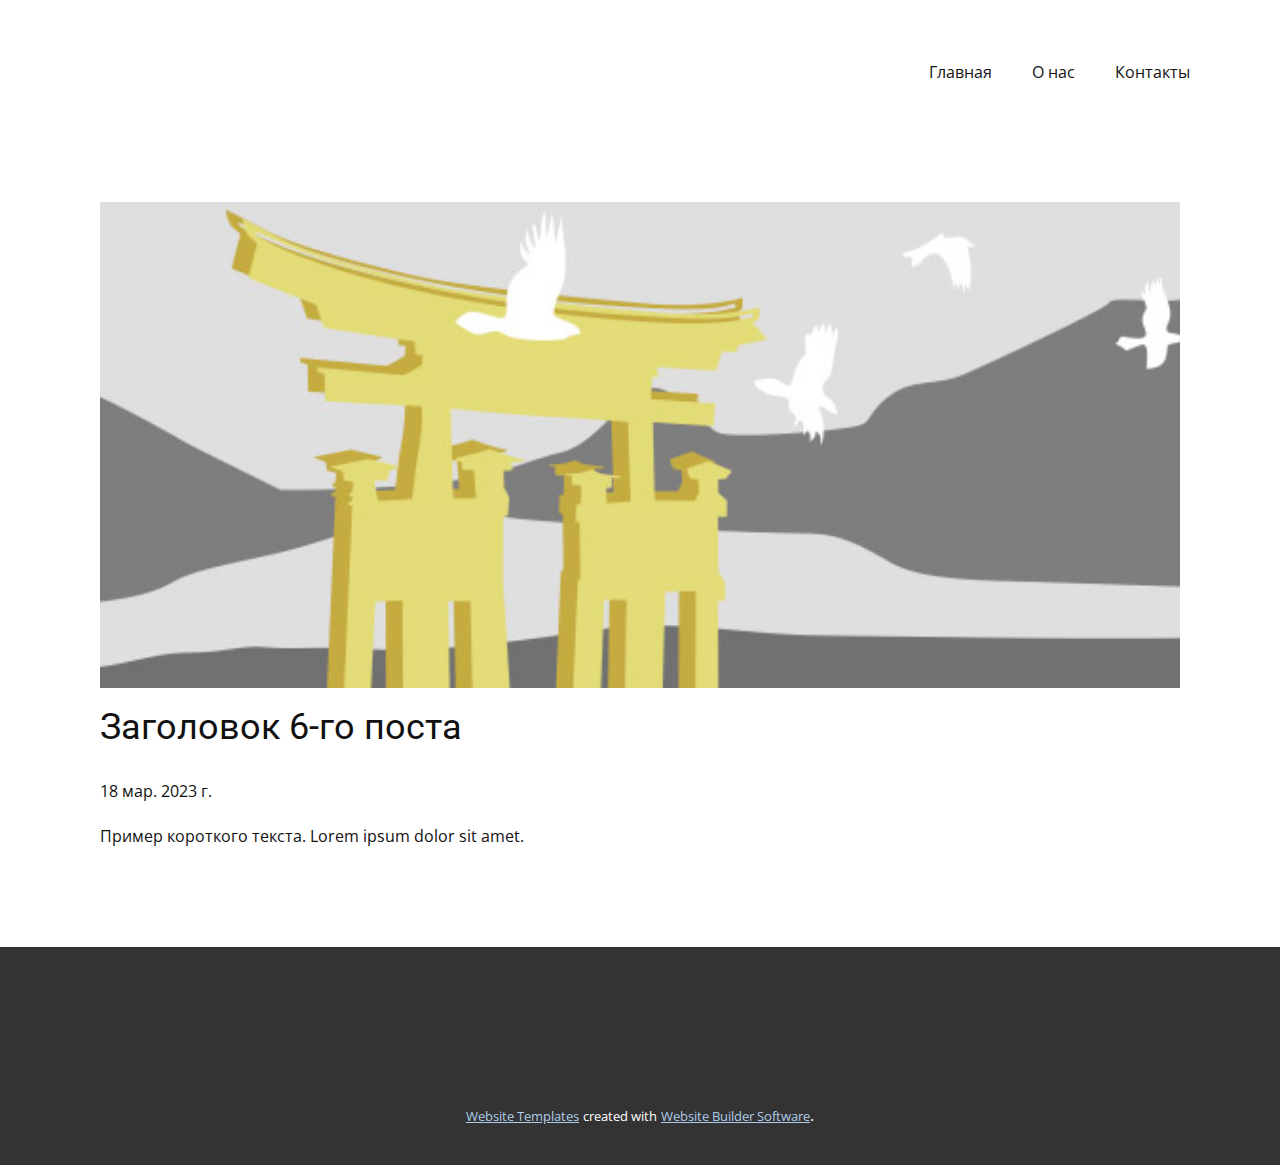
<file: blog/пост-5.html>
<!DOCTYPE html>
<html style="font-size: 16px;" lang="ru"><head>
    <meta name="viewport" content="width=device-width, initial-scale=1.0">
    <meta charset="utf-8">
    <meta name="keywords" content="Заголовок 1-го поста">
    <meta name="description" content="">
    <title>Заголовок 6-го поста</title>
    <link rel="stylesheet" href="../nicepage.css" media="screen">
<link rel="stylesheet" href="../Post-Template.css" media="screen">
    <script class="u-script" type="text/javascript" src="../jquery.js" defer=""></script>
    <script class="u-script" type="text/javascript" src="../nicepage.js" defer=""></script>
    <meta name="generator" content="Nicepage 5.6.16, nicepage.com">
    <link id="u-theme-google-font" rel="stylesheet" href="https://fonts.googleapis.com/css?family=Roboto:100,100i,300,300i,400,400i,500,500i,700,700i,900,900i|Open+Sans:300,300i,400,400i,500,500i,600,600i,700,700i,800,800i">
    
    
    <script type="application/ld+json">{
		"@context": "http://schema.org",
		"@type": "Organization",
		"name": ""
}</script>
    <meta name="theme-color" content="#478ac9">
  <meta data-intl-tel-input-cdn-path="intlTelInput/"></head>
  <body class="u-body u-xl-mode" data-lang="ru"><header class="u-clearfix u-header u-header" id="sec-e39f"><div class="u-clearfix u-sheet u-sheet-1">
        <nav class="u-menu u-menu-dropdown u-offcanvas u-menu-1">
          <div class="menu-collapse" style="font-size: 1rem; letter-spacing: 0px;">
            <a class="u-button-style u-custom-left-right-menu-spacing u-custom-padding-bottom u-custom-top-bottom-menu-spacing u-nav-link u-text-active-palette-1-base u-text-hover-palette-2-base" href="#">
              <svg class="u-svg-link" viewBox="0 0 24 24"><use xmlns:xlink="http://www.w3.org/1999/xlink" xlink:href="#menu-hamburger"></use></svg>
              <svg class="u-svg-content" version="1.1" id="menu-hamburger" viewBox="0 0 16 16" x="0px" y="0px" xmlns:xlink="http://www.w3.org/1999/xlink" xmlns="http://www.w3.org/2000/svg"><g><rect y="1" width="16" height="2"></rect><rect y="7" width="16" height="2"></rect><rect y="13" width="16" height="2"></rect>
</g></svg>
            </a>
          </div>
          <div class="u-nav-container">
            <ul class="u-nav u-unstyled u-nav-1"><li class="u-nav-item"><a class="u-button-style u-nav-link u-text-active-palette-1-base u-text-hover-palette-2-base" href="../Главная.html" style="padding: 10px 20px;">Главная</a>
</li><li class="u-nav-item"><a class="u-button-style u-nav-link u-text-active-palette-1-base u-text-hover-palette-2-base" href="../О-нас.html" style="padding: 10px 20px;">О нас</a>
</li><li class="u-nav-item"><a class="u-button-style u-nav-link u-text-active-palette-1-base u-text-hover-palette-2-base" href="../Контакты.html" style="padding: 10px 20px;">Контакты</a>
</li></ul>
          </div>
          <div class="u-nav-container-collapse">
            <div class="u-black u-container-style u-inner-container-layout u-opacity u-opacity-95 u-sidenav">
              <div class="u-inner-container-layout u-sidenav-overflow">
                <div class="u-menu-close"></div>
                <ul class="u-align-center u-nav u-popupmenu-items u-unstyled u-nav-2"><li class="u-nav-item"><a class="u-button-style u-nav-link" href="../Главная.html">Главная</a>
</li><li class="u-nav-item"><a class="u-button-style u-nav-link" href="../О-нас.html">О нас</a>
</li><li class="u-nav-item"><a class="u-button-style u-nav-link" href="../Контакты.html">Контакты</a>
</li></ul>
              </div>
            </div>
            <div class="u-black u-menu-overlay u-opacity u-opacity-70"></div>
          </div>
        </nav>
      </div></header>
    <section class="u-align-center u-clearfix u-section-1" id="sec-1be5">
      <div class="u-clearfix u-sheet u-valign-middle-md u-valign-middle-sm u-valign-middle-xs u-sheet-1"><!--post_details--><!--post_details_options_json--><!--{"source":""}--><!--/post_details_options_json--><!--blog_post-->
        <div class="u-container-style u-expanded-width u-post-details u-post-details-1">
          <div class="u-container-layout u-valign-middle u-container-layout-1"><!--blog_post_image-->
            <img alt="" class="u-blog-control u-expanded-width u-image u-image-default u-image-1" src="../images/8ad73f3c.jpeg"><!--/blog_post_image--><!--blog_post_header-->
            <h2 class="u-blog-control u-text u-text-1">Заголовок 6-го поста</h2><!--/blog_post_header--><!--blog_post_metadata-->
            <div class="u-blog-control u-metadata u-metadata-1"><!--blog_post_metadata_date-->
              <span class="u-meta-date u-meta-icon">18 мар. 2023 г.</span><!--/blog_post_metadata_date--><!--blog_post_metadata_category-->
              <!--/blog_post_metadata_category--><!--blog_post_metadata_comments-->
              <!--/blog_post_metadata_comments-->
            </div><!--/blog_post_metadata--><!--blog_post_content-->
            <div class="u-align-justify u-blog-control u-post-content u-text u-text-2 fr-view">
  Пример короткого текста. Lorem ipsum dolor sit amet.
  </div><!--/blog_post_content-->
          </div>
        </div><!--/blog_post--><!--/post_details-->
      </div>
    </section>
    
    
    <footer class="u-align-center u-clearfix u-footer u-grey-80 u-footer" id="sec-3862"><div class="u-clearfix u-sheet u-sheet-1"></div></footer>
    <section class="u-backlink u-clearfix u-grey-80">
      <a class="u-link" href="https://nicepage.com/website-templates" target="_blank">
        <span>Website Templates</span>
      </a>
      <p class="u-text">
        <span>created with</span>
      </p>
      <a class="u-link" href="" target="_blank">
        <span>Website Builder Software</span>
      </a>. 
    </section>
  
</body></html>
</file>
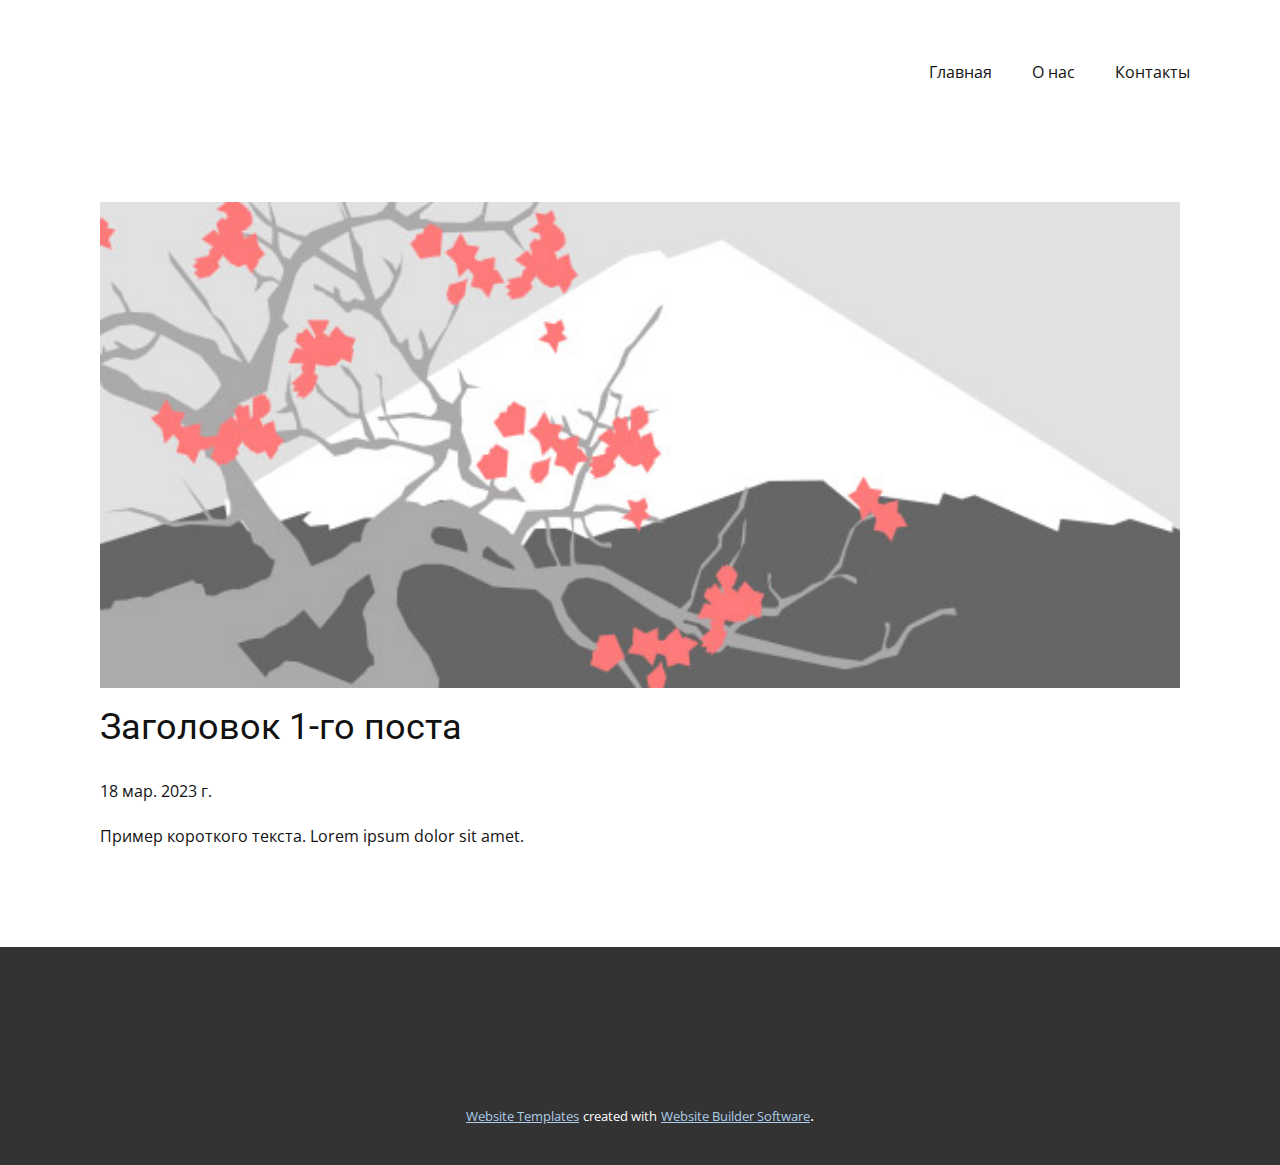
<file: blog/пост.html>
<!DOCTYPE html>
<html style="font-size: 16px;" lang="ru"><head>
    <meta name="viewport" content="width=device-width, initial-scale=1.0">
    <meta charset="utf-8">
    <meta name="keywords" content="Заголовок 1-го поста">
    <meta name="description" content="">
    <title>Заголовок 1-го поста</title>
    <link rel="stylesheet" href="../nicepage.css" media="screen">
<link rel="stylesheet" href="../Post-Template.css" media="screen">
    <script class="u-script" type="text/javascript" src="../jquery.js" defer=""></script>
    <script class="u-script" type="text/javascript" src="../nicepage.js" defer=""></script>
    <meta name="generator" content="Nicepage 5.6.16, nicepage.com">
    <link id="u-theme-google-font" rel="stylesheet" href="https://fonts.googleapis.com/css?family=Roboto:100,100i,300,300i,400,400i,500,500i,700,700i,900,900i|Open+Sans:300,300i,400,400i,500,500i,600,600i,700,700i,800,800i">
    
    
    <script type="application/ld+json">{
		"@context": "http://schema.org",
		"@type": "Organization",
		"name": ""
}</script>
    <meta name="theme-color" content="#478ac9">
  <meta data-intl-tel-input-cdn-path="intlTelInput/"></head>
  <body class="u-body u-xl-mode" data-lang="ru"><header class="u-clearfix u-header u-header" id="sec-e39f"><div class="u-clearfix u-sheet u-sheet-1">
        <nav class="u-menu u-menu-dropdown u-offcanvas u-menu-1">
          <div class="menu-collapse" style="font-size: 1rem; letter-spacing: 0px;">
            <a class="u-button-style u-custom-left-right-menu-spacing u-custom-padding-bottom u-custom-top-bottom-menu-spacing u-nav-link u-text-active-palette-1-base u-text-hover-palette-2-base" href="#">
              <svg class="u-svg-link" viewBox="0 0 24 24"><use xmlns:xlink="http://www.w3.org/1999/xlink" xlink:href="#menu-hamburger"></use></svg>
              <svg class="u-svg-content" version="1.1" id="menu-hamburger" viewBox="0 0 16 16" x="0px" y="0px" xmlns:xlink="http://www.w3.org/1999/xlink" xmlns="http://www.w3.org/2000/svg"><g><rect y="1" width="16" height="2"></rect><rect y="7" width="16" height="2"></rect><rect y="13" width="16" height="2"></rect>
</g></svg>
            </a>
          </div>
          <div class="u-nav-container">
            <ul class="u-nav u-unstyled u-nav-1"><li class="u-nav-item"><a class="u-button-style u-nav-link u-text-active-palette-1-base u-text-hover-palette-2-base" href="../Главная.html" style="padding: 10px 20px;">Главная</a>
</li><li class="u-nav-item"><a class="u-button-style u-nav-link u-text-active-palette-1-base u-text-hover-palette-2-base" href="../О-нас.html" style="padding: 10px 20px;">О нас</a>
</li><li class="u-nav-item"><a class="u-button-style u-nav-link u-text-active-palette-1-base u-text-hover-palette-2-base" href="../Контакты.html" style="padding: 10px 20px;">Контакты</a>
</li></ul>
          </div>
          <div class="u-nav-container-collapse">
            <div class="u-black u-container-style u-inner-container-layout u-opacity u-opacity-95 u-sidenav">
              <div class="u-inner-container-layout u-sidenav-overflow">
                <div class="u-menu-close"></div>
                <ul class="u-align-center u-nav u-popupmenu-items u-unstyled u-nav-2"><li class="u-nav-item"><a class="u-button-style u-nav-link" href="../Главная.html">Главная</a>
</li><li class="u-nav-item"><a class="u-button-style u-nav-link" href="../О-нас.html">О нас</a>
</li><li class="u-nav-item"><a class="u-button-style u-nav-link" href="../Контакты.html">Контакты</a>
</li></ul>
              </div>
            </div>
            <div class="u-black u-menu-overlay u-opacity u-opacity-70"></div>
          </div>
        </nav>
      </div></header>
    <section class="u-align-center u-clearfix u-section-1" id="sec-1be5">
      <div class="u-clearfix u-sheet u-valign-middle-md u-valign-middle-sm u-valign-middle-xs u-sheet-1"><!--post_details--><!--post_details_options_json--><!--{"source":""}--><!--/post_details_options_json--><!--blog_post-->
        <div class="u-container-style u-expanded-width u-post-details u-post-details-1">
          <div class="u-container-layout u-valign-middle u-container-layout-1"><!--blog_post_image-->
            <img alt="" class="u-blog-control u-expanded-width u-image u-image-default u-image-1" src="../images/0fd3416c.jpeg"><!--/blog_post_image--><!--blog_post_header-->
            <h2 class="u-blog-control u-text u-text-1">Заголовок 1-го поста</h2><!--/blog_post_header--><!--blog_post_metadata-->
            <div class="u-blog-control u-metadata u-metadata-1"><!--blog_post_metadata_date-->
              <span class="u-meta-date u-meta-icon">18 мар. 2023 г.</span><!--/blog_post_metadata_date--><!--blog_post_metadata_category-->
              <!--/blog_post_metadata_category--><!--blog_post_metadata_comments-->
              <!--/blog_post_metadata_comments-->
            </div><!--/blog_post_metadata--><!--blog_post_content-->
            <div class="u-align-justify u-blog-control u-post-content u-text u-text-2 fr-view">
  Пример короткого текста. Lorem ipsum dolor sit amet.
  </div><!--/blog_post_content-->
          </div>
        </div><!--/blog_post--><!--/post_details-->
      </div>
    </section>
    
    
    <footer class="u-align-center u-clearfix u-footer u-grey-80 u-footer" id="sec-3862"><div class="u-clearfix u-sheet u-sheet-1"></div></footer>
    <section class="u-backlink u-clearfix u-grey-80">
      <a class="u-link" href="https://nicepage.com/website-templates" target="_blank">
        <span>Website Templates</span>
      </a>
      <p class="u-text">
        <span>created with</span>
      </p>
      <a class="u-link" href="" target="_blank">
        <span>Website Builder Software</span>
      </a>. 
    </section>
  
</body></html>
</file>
<file: Главная.css>
.u-section-1 {
  background-image: none;
}

.u-section-1 .u-image-1 {
  height: 543px;
  margin-top: 0;
  margin-bottom: 0;
  --animation-custom_in-translate_x: 0px;
  --animation-custom_in-translate_y: 0px;
  --animation-custom_in-opacity: 0;
  --animation-custom_in-rotate: 0deg;
  --animation-custom_in-scale: 0.3;
}

.u-section-1 .u-list-1 {
  grid-auto-rows: 100%;
  width: 1140px;
  margin: -468px auto 0;
}

.u-section-1 .u-repeater-1 {
  grid-template-columns: repeat(3, calc(33.3333% - 13.3333px));
  min-height: 177px;
  grid-gap: 20px;
}

.u-section-1 .u-list-item-1 {
  background-image: none;
  --animation-custom_in-translate_x: 0px;
  --animation-custom_in-translate_y: 300px;
  --animation-custom_in-opacity: 0;
  --animation-custom_in-rotate: 0deg;
  --animation-custom_in-scale: 1;
}

.u-section-1 .u-container-layout-1 {
  padding: 40px 30px;
}

.u-section-1 .u-icon-1 {
  width: 46px;
  height: 46px;
  --animation-custom_in-translate_x: 50px;
  --animation-custom_in-translate_y: 0px;
  --animation-custom_in-opacity: 0;
  --animation-custom_in-rotate: 180deg;
  --animation-custom_in-scale: 0.3;
  margin: 25px auto 0 0;
  padding: 0;
}

.u-section-1 .u-text-1 {
  --animation-custom_in-translate_x: 0px;
  --animation-custom_in-translate_y: 0px;
  --animation-custom_in-opacity: 0;
  --animation-custom_in-rotate: 0deg;
  --animation-custom_in-scale: 0.3;
  margin: -48px 0 0 77px;
}

.u-section-1 .u-list-item-2 {
  background-image: none;
  --animation-custom_in-translate_x: 0px;
  --animation-custom_in-translate_y: 300px;
  --animation-custom_in-opacity: 0;
  --animation-custom_in-rotate: 0deg;
  --animation-custom_in-scale: 1;
}

.u-section-1 .u-container-layout-2 {
  padding: 40px 30px;
}

.u-section-1 .u-icon-2 {
  width: 46px;
  height: 46px;
  --animation-custom_in-translate_x: 50px;
  --animation-custom_in-translate_y: 0px;
  --animation-custom_in-opacity: 0;
  --animation-custom_in-rotate: 180deg;
  --animation-custom_in-scale: 0.3;
  margin: 25px auto 0 0;
  padding: 0;
}

.u-section-1 .u-text-2 {
  --animation-custom_in-translate_x: 0px;
  --animation-custom_in-translate_y: 0px;
  --animation-custom_in-opacity: 0;
  --animation-custom_in-rotate: 0deg;
  --animation-custom_in-scale: 0.3;
  margin: -48px 0 0 77px;
}

.u-section-1 .u-btn-1 {
  background-image: none;
  border-style: solid;
  padding: 0;
}

.u-section-1 .u-list-item-3 {
  background-image: none;
  --animation-custom_in-translate_x: 0px;
  --animation-custom_in-translate_y: 300px;
  --animation-custom_in-opacity: 0;
  --animation-custom_in-rotate: 0deg;
  --animation-custom_in-scale: 1;
}

.u-section-1 .u-container-layout-3 {
  padding: 40px 30px;
}

.u-section-1 .u-icon-3 {
  width: 46px;
  height: 46px;
  --animation-custom_in-translate_x: 50px;
  --animation-custom_in-translate_y: 0px;
  --animation-custom_in-opacity: 0;
  --animation-custom_in-rotate: 180deg;
  --animation-custom_in-scale: 0.3;
  margin: 25px auto 0 0;
  padding: 0;
}

.u-section-1 .u-text-3 {
  --animation-custom_in-translate_x: 0px;
  --animation-custom_in-translate_y: 0px;
  --animation-custom_in-opacity: 0;
  --animation-custom_in-rotate: 0deg;
  --animation-custom_in-scale: 0.3;
  margin: -48px 0 0 77px;
}

.u-section-1 .u-btn-2 {
  border-style: solid;
  padding: 0;
}

.u-section-1 .u-btn-3 {
  border-style: solid;
  padding: 0;
}

.u-section-1 .u-group-1 {
  width: 782px;
  min-height: 445px;
  height: auto;
  background-image: none;
  --animation-custom_in-scale: 1;
  --animation-custom_in-translate_x: 0px;
  --animation-custom_in-translate_y: 300px;
  margin: 164px auto 60px;
}

.u-section-1 .u-container-layout-4 {
  padding: 0 30px 30px;
}

.u-section-1 .u-image-2 {
  width: 185px;
  height: 185px;
  --animation-custom_in-translate_x: 50px;
  --animation-custom_in-translate_y: 0px;
  --animation-custom_in-opacity: 0;
  --animation-custom_in-rotate: 180deg;
  --animation-custom_in-scale: 0.3;
  margin: -60px auto 0;
}

.u-section-1 .u-text-4 {
  --animation-custom_in-translate_x: 0px;
  --animation-custom_in-translate_y: 0px;
  --animation-custom_in-opacity: 0;
  --animation-custom_in-rotate: 0deg;
  --animation-custom_in-scale: 0.3;
  margin: 37px 0 0;
}

.u-section-1 .u-text-5 {
  width: 529px;
  font-size: 1.875rem;
  font-weight: 700;
  margin: 20px auto 0;
}

.u-section-1 .u-text-6 {
  font-size: 1.5rem;
  margin: 21px 0 0;
}

@media (max-width: 1199px) {
  .u-section-1 .u-list-1 {
    width: 940px;
  }

  .u-section-1 .u-repeater-1 {
    grid-template-columns: repeat(3, calc(33.333333333333336% - 13.3333px));
    min-height: 145px;
  }

  .u-section-1 .u-container-layout-1 {
    padding-left: 20px;
    padding-right: 20px;
  }

  .u-section-1 .u-icon-1 {
    margin-top: 0;
  }

  .u-section-1 .u-text-1 {
    width: auto;
    margin-top: -49px;
    margin-bottom: -3px;
    margin-left: 64px;
  }

  .u-section-1 .u-container-layout-2 {
    padding-left: 20px;
    padding-right: 20px;
  }

  .u-section-1 .u-icon-2 {
    margin-top: 0;
  }

  .u-section-1 .u-text-2 {
    width: auto;
    margin-top: -49px;
    margin-bottom: -3px;
    margin-left: 64px;
  }

  .u-section-1 .u-container-layout-3 {
    padding-left: 20px;
    padding-right: 20px;
  }

  .u-section-1 .u-icon-3 {
    margin-top: 0;
  }

  .u-section-1 .u-text-3 {
    width: auto;
    margin-top: -49px;
    margin-bottom: -3px;
    margin-left: 64px;
  }

  .u-section-1 .u-group-1 {
    height: auto;
  }
}

@media (max-width: 991px) {
  .u-section-1 .u-image-1 {
    height: 632px;
  }

  .u-section-1 .u-list-1 {
    width: 720px;
    margin-top: -557px;
  }

  .u-section-1 .u-repeater-1 {
    grid-template-columns: repeat(3, calc(33.3333% - 13.3333px));
    min-height: 206px;
  }

  .u-section-1 .u-container-layout-1 {
    padding-top: 30px;
    padding-bottom: 30px;
  }

  .u-section-1 .u-text-1 {
    margin-top: 20px;
    margin-bottom: 0;
    margin-left: auto;
  }

  .u-section-1 .u-container-layout-2 {
    padding-top: 30px;
    padding-bottom: 30px;
  }

  .u-section-1 .u-text-2 {
    margin-top: 20px;
    margin-bottom: 0;
    margin-left: auto;
  }

  .u-section-1 .u-container-layout-3 {
    padding-top: 30px;
    padding-bottom: 30px;
  }

  .u-section-1 .u-text-3 {
    margin-top: 20px;
    margin-bottom: 0;
    margin-left: auto;
  }

  .u-section-1 .u-group-1 {
    width: 720px;
    min-height: 465px;
    margin-top: 172px;
  }

  .u-section-1 .u-image-2 {
    margin-top: -78px;
  }
}

@media (max-width: 767px) {
  .u-section-1 .u-image-1 {
    height: 760px;
  }

  .u-section-1 .u-list-1 {
    width: 540px;
    margin-top: -685px;
  }

  .u-section-1 .u-repeater-1 {
    grid-template-columns: repeat(2, calc(50% - 9.99997px));
    min-height: 407px;
  }

  .u-section-1 .u-group-1 {
    width: 540px;
    min-height: 503px;
    margin-top: 150px;
    margin-left: calc(((100% - 540px) / 2) + -11px);
  }

  .u-section-1 .u-container-layout-4 {
    padding-left: 20px;
    padding-right: 20px;
  }

  .u-section-1 .u-text-5 {
    width: 520px;
  }

  .u-section-1 .u-text-6 {
    font-size: 1.25rem;
  }
}

@media (max-width: 575px) {
  .u-section-1 .u-image-1 {
    height: 1003px;
  }

  .u-section-1 .u-list-1 {
    width: 340px;
    margin-top: -928px;
  }

  .u-section-1 .u-repeater-1 {
    grid-template-columns: 100%;
  }

  .u-section-1 .u-group-1 {
    width: 340px;
    margin-left: auto;
  }

  .u-section-1 .u-image-2 {
    margin-top: -69px;
  }

  .u-section-1 .u-text-5 {
    width: 282px;
    font-size: 1.5rem;
  }
} .u-section-2 {
  background-image: none;
}

.u-section-2 .u-sheet-1 {
  min-height: 677px;
}

.u-section-2 .u-text-1 {
  width: 805px;
  font-weight: 700;
  font-size: 4.5rem;
  --animation-custom_in-translate_x: 0px;
  --animation-custom_in-translate_y: 300px;
  --animation-custom_in-opacity: 0;
  --animation-custom_in-rotate: 0deg;
  --animation-custom_in-scale: 1;
  margin: 60px auto 0;
}

.u-section-2 .u-text-2 {
  line-height: 2;
  width: 813px;
  font-size: 1.25rem;
  --animation-custom_in-translate_x: 0px;
  --animation-custom_in-translate_y: 200px;
  --animation-custom_in-opacity: 0;
  --animation-custom_in-rotate: 0deg;
  --animation-custom_in-scale: 1;
  margin: 20px auto 0;
}

.u-section-2 .u-group-1 {
  width: 939px;
  min-height: 226px;
  height: auto;
  --animation-custom_in-scale: 0.3;
  margin: 91px auto 60px;
}

.u-section-2 .u-container-layout-1 {
  padding: 30px;
}

.u-section-2 .u-group-2 {
  width: 156px;
  height: auto;
  transition-duration: 0.5s;
  min-height: 156px;
  margin: 0 auto 0 65px;
}

.u-section-2 .u-container-layout-2 {
  padding-top: 0;
  padding-bottom: 0;
}

.u-section-2 .u-text-3 {
  transition-duration: 0.5s;
  letter-spacing: 1px;
  font-weight: 500;
  margin: 0 auto;
}

.u-section-2 .u-btn-1 {
  background-image: none;
  text-transform: uppercase;
  font-size: 1.25rem;
  padding: 0;
}

.u-section-2 .u-group-3 {
  width: 156px;
  height: auto;
  transition-duration: 0.5s;
  min-height: 156px;
  margin: -156px auto 0 263px;
}

.u-section-2 .u-container-layout-3 {
  padding-top: 0;
  padding-bottom: 0;
}

.u-section-2 .u-text-4 {
  transition-duration: 0.5s;
  letter-spacing: 1px;
  font-weight: 500;
  margin: 0 auto;
}

.u-section-2 .u-btn-2 {
  background-image: none;
  text-transform: uppercase;
  font-size: 1.25rem;
  padding: 0;
}

.u-section-2 .u-group-4 {
  width: 156px;
  height: auto;
  transition-duration: 0.5s;
  min-height: 156px;
  margin: -156px auto 0 659px;
}

.u-section-2 .u-container-layout-4 {
  padding-top: 0;
  padding-bottom: 0;
}

.u-section-2 .u-text-5 {
  transition-duration: 0.5s;
  letter-spacing: 1px;
  font-weight: 500;
  margin: 0 auto;
}

.u-section-2 .u-btn-3 {
  background-image: none;
  text-transform: uppercase;
  font-size: 1.25rem;
  padding: 0;
}

.u-section-2 .u-group-5 {
  width: 156px;
  height: auto;
  transition-duration: 0.5s;
  min-height: 156px;
  margin: -156px auto 0 461px;
}

.u-section-2 .u-container-layout-5 {
  padding-top: 0;
  padding-bottom: 0;
}

.u-section-2 .u-text-6 {
  transition-duration: 0.5s;
  letter-spacing: 1px;
  font-weight: 500;
  margin: 0 auto;
}

.u-section-2 .u-btn-4 {
  background-image: none;
  text-transform: uppercase;
  font-size: 1.25rem;
  padding: 0;
}

@media (max-width: 1199px) {
  .u-section-2 .u-text-1 {
    margin-top: 70px;
  }

  .u-section-2 .u-group-1 {
    margin-bottom: -155px;
    margin-right: initial;
    margin-left: initial;
    width: auto;
    height: auto;
  }
}

@media (max-width: 991px) {
  .u-section-2 .u-sheet-1 {
    min-height: 706px;
  }

  .u-section-2 .u-text-1 {
    width: auto;
    margin-top: 60px;
    margin-left: 0;
    margin-right: 0;
  }

  .u-section-2 .u-text-2 {
    width: auto;
    margin-left: 0;
    margin-right: 0;
  }

  .u-section-2 .u-group-1 {
    min-height: 215px;
    margin-bottom: 60px;
    width: auto;
    margin-right: initial;
    margin-left: initial;
  }

  .u-section-2 .u-container-layout-1 {
    padding: 0 20px;
  }

  .u-section-2 .u-group-2 {
    width: 141px;
    min-height: 141px;
    margin-left: 27px;
  }

  .u-section-2 .u-btn-1 {
    font-size: 1.125rem;
  }

  .u-section-2 .u-group-3 {
    width: 141px;
    min-height: 141px;
    margin-top: -143px;
    margin-left: 189px;
  }

  .u-section-2 .u-btn-2 {
    font-size: 1.125rem;
  }

  .u-section-2 .u-group-4 {
    width: 141px;
    min-height: 141px;
    margin-top: -141px;
    margin-right: 27px;
    margin-left: auto;
  }

  .u-section-2 .u-btn-3 {
    font-size: 1.125rem;
  }

  .u-section-2 .u-group-5 {
    width: 141px;
    min-height: 141px;
    margin-top: -141px;
    margin-right: 189px;
    margin-left: auto;
  }

  .u-section-2 .u-btn-4 {
    font-size: 1.125rem;
  }
}

@media (max-width: 767px) {
  .u-section-2 .u-sheet-1 {
    min-height: 910px;
  }

  .u-section-2 .u-text-1 {
    font-size: 3.75rem;
  }

  .u-section-2 .u-group-1 {
    min-height: 392px;
    width: auto;
    margin-right: initial;
    margin-left: initial;
  }

  .u-section-2 .u-container-layout-1 {
    padding-left: 10px;
    padding-right: 10px;
  }

  .u-section-2 .u-group-2 {
    width: 150px;
    min-height: 150px;
    margin-top: 27px;
    margin-left: 104px;
  }

  .u-section-2 .u-group-3 {
    width: 150px;
    min-height: 150px;
    margin-top: -149px;
    margin-left: 274px;
  }

  .u-section-2 .u-group-4 {
    width: 150px;
    min-height: 150px;
    margin-top: 38px;
    margin-left: 104px;
  }

  .u-section-2 .u-group-5 {
    width: 150px;
    min-height: 150px;
    margin-top: -149px;
    margin-left: 274px;
  }
}

@media (max-width: 575px) {
  .u-section-2 .u-sheet-1 {
    min-height: 865px;
  }

  .u-section-2 .u-text-1 {
    font-size: 2.25rem;
  }

  .u-section-2 .u-text-2 {
    font-size: 1.125rem;
  }

  .u-section-2 .u-group-1 {
    min-height: 319px;
    width: auto;
    margin-right: initial;
    margin-left: initial;
  }

  .u-section-2 .u-group-2 {
    width: 141px;
    min-height: 141px;
    margin-top: 19px;
    margin-left: 18px;
  }

  .u-section-2 .u-group-3 {
    width: 141px;
    min-height: 141px;
    margin-top: -143px;
    margin-left: 181px;
  }

  .u-section-2 .u-group-4 {
    width: 141px;
    min-height: 141px;
    margin-top: 22px;
    margin-left: 181px;
  }

  .u-section-2 .u-group-5 {
    width: 141px;
    min-height: 141px;
    margin-top: -141px;
    margin-right: 179px;
    margin-left: 18px;
  }
}

.u-section-2 .u-group-2,
.u-section-2 .u-group-2:before,
.u-section-2 .u-group-2 > .u-container-layout:before {
  transition-property: fill, color, background-color, stroke-width, border-style, border-width, border-top-width, border-left-width, border-right-width, border-bottom-width, custom-border, borders, box-shadow, text-shadow, opacity, border-radius, stroke, border-color, font-size, font-style, font-weight, text-decoration, letter-spacing, transform, background-image, image-zoom, background-size, background-position;
}

.u-section-2 .u-group-2.u-group-2.u-group-2:hover {
  transform: translateX(0px) translateY(-5px) scale(1) !important;
  border-color: #adcce9 !important;
}

.u-section-2 .u-group-2.u-group-2.u-group-2.hover {
  transform: translateX(0px) translateY(-5px) scale(1) !important;
  border-color: #adcce9 !important;
}

.u-section-2 .u-container-layout:hover .u-group-2:before {
  background-color: #ffffff !important;
}

.u-section-2 .u-container-layout:hover .u-group-2 {
  transform: rotate(0deg) scale(1) translateX(0px) translateY(0px) !important;
}

.u-container-layout.hover .u-section-2 .u-group-2 {
  transform: rotate(0deg) scale(1) translateX(0px) translateY(0px) !important;
}

.u-section-2 .u-text-3,
.u-section-2 .u-text-3:before,
.u-section-2 .u-text-3 > .u-container-layout:before {
  transition-property: fill, color, background-color, stroke-width, border-style, border-width, border-top-width, border-left-width, border-right-width, border-bottom-width, custom-border, borders, box-shadow, text-shadow, opacity, border-radius, stroke, border-color, font-size, font-style, font-weight, text-decoration, letter-spacing, transform, background-image, image-zoom, background-size, background-position;
}

.u-section-2 .u-text-3.u-text-3.u-text-3:hover {
  color: #478ac9 !important;
}

.u-section-2 .u-text-3.u-text-3.u-text-3.hover {
  color: #478ac9 !important;
}

.u-section-2 .u-container-layout:hover .u-text-3 {
  color: #478ac9 !important;
}

.u-container-layout.hover .u-section-2 .u-text-3 {
  color: #478ac9 !important;
}

.u-section-2 .u-group-5,
.u-section-2 .u-group-5:before,
.u-section-2 .u-group-5 > .u-container-layout:before {
  transition-property: fill, color, background-color, stroke-width, border-style, border-width, border-top-width, border-left-width, border-right-width, border-bottom-width, custom-border, borders, box-shadow, text-shadow, opacity, border-radius, stroke, border-color, font-size, font-style, font-weight, text-decoration, letter-spacing, transform, background-image, image-zoom, background-size, background-position;
}

.u-section-2 .u-group-5.u-group-5.u-group-5:hover {
  transform: translateX(0px) translateY(-5px) scale(1) !important;
  border-color: #adcce9 !important;
}

.u-section-2 .u-group-5.u-group-5.u-group-5.hover {
  transform: translateX(0px) translateY(-5px) scale(1) !important;
  border-color: #adcce9 !important;
}

.u-section-2 .u-container-layout:hover .u-group-5:before {
  background-color: #ffffff !important;
}

.u-section-2 .u-container-layout:hover .u-group-5 {
  transform: rotate(0deg) scale(1) translateX(0px) translateY(0px) !important;
}

.u-container-layout.hover .u-section-2 .u-group-5 {
  transform: rotate(0deg) scale(1) translateX(0px) translateY(0px) !important;
}

.u-section-2 .u-text-6,
.u-section-2 .u-text-6:before,
.u-section-2 .u-text-6 > .u-container-layout:before {
  transition-property: fill, color, background-color, stroke-width, border-style, border-width, border-top-width, border-left-width, border-right-width, border-bottom-width, custom-border, borders, box-shadow, text-shadow, opacity, border-radius, stroke, border-color, font-size, font-style, font-weight, text-decoration, letter-spacing, transform, background-image, image-zoom, background-size, background-position;
}

.u-section-2 .u-text-6.u-text-6.u-text-6:hover {
  color: #db545a !important;
}

.u-section-2 .u-text-6.u-text-6.u-text-6.hover {
  color: #db545a !important;
}

.u-section-2 .u-container-layout:hover .u-text-6 {
  color: #db545a !important;
}

.u-container-layout.hover .u-section-2 .u-text-6 {
  color: #db545a !important;
}

.u-section-2 .u-group-4,
.u-section-2 .u-group-4:before,
.u-section-2 .u-group-4 > .u-container-layout:before {
  transition-property: fill, color, background-color, stroke-width, border-style, border-width, border-top-width, border-left-width, border-right-width, border-bottom-width, custom-border, borders, box-shadow, text-shadow, opacity, border-radius, stroke, border-color, font-size, font-style, font-weight, text-decoration, letter-spacing, transform, background-image, image-zoom, background-size, background-position;
}

.u-section-2 .u-group-4.u-group-4.u-group-4:hover {
  transform: translateX(0px) translateY(-5px) scale(1) !important;
  border-color: #db545a !important;
}

.u-section-2 .u-group-4.u-group-4.u-group-4.hover {
  transform: translateX(0px) translateY(-5px) scale(1) !important;
  border-color: #db545a !important;
}

.u-section-2 .u-container-layout:hover .u-group-4:before {
  background-color: #ffffff !important;
}

.u-section-2 .u-container-layout:hover .u-group-4 {
  transform: rotate(0deg) scale(1) translateX(0px) translateY(0px) !important;
}

.u-container-layout.hover .u-section-2 .u-group-4 {
  transform: rotate(0deg) scale(1) translateX(0px) translateY(0px) !important;
}

.u-section-2 .u-text-5,
.u-section-2 .u-text-5:before,
.u-section-2 .u-text-5 > .u-container-layout:before {
  transition-property: fill, color, background-color, stroke-width, border-style, border-width, border-top-width, border-left-width, border-right-width, border-bottom-width, custom-border, borders, box-shadow, text-shadow, opacity, border-radius, stroke, border-color, font-size, font-style, font-weight, text-decoration, letter-spacing, transform, background-image, image-zoom, background-size, background-position;
}

.u-section-2 .u-text-5.u-text-5.u-text-5:hover {
  color: #db545a !important;
}

.u-section-2 .u-text-5.u-text-5.u-text-5.hover {
  color: #db545a !important;
}

.u-section-2 .u-container-layout:hover .u-text-5 {
  color: #f1c50e !important;
}

.u-container-layout.hover .u-section-2 .u-text-5 {
  color: #f1c50e !important;
}

.u-section-2 .u-group-3,
.u-section-2 .u-group-3:before,
.u-section-2 .u-group-3 > .u-container-layout:before {
  transition-property: fill, color, background-color, stroke-width, border-style, border-width, border-top-width, border-left-width, border-right-width, border-bottom-width, custom-border, borders, box-shadow, text-shadow, opacity, border-radius, stroke, border-color, font-size, font-style, font-weight, text-decoration, letter-spacing, transform, background-image, image-zoom, background-size, background-position;
}

.u-section-2 .u-group-3.u-group-3.u-group-3:hover {
  transform: translateX(0px) translateY(-5px) scale(1) !important;
  border-color: #db545a !important;
}

.u-section-2 .u-group-3.u-group-3.u-group-3.hover {
  transform: translateX(0px) translateY(-5px) scale(1) !important;
  border-color: #db545a !important;
}

.u-section-2 .u-container-layout:hover .u-group-3:before {
  background-color: #ffffff !important;
}

.u-section-2 .u-container-layout:hover .u-group-3 {
  transform: rotate(0deg) scale(1) translateX(0px) translateY(0px) !important;
}

.u-container-layout.hover .u-section-2 .u-group-3 {
  transform: rotate(0deg) scale(1) translateX(0px) translateY(0px) !important;
}

.u-section-2 .u-text-4,
.u-section-2 .u-text-4:before,
.u-section-2 .u-text-4 > .u-container-layout:before {
  transition-property: fill, color, background-color, stroke-width, border-style, border-width, border-top-width, border-left-width, border-right-width, border-bottom-width, custom-border, borders, box-shadow, text-shadow, opacity, border-radius, stroke, border-color, font-size, font-style, font-weight, text-decoration, letter-spacing, transform, background-image, image-zoom, background-size, background-position;
}

.u-section-2 .u-text-4.u-text-4.u-text-4:hover {
  color: #db545a !important;
}

.u-section-2 .u-text-4.u-text-4.u-text-4.hover {
  color: #db545a !important;
}

.u-section-2 .u-container-layout:hover .u-text-4 {
  color: #db545a !important;
}

.u-container-layout.hover .u-section-2 .u-text-4 {
  color: #db545a !important;
} .u-section-3 {
  background-image: none;
}

.u-section-3 .u-sheet-1 {
  min-height: 784px;
}

.u-section-3 .u-text-1 {
  width: 909px;
  --animation-custom_in-translate_x: -300px;
  --animation-custom_in-translate_y: 0px;
  --animation-custom_in-opacity: 0;
  --animation-custom_in-rotate: 0deg;
  --animation-custom_in-scale: 1;
  margin: 85px auto 0;
}

.u-section-3 .u-text-2 {
  width: 659px;
  font-size: 1.125rem;
  --animation-custom_in-translate_x: 300px;
  --animation-custom_in-translate_y: 0px;
  --animation-custom_in-opacity: 0;
  --animation-custom_in-rotate: 0deg;
  --animation-custom_in-scale: 1;
  margin: 20px auto 0;
}

.u-section-3 .u-list-1 {
  margin-top: 50px;
  margin-bottom: 60px;
}

.u-section-3 .u-repeater-1 {
  grid-template-columns: repeat(4, calc(25% - 15px));
  min-height: 368px;
  grid-gap: 20px;
}

.u-section-3 .u-list-item-1 {
  transition-duration: 0.5s;
  box-shadow: 5px 5px 20px 0 rgba(0,0,0,0.2);
  --animation-custom_in-translate_x: 0px;
  --animation-custom_in-translate_y: 0px;
  --animation-custom_in-opacity: 0;
  --animation-custom_in-rotate: 0deg;
  --animation-custom_in-scale: 0.3;
}

.u-section-3 .u-container-layout-1 {
  padding: 0 0 30px;
}

.u-section-3 .u-image-1 {
  height: 230px;
  margin-top: 0;
  margin-bottom: 0;
}

.u-section-3 .u-text-3 {
  font-weight: 700;
  transition-duration: 0.5s;
  transform: translateX(0px) translateY(0px) scale(1) rotate(0deg);
  margin: 20px 20px 0;
}

.u-section-3 .u-text-4 {
  font-style: italic;
  transition-duration: 0.5s;
  box-shadow: rgba(var(---r),var(---g),var(---b),0);
  text-shadow: rgba(var(---r),var(---g),var(---b),0);
  transform: translateX(0px) translateY(0px) scale(1) rotate(0deg);
  margin: 20px 20px 0;
}

.u-section-3 .u-list-item-2 {
  transition-duration: 0.5s;
  box-shadow: 5px 5px 20px 0 rgba(0,0,0,0.2);
  --animation-custom_in-translate_x: 0px;
  --animation-custom_in-translate_y: 0px;
  --animation-custom_in-opacity: 0;
  --animation-custom_in-rotate: 0deg;
  --animation-custom_in-scale: 0.3;
}

.u-section-3 .u-container-layout-2 {
  padding: 0 0 30px;
}

.u-section-3 .u-image-2 {
  height: 230px;
  margin-top: 0;
  margin-bottom: 0;
}

.u-section-3 .u-text-5 {
  font-weight: 700;
  transition-duration: 0.5s;
  transform: translateX(0px) translateY(0px) scale(1) rotate(0deg);
  margin: 20px 20px 0;
}

.u-section-3 .u-text-6 {
  font-style: italic;
  transition-duration: 0.5s;
  box-shadow: rgba(var(---r),var(---g),var(---b),0);
  text-shadow: rgba(var(---r),var(---g),var(---b),0);
  transform: translateX(0px) translateY(0px) scale(1) rotate(0deg);
  margin: 20px 20px 0;
}

.u-section-3 .u-list-item-3 {
  transition-duration: 0.5s;
  box-shadow: 5px 5px 20px 0 rgba(0,0,0,0.2);
  --animation-custom_in-translate_x: 0px;
  --animation-custom_in-translate_y: 0px;
  --animation-custom_in-opacity: 0;
  --animation-custom_in-rotate: 0deg;
  --animation-custom_in-scale: 0.3;
}

.u-section-3 .u-container-layout-3 {
  padding: 0 0 30px;
}

.u-section-3 .u-image-3 {
  height: 230px;
  margin-top: 0;
  margin-bottom: 0;
  object-position: 50% 0%;
}

.u-section-3 .u-text-7 {
  font-weight: 700;
  transition-duration: 0.5s;
  transform: translateX(0px) translateY(0px) scale(1) rotate(0deg);
  margin: 20px 20px 0;
}

.u-section-3 .u-text-8 {
  font-style: italic;
  transition-duration: 0.5s;
  box-shadow: rgba(var(---r),var(---g),var(---b),0);
  text-shadow: rgba(var(---r),var(---g),var(---b),0);
  transform: translateX(0px) translateY(0px) scale(1) rotate(0deg);
  margin: 20px 20px 0;
}

.u-section-3 .u-list-item-4 {
  transition-duration: 0.5s;
  box-shadow: 5px 5px 20px 0 rgba(0,0,0,0.2);
  --animation-custom_in-translate_x: 0px;
  --animation-custom_in-translate_y: 0px;
  --animation-custom_in-opacity: 0;
  --animation-custom_in-rotate: 0deg;
  --animation-custom_in-scale: 0.3;
}

.u-section-3 .u-container-layout-4 {
  padding: 0 0 30px;
}

.u-section-3 .u-image-4 {
  height: 230px;
  margin-top: 0;
  margin-bottom: 0;
}

.u-section-3 .u-text-9 {
  font-weight: 700;
  transition-duration: 0.5s;
  transform: translateX(0px) translateY(0px) scale(1) rotate(0deg);
  margin: 20px 20px 0;
}

.u-section-3 .u-text-10 {
  font-style: italic;
  transition-duration: 0.5s;
  box-shadow: rgba(var(---r),var(---g),var(---b),0);
  text-shadow: rgba(var(---r),var(---g),var(---b),0);
  transform: translateX(0px) translateY(0px) scale(1) rotate(0deg);
  margin: 20px 20px 0;
}

@media (max-width: 1199px) {
  .u-section-3 .u-sheet-1 {
    min-height: 670px;
  }

  .u-section-3 .u-text-1 {
    margin-top: 57px;
  }

  .u-section-3 .u-repeater-1 {
    min-height: 300px;
  }

  .u-section-3 .u-image-1 {
    height: 190px;
  }

  .u-section-3 .u-text-3 {
    font-size: 1.25rem;
    width: auto;
  }

  .u-section-3 .u-text-4 {
    width: auto;
  }

  .u-section-3 .u-image-2 {
    height: 190px;
  }

  .u-section-3 .u-text-5 {
    font-size: 1.25rem;
    width: auto;
  }

  .u-section-3 .u-text-6 {
    width: auto;
  }

  .u-section-3 .u-image-3 {
    height: 190px;
  }

  .u-section-3 .u-text-7 {
    font-size: 1.25rem;
    width: auto;
  }

  .u-section-3 .u-text-8 {
    width: auto;
  }

  .u-section-3 .u-image-4 {
    height: 190px;
  }

  .u-section-3 .u-text-9 {
    font-size: 1.25rem;
    width: auto;
  }

  .u-section-3 .u-text-10 {
    width: auto;
  }
}

@media (max-width: 991px) {
  .u-section-3 .u-sheet-1 {
    min-height: 1252px;
  }

  .u-section-3 .u-text-1 {
    width: 720px;
  }

  .u-section-3 .u-repeater-1 {
    grid-template-columns: repeat(2, calc(50% - 10px));
    min-height: 886px;
  }

  .u-section-3 .u-image-1 {
    height: 291px;
  }

  .u-section-3 .u-image-2 {
    height: 291px;
  }

  .u-section-3 .u-image-3 {
    height: 291px;
  }

  .u-section-3 .u-image-4 {
    height: 291px;
  }
}

@media (max-width: 767px) {
  .u-section-3 .u-sheet-1 {
    min-height: 1156px;
  }

  .u-section-3 .u-text-1 {
    width: 540px;
    margin-top: 85px;
  }

  .u-section-3 .u-text-2 {
    width: 540px;
  }

  .u-section-3 .u-repeater-1 {
    min-height: 799px;
  }

  .u-section-3 .u-image-1 {
    height: 258px;
  }

  .u-section-3 .u-text-4 {
    margin-left: 0;
    margin-right: 0;
  }

  .u-section-3 .u-image-2 {
    height: 258px;
  }

  .u-section-3 .u-text-6 {
    margin-left: 0;
    margin-right: 0;
  }

  .u-section-3 .u-image-3 {
    height: 258px;
  }

  .u-section-3 .u-text-8 {
    margin-left: 0;
    margin-right: 0;
  }

  .u-section-3 .u-image-4 {
    height: 258px;
  }

  .u-section-3 .u-text-10 {
    margin-left: 0;
    margin-right: 0;
  }
}

@media (max-width: 575px) {
  .u-section-3 .u-text-1 {
    width: 340px;
  }

  .u-section-3 .u-text-2 {
    width: 340px;
  }

  .u-section-3 .u-repeater-1 {
    grid-template-columns: 100%;
  }

  .u-section-3 .u-image-1 {
    height: 290px;
  }

  .u-section-3 .u-text-3 {
    font-size: 1.5rem;
  }

  .u-section-3 .u-text-4 {
    margin-left: 20px;
    margin-right: 20px;
  }

  .u-section-3 .u-image-2 {
    height: 290px;
  }

  .u-section-3 .u-text-5 {
    font-size: 1.5rem;
  }

  .u-section-3 .u-text-6 {
    margin-left: 20px;
    margin-right: 20px;
  }

  .u-section-3 .u-image-3 {
    height: 290px;
  }

  .u-section-3 .u-text-7 {
    font-size: 1.5rem;
  }

  .u-section-3 .u-text-8 {
    margin-left: 20px;
    margin-right: 20px;
  }

  .u-section-3 .u-image-4 {
    height: 290px;
  }

  .u-section-3 .u-text-9 {
    font-size: 1.5rem;
  }

  .u-section-3 .u-text-10 {
    margin-left: 20px;
    margin-right: 20px;
  }
}

.u-section-3 .u-text-7,
.u-section-3 .u-text-7:before,
.u-section-3 .u-text-7 > .u-container-layout:before {
  transition-property: fill, color, background-color, stroke-width, border-style, border-width, border-top-width, border-left-width, border-right-width, border-bottom-width, custom-border, borders, box-shadow, text-shadow, opacity, border-radius, stroke, border-color, font-size, font-style, font-weight, text-decoration, letter-spacing, transform, background-image, image-zoom, background-size, background-position;
}

.u-section-3 .u-container-layout:hover .u-text-7 {
  transform: translateX(0px) translateY(-5px) scale(1) !important;
}

.u-container-layout.hover .u-section-3 .u-text-7 {
  transform: translateX(0px) translateY(-5px) scale(1) !important;
}

.u-section-3 .u-text-3,
.u-section-3 .u-text-3:before,
.u-section-3 .u-text-3 > .u-container-layout:before {
  transition-property: fill, color, background-color, stroke-width, border-style, border-width, border-top-width, border-left-width, border-right-width, border-bottom-width, custom-border, borders, box-shadow, text-shadow, opacity, border-radius, stroke, border-color, font-size, font-style, font-weight, text-decoration, letter-spacing, transform, background-image, image-zoom, background-size, background-position;
}

.u-section-3 .u-container-layout:hover .u-text-3 {
  transform: translateX(0px) translateY(-5px) scale(1) !important;
}

.u-container-layout.hover .u-section-3 .u-text-3 {
  transform: translateX(0px) translateY(-5px) scale(1) !important;
}

.u-section-3 .u-text-5,
.u-section-3 .u-text-5:before,
.u-section-3 .u-text-5 > .u-container-layout:before {
  transition-property: fill, color, background-color, stroke-width, border-style, border-width, border-top-width, border-left-width, border-right-width, border-bottom-width, custom-border, borders, box-shadow, text-shadow, opacity, border-radius, stroke, border-color, font-size, font-style, font-weight, text-decoration, letter-spacing, transform, background-image, image-zoom, background-size, background-position;
}

.u-section-3 .u-container-layout:hover .u-text-5 {
  transform: translateX(0px) translateY(-5px) scale(1) !important;
}

.u-container-layout.hover .u-section-3 .u-text-5 {
  transform: translateX(0px) translateY(-5px) scale(1) !important;
}

.u-section-3 .u-text-9,
.u-section-3 .u-text-9:before,
.u-section-3 .u-text-9 > .u-container-layout:before {
  transition-property: fill, color, background-color, stroke-width, border-style, border-width, border-top-width, border-left-width, border-right-width, border-bottom-width, custom-border, borders, box-shadow, text-shadow, opacity, border-radius, stroke, border-color, font-size, font-style, font-weight, text-decoration, letter-spacing, transform, background-image, image-zoom, background-size, background-position;
}

.u-section-3 .u-container-layout:hover .u-text-9 {
  transform: translateX(0px) translateY(-5px) scale(1) !important;
}

.u-container-layout.hover .u-section-3 .u-text-9 {
  transform: translateX(0px) translateY(-5px) scale(1) !important;
}

.u-block-71ee-24:not([data-block-selected]):not([data-cell-selected]),
.u-block-71ee-24:not([data-block-selected]):not([data-cell-selected]):before,
.u-block-71ee-24:not([data-block-selected]):not([data-cell-selected]) > .u-container-layout:before {
  transition-property: fill, color, background-color, stroke-width, border-style, border-width, border-top-width, border-left-width, border-right-width, border-bottom-width, custom-border, borders, box-shadow, text-shadow, opacity, border-radius, stroke, border-color, font-size, font-style, font-weight, text-decoration, letter-spacing, transform, background-image, image-zoom, background-size, background-position;
}

.u-container-layout:hover .u-block-71ee-24:not([data-block-selected]):not([data-cell-selected]) {
  transform: translateX(0px) translateY(-5px) scale(1) !important;
}

.u-container-layout.hover .u-block-71ee-24:not([data-block-selected]):not([data-cell-selected]) {
  transform: translateX(0px) translateY(-5px) scale(1) !important;
}

.u-block-71ee-25:not([data-block-selected]):not([data-cell-selected]),
.u-block-71ee-25:not([data-block-selected]):not([data-cell-selected]):before,
.u-block-71ee-25:not([data-block-selected]):not([data-cell-selected]) > .u-container-layout:before {
  transition-property: fill, color, background-color, stroke-width, border-style, border-width, border-top-width, border-left-width, border-right-width, border-bottom-width, custom-border, borders, box-shadow, text-shadow, opacity, border-radius, stroke, border-color, font-size, font-style, font-weight, text-decoration, letter-spacing, transform, background-image, image-zoom, background-size, background-position;
}

.u-container-layout:hover .u-block-71ee-25:not([data-block-selected]):not([data-cell-selected]) {
  transform: translateX(0px) translateY(-5px) scale(1) !important;
}

.u-container-layout.hover .u-block-71ee-25:not([data-block-selected]):not([data-cell-selected]) {
  transform: translateX(0px) translateY(-5px) scale(1) !important;
}

.u-block-71ee-50:not([data-block-selected]):not([data-cell-selected]),
.u-block-71ee-50:not([data-block-selected]):not([data-cell-selected]):before,
.u-block-71ee-50:not([data-block-selected]):not([data-cell-selected]) > .u-container-layout:before {
  transition-property: fill, color, background-color, stroke-width, border-style, border-width, border-top-width, border-left-width, border-right-width, border-bottom-width, custom-border, borders, box-shadow, text-shadow, opacity, border-radius, stroke, border-color, font-size, font-style, font-weight, text-decoration, letter-spacing, transform, background-image, image-zoom, background-size, background-position;
}

.u-container-layout:hover .u-block-71ee-50:not([data-block-selected]):not([data-cell-selected]) {
  transform: translateX(0px) translateY(-5px) scale(1) !important;
}

.u-container-layout.hover .u-block-71ee-50:not([data-block-selected]):not([data-cell-selected]) {
  transform: translateX(0px) translateY(-5px) scale(1) !important;
}

.u-block-71ee-35:not([data-block-selected]):not([data-cell-selected]),
.u-block-71ee-35:not([data-block-selected]):not([data-cell-selected]):before,
.u-block-71ee-35:not([data-block-selected]):not([data-cell-selected]) > .u-container-layout:before {
  transition-property: fill, color, background-color, stroke-width, border-style, border-width, border-top-width, border-left-width, border-right-width, border-bottom-width, custom-border, borders, box-shadow, text-shadow, opacity, border-radius, stroke, border-color, font-size, font-style, font-weight, text-decoration, letter-spacing, transform, background-image, image-zoom, background-size, background-position;
}

.u-container-layout:hover .u-block-71ee-35:not([data-block-selected]):not([data-cell-selected]) {
  transform: translateX(0px) translateY(-5px) scale(1) !important;
}

.u-container-layout.hover .u-block-71ee-35:not([data-block-selected]):not([data-cell-selected]) {
  transform: translateX(0px) translateY(-5px) scale(1) !important;
}

.u-block-71ee-34:not([data-block-selected]):not([data-cell-selected]),
.u-block-71ee-34:not([data-block-selected]):not([data-cell-selected]):before,
.u-block-71ee-34:not([data-block-selected]):not([data-cell-selected]) > .u-container-layout:before {
  transition-property: fill, color, background-color, stroke-width, border-style, border-width, border-top-width, border-left-width, border-right-width, border-bottom-width, custom-border, borders, box-shadow, text-shadow, opacity, border-radius, stroke, border-color, font-size, font-style, font-weight, text-decoration, letter-spacing, transform, background-image, image-zoom, background-size, background-position;
}

.u-container-layout:hover .u-block-71ee-34:not([data-block-selected]):not([data-cell-selected]) {
  transform: translateX(0px) translateY(-5px) scale(1) !important;
}

.u-container-layout.hover .u-block-71ee-34:not([data-block-selected]):not([data-cell-selected]) {
  transform: translateX(0px) translateY(-5px) scale(1) !important;
}

.u-block-71ee-51:not([data-block-selected]):not([data-cell-selected]),
.u-block-71ee-51:not([data-block-selected]):not([data-cell-selected]):before,
.u-block-71ee-51:not([data-block-selected]):not([data-cell-selected]) > .u-container-layout:before {
  transition-property: fill, color, background-color, stroke-width, border-style, border-width, border-top-width, border-left-width, border-right-width, border-bottom-width, custom-border, borders, box-shadow, text-shadow, opacity, border-radius, stroke, border-color, font-size, font-style, font-weight, text-decoration, letter-spacing, transform, background-image, image-zoom, background-size, background-position;
}

.u-container-layout:hover .u-block-71ee-51:not([data-block-selected]):not([data-cell-selected]) {
  transform: translateX(0px) translateY(-5px) scale(1) !important;
}

.u-container-layout.hover .u-block-71ee-51:not([data-block-selected]):not([data-cell-selected]) {
  transform: translateX(0px) translateY(-5px) scale(1) !important;
}

.u-section-3 .u-image-1:not([data-block-selected]):not([data-cell-selected]),
.u-section-3 .u-image-1:not([data-block-selected]):not([data-cell-selected]):before,
.u-section-3 .u-image-1:not([data-block-selected]):not([data-cell-selected]) > .u-container-layout:before {
  transition-property: fill, color, background-color, stroke-width, border-style, border-width, border-top-width, border-left-width, border-right-width, border-bottom-width, custom-border, borders, box-shadow, text-shadow, opacity, border-radius, stroke, border-color, font-size, font-style, font-weight, text-decoration, letter-spacing, transform, background-image, background-size, background-position;
}

.u-section-3 .u-image-1:not([data-block-selected]):not([data-cell-selected]).u-section-3 .u-image-1:not([data-block-selected]):not([data-cell-selected]).u-section-3 .u-image-1:not([data-block-selected]):not([data-cell-selected]):hover:before {
  background-color: #333129 !important;
}

.u-section-3 .u-text-2:not([data-block-selected]):not([data-cell-selected]),
.u-section-3 .u-text-2:not([data-block-selected]):not([data-cell-selected]):before,
.u-section-3 .u-text-2:not([data-block-selected]):not([data-cell-selected]) > .u-container-layout:before {
  transition-property: fill, color, background-color, stroke-width, border-style, border-width, border-top-width, border-left-width, border-right-width, border-bottom-width, custom-border, borders, box-shadow, text-shadow, opacity, border-radius, stroke, border-color, font-size, font-style, font-weight, text-decoration, letter-spacing, transform, background-image, background-size, background-position;
}

.u-section-3 .u-text-2:not([data-block-selected]):not([data-cell-selected]).u-section-3 .u-text-2:not([data-block-selected]):not([data-cell-selected]).u-section-3 .u-text-2:not([data-block-selected]):not([data-cell-selected]):hover:before {
  background-color: #333129 !important;
}

.u-section-3 .u-text-6,
.u-section-3 .u-text-6:before,
.u-section-3 .u-text-6 > .u-container-layout:before {
  transition-property: fill, color, background-color, stroke-width, border-style, border-width, border-top-width, border-left-width, border-right-width, border-bottom-width, custom-border, borders, box-shadow, text-shadow, opacity, border-radius, stroke, border-color, font-size, font-style, font-weight, text-decoration, letter-spacing, transform, background-image, image-zoom, background-size, background-position;
}

.u-section-3 .u-container-layout:hover .u-text-6 {
  transform: translateX(0px) translateY(-5px) scale(1) !important;
  box-shadow: rgba(var(---r),var(---g),var(---b),0) !important;
  text-shadow: rgba(var(---r),var(---g),var(---b),0) !important;
}

.u-section-3 .u-text-6 {
  border-color: transparent !important;
}

.u-container-layout.hover .u-section-3 .u-text-6 {
  transform: translateX(0px) translateY(-5px) scale(1) !important;
  box-shadow: rgba(var(---r),var(---g),var(---b),0) !important;
  text-shadow: rgba(var(---r),var(---g),var(---b),0) !important;
}

.u-section-3 .u-text-6 {
  border-color: transparent !important;
}

.u-block-71ee-74:not([data-block-selected]):not([data-cell-selected]),
.u-block-71ee-74:not([data-block-selected]):not([data-cell-selected]):before,
.u-block-71ee-74:not([data-block-selected]):not([data-cell-selected]) > .u-container-layout:before {
  transition-property: fill, color, background-color, stroke-width, border-style, border-width, border-top-width, border-left-width, border-right-width, border-bottom-width, custom-border, borders, box-shadow, text-shadow, opacity, border-radius, stroke, border-color, font-size, font-style, font-weight, text-decoration, letter-spacing, transform, background-image, background-size, background-position;
}

.u-block-71ee-74:not([data-block-selected]):not([data-cell-selected]).u-block-71ee-74:not([data-block-selected]):not([data-cell-selected]).u-block-71ee-74:not([data-block-selected]):not([data-cell-selected]):hover:before {
  background-color: #333129 !important;
}

.u-section-3 .u-image-4:not([data-block-selected]):not([data-cell-selected]),
.u-section-3 .u-image-4:not([data-block-selected]):not([data-cell-selected]):before,
.u-section-3 .u-image-4:not([data-block-selected]):not([data-cell-selected]) > .u-container-layout:before {
  transition-property: fill, color, background-color, stroke-width, border-style, border-width, border-top-width, border-left-width, border-right-width, border-bottom-width, custom-border, borders, box-shadow, text-shadow, opacity, border-radius, stroke, border-color, font-size, font-style, font-weight, text-decoration, letter-spacing, transform, background-image, background-size, background-position;
}

.u-section-3 .u-container-layout:hover .u-image-4:not([data-block-selected]):not([data-cell-selected]) {
  color: #ffffff !important;
}

.u-container-layout.hover .u-section-3 .u-image-4:not([data-block-selected]):not([data-cell-selected]) {
  color: #ffffff !important;
}

.u-block-71ee-65:not([data-block-selected]):not([data-cell-selected]),
.u-block-71ee-65:not([data-block-selected]):not([data-cell-selected]):before,
.u-block-71ee-65:not([data-block-selected]):not([data-cell-selected]) > .u-container-layout:before {
  transition-property: fill, color, background-color, stroke-width, border-style, border-width, border-top-width, border-left-width, border-right-width, border-bottom-width, custom-border, borders, box-shadow, text-shadow, opacity, border-radius, stroke, border-color, font-size, font-style, font-weight, text-decoration, letter-spacing, transform, background-image, background-size, background-position;
}

.u-container-layout:hover .u-block-71ee-65:not([data-block-selected]):not([data-cell-selected]) {
  color: #ffffff !important;
}

.u-container-layout.hover .u-block-71ee-65:not([data-block-selected]):not([data-cell-selected]) {
  color: #ffffff !important;
}

.u-block-71ee-71:not([data-block-selected]):not([data-cell-selected]),
.u-block-71ee-71:not([data-block-selected]):not([data-cell-selected]):before,
.u-block-71ee-71:not([data-block-selected]):not([data-cell-selected]) > .u-container-layout:before {
  transition-property: fill, color, background-color, stroke-width, border-style, border-width, border-top-width, border-left-width, border-right-width, border-bottom-width, custom-border, borders, box-shadow, text-shadow, opacity, border-radius, stroke, border-color, font-size, font-style, font-weight, text-decoration, letter-spacing, transform, background-image, background-size, background-position;
}

.u-container-layout:hover .u-block-71ee-71:not([data-block-selected]):not([data-cell-selected]) {
  color: #ffffff !important;
}

.u-container-layout.hover .u-block-71ee-71:not([data-block-selected]):not([data-cell-selected]) {
  color: #ffffff !important;
}

.u-block-71ee-77:not([data-block-selected]):not([data-cell-selected]),
.u-block-71ee-77:not([data-block-selected]):not([data-cell-selected]):before,
.u-block-71ee-77:not([data-block-selected]):not([data-cell-selected]) > .u-container-layout:before {
  transition-property: fill, color, background-color, stroke-width, border-style, border-width, border-top-width, border-left-width, border-right-width, border-bottom-width, custom-border, borders, box-shadow, text-shadow, opacity, border-radius, stroke, border-color, font-size, font-style, font-weight, text-decoration, letter-spacing, transform, background-image, background-size, background-position;
}

.u-container-layout:hover .u-block-71ee-77:not([data-block-selected]):not([data-cell-selected]) {
  color: #ffffff !important;
}

.u-container-layout.hover .u-block-71ee-77:not([data-block-selected]):not([data-cell-selected]) {
  color: #ffffff !important;
}

.u-block-71ee-66:not([data-block-selected]):not([data-cell-selected]),
.u-block-71ee-66:not([data-block-selected]):not([data-cell-selected]):before,
.u-block-71ee-66:not([data-block-selected]):not([data-cell-selected]) > .u-container-layout:before {
  transition-property: fill, color, background-color, stroke-width, border-style, border-width, border-top-width, border-left-width, border-right-width, border-bottom-width, custom-border, borders, box-shadow, text-shadow, opacity, border-radius, stroke, border-color, font-size, font-style, font-weight, text-decoration, letter-spacing, transform, background-image, background-size, background-position;
}

.u-container-layout:hover .u-block-71ee-66:not([data-block-selected]):not([data-cell-selected]) {
  color: #ffffff !important;
}

.u-container-layout.hover .u-block-71ee-66:not([data-block-selected]):not([data-cell-selected]) {
  color: #ffffff !important;
}

.u-section-3 .u-text-1:not([data-block-selected]):not([data-cell-selected]),
.u-section-3 .u-text-1:not([data-block-selected]):not([data-cell-selected]):before,
.u-section-3 .u-text-1:not([data-block-selected]):not([data-cell-selected]) > .u-container-layout:before {
  transition-property: fill, color, background-color, stroke-width, border-style, border-width, border-top-width, border-left-width, border-right-width, border-bottom-width, custom-border, borders, box-shadow, text-shadow, opacity, border-radius, stroke, border-color, font-size, font-style, font-weight, text-decoration, letter-spacing, transform, background-image, background-size, background-position;
}

.u-section-3 .u-container-layout:hover .u-text-1:not([data-block-selected]):not([data-cell-selected]) {
  color: #ffffff !important;
}

.u-container-layout.hover .u-section-3 .u-text-1:not([data-block-selected]):not([data-cell-selected]) {
  color: #ffffff !important;
}

.u-block-71ee-72:not([data-block-selected]):not([data-cell-selected]),
.u-block-71ee-72:not([data-block-selected]):not([data-cell-selected]):before,
.u-block-71ee-72:not([data-block-selected]):not([data-cell-selected]) > .u-container-layout:before {
  transition-property: fill, color, background-color, stroke-width, border-style, border-width, border-top-width, border-left-width, border-right-width, border-bottom-width, custom-border, borders, box-shadow, text-shadow, opacity, border-radius, stroke, border-color, font-size, font-style, font-weight, text-decoration, letter-spacing, transform, background-image, background-size, background-position;
}

.u-container-layout:hover .u-block-71ee-72:not([data-block-selected]):not([data-cell-selected]) {
  color: #ffffff !important;
}

.u-container-layout.hover .u-block-71ee-72:not([data-block-selected]):not([data-cell-selected]) {
  color: #ffffff !important;
}

.u-block-71ee-78:not([data-block-selected]):not([data-cell-selected]),
.u-block-71ee-78:not([data-block-selected]):not([data-cell-selected]):before,
.u-block-71ee-78:not([data-block-selected]):not([data-cell-selected]) > .u-container-layout:before {
  transition-property: fill, color, background-color, stroke-width, border-style, border-width, border-top-width, border-left-width, border-right-width, border-bottom-width, custom-border, borders, box-shadow, text-shadow, opacity, border-radius, stroke, border-color, font-size, font-style, font-weight, text-decoration, letter-spacing, transform, background-image, background-size, background-position;
}

.u-container-layout:hover .u-block-71ee-78:not([data-block-selected]):not([data-cell-selected]) {
  color: #ffffff !important;
}

.u-container-layout.hover .u-block-71ee-78:not([data-block-selected]):not([data-cell-selected]) {
  color: #ffffff !important;
}

.u-section-3 .u-sheet-1:not([data-block-selected]):not([data-cell-selected]),
.u-section-3 .u-sheet-1:not([data-block-selected]):not([data-cell-selected]):before,
.u-section-3 .u-sheet-1:not([data-block-selected]):not([data-cell-selected]) > .u-container-layout:before {
  transition-property: fill, color, background-color, stroke-width, border-style, border-width, border-top-width, border-left-width, border-right-width, border-bottom-width, custom-border, borders, box-shadow, text-shadow, opacity, border-radius, stroke, border-color, font-size, font-style, font-weight, text-decoration, letter-spacing, transform, background-image, background-size, background-position;
}

.u-section-3 .u-container-layout:hover .u-sheet-1:not([data-block-selected]):not([data-cell-selected]) {
  transform: translateX(0px) translateY(-5px) scale(1) !important;
}

.u-container-layout.hover .u-section-3 .u-sheet-1:not([data-block-selected]):not([data-cell-selected]) {
  transform: translateX(0px) translateY(-5px) scale(1) !important;
}

.u-section-3 .u-text-4,
.u-section-3 .u-text-4:before,
.u-section-3 .u-text-4 > .u-container-layout:before {
  transition-property: fill, color, background-color, stroke-width, border-style, border-width, border-top-width, border-left-width, border-right-width, border-bottom-width, custom-border, borders, box-shadow, text-shadow, opacity, border-radius, stroke, border-color, font-size, font-style, font-weight, text-decoration, letter-spacing, transform, background-image, image-zoom, background-size, background-position;
}

.u-section-3 .u-container-layout:hover .u-text-4 {
  transform: translateX(0px) translateY(-5px) scale(1) !important;
  box-shadow: rgba(var(---r),var(---g),var(---b),0) !important;
  text-shadow: rgba(var(---r),var(---g),var(---b),0) !important;
}

.u-section-3 .u-text-4 {
  border-color: transparent !important;
}

.u-container-layout.hover .u-section-3 .u-text-4 {
  transform: translateX(0px) translateY(-5px) scale(1) !important;
  box-shadow: rgba(var(---r),var(---g),var(---b),0) !important;
  text-shadow: rgba(var(---r),var(---g),var(---b),0) !important;
}

.u-section-3 .u-text-4 {
  border-color: transparent !important;
}

.u-block-71ee-73:not([data-block-selected]):not([data-cell-selected]),
.u-block-71ee-73:not([data-block-selected]):not([data-cell-selected]):before,
.u-block-71ee-73:not([data-block-selected]):not([data-cell-selected]) > .u-container-layout:before {
  transition-property: fill, color, background-color, stroke-width, border-style, border-width, border-top-width, border-left-width, border-right-width, border-bottom-width, custom-border, borders, box-shadow, text-shadow, opacity, border-radius, stroke, border-color, font-size, font-style, font-weight, text-decoration, letter-spacing, transform, background-image, background-size, background-position;
}

.u-container-layout:hover .u-block-71ee-73:not([data-block-selected]):not([data-cell-selected]) {
  transform: translateX(0px) translateY(-5px) scale(1) !important;
}

.u-container-layout.hover .u-block-71ee-73:not([data-block-selected]):not([data-cell-selected]) {
  transform: translateX(0px) translateY(-5px) scale(1) !important;
}

.u-block-71ee-79:not([data-block-selected]):not([data-cell-selected]),
.u-block-71ee-79:not([data-block-selected]):not([data-cell-selected]):before,
.u-block-71ee-79:not([data-block-selected]):not([data-cell-selected]) > .u-container-layout:before {
  transition-property: fill, color, background-color, stroke-width, border-style, border-width, border-top-width, border-left-width, border-right-width, border-bottom-width, custom-border, borders, box-shadow, text-shadow, opacity, border-radius, stroke, border-color, font-size, font-style, font-weight, text-decoration, letter-spacing, transform, background-image, background-size, background-position;
}

.u-container-layout:hover .u-block-71ee-79:not([data-block-selected]):not([data-cell-selected]) {
  transform: translateX(0px) translateY(-5px) scale(1) !important;
}

.u-container-layout.hover .u-block-71ee-79:not([data-block-selected]):not([data-cell-selected]) {
  transform: translateX(0px) translateY(-5px) scale(1) !important;
}

.u-section-3 .u-text-10,
.u-section-3 .u-text-10:before,
.u-section-3 .u-text-10 > .u-container-layout:before {
  transition-property: fill, color, background-color, stroke-width, border-style, border-width, border-top-width, border-left-width, border-right-width, border-bottom-width, custom-border, borders, box-shadow, text-shadow, opacity, border-radius, stroke, border-color, font-size, font-style, font-weight, text-decoration, letter-spacing, transform, background-image, image-zoom, background-size, background-position;
}

.u-section-3 .u-container-layout:hover .u-text-10 {
  transform: translateX(0px) translateY(-5px) scale(1) !important;
  box-shadow: rgba(var(---r),var(---g),var(---b),0) !important;
  text-shadow: rgba(var(---r),var(---g),var(---b),0) !important;
}

.u-section-3 .u-text-10 {
  border-color: transparent !important;
}

.u-container-layout.hover .u-section-3 .u-text-10 {
  transform: translateX(0px) translateY(-5px) scale(1) !important;
  box-shadow: rgba(var(---r),var(---g),var(---b),0) !important;
  text-shadow: rgba(var(---r),var(---g),var(---b),0) !important;
}

.u-section-3 .u-text-10 {
  border-color: transparent !important;
}

.u-section-3 .u-text-8,
.u-section-3 .u-text-8:before,
.u-section-3 .u-text-8 > .u-container-layout:before {
  transition-property: fill, color, background-color, stroke-width, border-style, border-width, border-top-width, border-left-width, border-right-width, border-bottom-width, custom-border, borders, box-shadow, text-shadow, opacity, border-radius, stroke, border-color, font-size, font-style, font-weight, text-decoration, letter-spacing, transform, background-image, image-zoom, background-size, background-position;
}

.u-section-3 .u-container-layout:hover .u-text-8 {
  transform: translateX(0px) translateY(-5px) scale(1) !important;
  box-shadow: rgba(var(---r),var(---g),var(---b),0) !important;
  text-shadow: rgba(var(---r),var(---g),var(---b),0) !important;
}

.u-section-3 .u-text-8 {
  border-color: transparent !important;
}

.u-container-layout.hover .u-section-3 .u-text-8 {
  transform: translateX(0px) translateY(-5px) scale(1) !important;
  box-shadow: rgba(var(---r),var(---g),var(---b),0) !important;
  text-shadow: rgba(var(---r),var(---g),var(---b),0) !important;
}

.u-section-3 .u-text-8 {
  border-color: transparent !important;
} .u-section-4 {
  background-image: linear-gradient(0deg, rgba(0,0,0,0.45), rgba(0,0,0,0.45)), url("images/fgfggf-min.jpg");
  background-position: 50% 50%;
}

.u-section-4 .u-sheet-1 {
  min-height: 300px;
}

.u-section-4 .u-list-1 {
  margin-bottom: 60px;
  margin-top: 58px;
}

.u-section-4 .u-repeater-1 {
  grid-template-columns: repeat(4, 25%);
  min-height: 143px;
  grid-gap: 0px;
}

.u-section-4 .u-list-item-1 {
  --animation-custom_in-translate_x: 0px;
  --animation-custom_in-translate_y: 100px;
  --animation-custom_in-opacity: 0;
  --animation-custom_in-rotate: 0deg;
  --animation-custom_in-scale: 0.3;
}

.u-section-4 .u-container-layout-1 {
  padding: 10px;
}

.u-section-4 .u-text-1 {
  font-size: 2.25rem;
  font-weight: 700;
  margin: 0 198px 0 0;
}

.u-section-4 .u-text-2 {
  font-weight: 400;
  font-style: italic;
  margin: -32px 0 11px 84px;
}

.u-section-4 .u-list-item-2 {
  --animation-custom_in-translate_x: 0px;
  --animation-custom_in-translate_y: 100px;
  --animation-custom_in-opacity: 0;
  --animation-custom_in-rotate: 0deg;
  --animation-custom_in-scale: 0.3;
}

.u-section-4 .u-container-layout-2 {
  padding: 10px;
}

.u-section-4 .u-text-3 {
  font-size: 2.25rem;
  font-weight: 700;
  margin: 0 198px 0 0;
}

.u-section-4 .u-text-4 {
  font-weight: 400;
  font-style: italic;
  margin: -32px 0 11px 84px;
}

.u-section-4 .u-list-item-3 {
  --animation-custom_in-translate_x: 0px;
  --animation-custom_in-translate_y: 100px;
  --animation-custom_in-opacity: 0;
  --animation-custom_in-rotate: 0deg;
  --animation-custom_in-scale: 0.3;
}

.u-section-4 .u-container-layout-3 {
  padding: 10px;
}

.u-section-4 .u-text-5 {
  font-size: 2.25rem;
  font-weight: 700;
  margin: 0 198px 0 0;
}

.u-section-4 .u-text-6 {
  font-weight: 400;
  font-style: italic;
  margin: -32px 0 11px 84px;
}

.u-section-4 .u-list-item-4 {
  --animation-custom_in-translate_x: 0px;
  --animation-custom_in-translate_y: 100px;
  --animation-custom_in-opacity: 0;
  --animation-custom_in-rotate: 0deg;
  --animation-custom_in-scale: 0.3;
}

.u-section-4 .u-container-layout-4 {
  padding: 10px;
}

.u-section-4 .u-text-7 {
  font-size: 2.25rem;
  font-weight: 700;
  margin: 0 198px 0 0;
}

.u-section-4 .u-text-8 {
  font-weight: 400;
  font-style: italic;
  margin: -32px 0 11px 84px;
}

@media (max-width: 1199px) {
  .u-section-4 .u-sheet-1 {
    min-height: 247px;
  }

  .u-section-4 .u-repeater-1 {
    min-height: 118px;
  }

  .u-section-4 .u-text-1 {
    width: auto;
    margin-right: 0;
  }

  .u-section-4 .u-text-2 {
    width: auto;
    margin-top: 20px;
    margin-left: 0;
    margin-bottom: 0;
  }

  .u-section-4 .u-text-3 {
    width: auto;
    margin-right: 0;
  }

  .u-section-4 .u-text-4 {
    width: auto;
    margin-top: 20px;
    margin-left: 0;
    margin-bottom: 0;
  }

  .u-section-4 .u-text-5 {
    width: auto;
    margin-right: 0;
  }

  .u-section-4 .u-text-6 {
    width: auto;
    margin-top: 20px;
    margin-left: 0;
    margin-bottom: 0;
  }

  .u-section-4 .u-text-7 {
    width: auto;
    margin-right: 0;
  }

  .u-section-4 .u-text-8 {
    width: auto;
    margin-top: 20px;
    margin-left: 0;
    margin-bottom: 0;
  }
}

@media (max-width: 991px) {
  .u-section-4 .u-sheet-1 {
    min-height: 189px;
  }

  .u-section-4 .u-repeater-1 {
    grid-template-columns: repeat(2, 50%);
    min-height: 362px;
  }

  .u-section-4 .u-text-2 {
    margin-bottom: 11px;
  }

  .u-section-4 .u-text-4 {
    margin-bottom: 11px;
  }

  .u-section-4 .u-text-6 {
    margin-bottom: 11px;
  }

  .u-section-4 .u-text-8 {
    margin-bottom: 11px;
  }
}

@media (max-width: 767px) {
  .u-section-4 .u-sheet-1 {
    min-height: 503px;
  }

  .u-section-4 .u-repeater-1 {
    min-height: 332px;
  }

  .u-section-4 .u-text-2 {
    margin-bottom: 0;
  }

  .u-section-4 .u-text-4 {
    margin-bottom: 0;
  }

  .u-section-4 .u-text-6 {
    margin-bottom: 0;
  }

  .u-section-4 .u-text-8 {
    margin-bottom: 0;
  }
}

@media (max-width: 575px) {
  .u-section-4 .u-sheet-1 {
    min-height: 317px;
  }

  .u-section-4 .u-repeater-1 {
    grid-template-columns: 100%;
  }
} .u-section-5 {
  background-image: none;
}

.u-section-5 .u-sheet-1 {
  min-height: 808px;
}

.u-section-5 .u-layout-wrap-1 {
  margin-top: 55px;
  margin-bottom: 55px;
}

.u-section-5 .u-layout-cell-1 {
  min-height: 698px;
  --animation-custom_in-translate_x: -200px;
  --animation-custom_in-translate_y: 0px;
  --animation-custom_in-opacity: 0;
  --animation-custom_in-rotate: 0deg;
  --animation-custom_in-scale: 1;
}

.u-section-5 .u-container-layout-1 {
  padding: 30px;
}

.u-section-5 .u-text-1 {
  letter-spacing: 1px;
  font-size: 1.375rem;
  text-transform: none;
  margin: 0 212px 0 0;
}

.u-section-5 .u-text-2 {
  text-transform: none;
  font-size: 2.25rem;
  font-weight: 700;
  margin: 14px 0 0;
}

.u-section-5 .u-text-3 {
  font-size: 1.25rem;
  line-height: 1.8;
  margin: 28px 0 0;
}

.u-section-5 .u-text-4 {
  font-size: 1.25rem;
  line-height: 2;
  margin: 30px 0 0;
}

.u-section-5 .u-btn-1 {
  border-style: solid;
  padding: 0;
}

.u-section-5 .u-btn-2 {
  border-style: solid;
  padding: 0;
}

.u-section-5 .u-text-5 {
  text-transform: none;
  font-size: 2.25rem;
  font-weight: 700;
  margin: 28px 0 0;
}

.u-section-5 .u-social-icons-1 {
  height: 31px;
  min-height: 16px;
  width: 113px;
  min-width: 68px;
  white-space: nowrap;
  margin: 37px auto 0 0;
}

.u-section-5 .u-icon-1 {
  height: 100%;
  color: rgb(77, 118, 161) !important;
}

.u-section-5 .u-icon-2 {
  height: 100%;
  color: rgb(3, 155, 229) !important;
}

.u-section-5 .u-icon-3 {
  height: 100%;
  color: rgb(115, 96, 242) !important;
}

.u-section-5 .u-text-6 {
  font-size: 1.25rem;
  margin: 20px 0 0;
}

.u-section-5 .u-layout-cell-2 {
  min-height: 698px;
  --animation-custom_in-translate_x: 0px;
  --animation-custom_in-translate_y: 0px;
  --animation-custom_in-opacity: 0;
  --animation-custom_in-rotate: 0deg;
  --animation-custom_in-scale: 0.3;
}

.u-section-5 .u-container-layout-2 {
  padding: 30px 50px;
}

.u-section-5 .u-text-7 {
  font-size: 2.25rem;
  margin: 89px 0 0;
}

.u-section-5 .u-form-1 {
  height: 368px;
  margin-top: 30px;
  margin-bottom: 0;
}

.u-section-5 .u-input-1 {
  font-size: 1.125rem;
  text-transform: none;
  background-image: none;
}

.u-section-5 .u-input-2 {
  font-size: 1.125rem;
  text-transform: none;
  background-image: none;
}

.u-section-5 .u-input-3 {
  font-size: 1.125rem;
  text-transform: none;
  background-image: none;
}

.u-section-5 .u-btn-3 {
  font-size: 1.125rem;
  letter-spacing: 1px;
  border-style: none;
  font-weight: 700;
  text-transform: uppercase;
  width: 100%;
  padding-top: 15px;
  padding-bottom: 15px;
}

@media (max-width: 1199px) {
  .u-section-5 .u-sheet-1 {
    min-height: 682px;
  }

  .u-section-5 .u-layout-cell-1 {
    min-height: 576px;
  }

  .u-section-5 .u-text-1 {
    margin-right: 122px;
  }

  .u-section-5 .u-layout-cell-2 {
    min-height: 576px;
  }

  .u-section-5 .u-text-7 {
    font-size: 3.75rem;
  }
}

@media (max-width: 991px) {
  .u-section-5 .u-sheet-1 {
    min-height: 190px;
  }

  .u-section-5 .u-layout-cell-1 {
    min-height: 100px;
  }

  .u-section-5 .u-text-1 {
    margin-right: 59px;
  }

  .u-section-5 .u-text-2 {
    font-size: 1.875rem;
  }

  .u-section-5 .u-text-3 {
    font-size: 1.125rem;
  }

  .u-section-5 .u-text-5 {
    font-size: 1.875rem;
  }

  .u-section-5 .u-text-6 {
    font-size: 1.125rem;
    width: auto;
  }

  .u-section-5 .u-layout-cell-2 {
    min-height: 100px;
  }

  .u-section-5 .u-container-layout-2 {
    padding-left: 0;
    padding-right: 0;
  }

  .u-section-5 .u-text-7 {
    font-size: 2.25rem;
    width: auto;
  }
}

@media (max-width: 767px) {
  .u-section-5 .u-sheet-1 {
    min-height: 290px;
  }

  .u-section-5 .u-container-layout-1 {
    padding-left: 50px;
    padding-right: 50px;
  }

  .u-section-5 .u-text-2 {
    font-size: 2.25rem;
  }

  .u-section-5 .u-text-5 {
    font-size: 2.25rem;
  }

  .u-section-5 .u-layout-cell-2 {
    min-height: 509px;
  }

  .u-section-5 .u-container-layout-2 {
    padding-left: 50px;
    padding-right: 50px;
  }

  .u-section-5 .u-text-7 {
    margin-top: 0;
  }
}

@media (max-width: 575px) {
  .u-section-5 .u-container-layout-1 {
    padding-left: 30px;
    padding-right: 30px;
  }

  .u-section-5 .u-text-1 {
    margin-right: 0;
  }

  .u-section-5 .u-text-2 {
    font-size: 1.5rem;
  }

  .u-section-5 .u-text-5 {
    font-size: 1.5rem;
  }

  .u-section-5 .u-layout-cell-2 {
    min-height: 100px;
  }

  .u-section-5 .u-container-layout-2 {
    padding-left: 30px;
    padding-right: 30px;
  }

  .u-section-5 .u-text-7 {
    font-size: 1.875rem;
  }
}
</file>
<file: Контакты.css>
.u-section-1 .u-sheet-1 {
  min-height: 400px;
}
</file>
<file: О-нас.css>
.u-section-1 .u-sheet-1 {
  min-height: 400px;
}
</file>
<file: Blog-Template.css>
.u-section-1 .u-sheet-1 {
  min-height: 561px;
}

.u-section-1 .u-repeater-1 {
  margin-top: 60px;
  margin-bottom: 60px;
  min-height: 441px;
  grid-template-columns: calc(33.3333% - 15px) calc(33.3333% - 15px) calc(33.3333% - 15px);
  height: auto;
  grid-gap: 22px;
}

.u-section-1 .u-repeater-item-1 {
  background-image: none;
}

.u-section-1 .u-container-layout-1 {
  padding: 30px 20px;
}

.u-section-1 .u-text-1 {
  margin-top: 0;
  margin-bottom: 0;
}

.u-section-1 .u-image-1 {
  height: 222px;
  margin-top: 17px;
  margin-bottom: 0;
}

.u-section-1 .u-text-2 {
  margin-top: 20px;
  margin-bottom: 0;
}

.u-section-1 .u-btn-1 {
  background-image: none;
  border-style: none none solid;
  margin: 17px auto 0 0;
  padding: 0;
}

.u-section-1 .u-container-layout-2 {
  padding: 30px 20px;
}

.u-section-1 .u-text-3 {
  margin-top: 0;
  margin-bottom: 0;
}

.u-section-1 .u-image-2 {
  height: 222px;
  margin-top: 17px;
  margin-bottom: 0;
}

.u-section-1 .u-text-4 {
  margin-top: 20px;
  margin-bottom: 0;
}

.u-section-1 .u-btn-2 {
  background-image: none;
  border-style: none none solid;
  margin: 17px auto 0 0;
  padding: 0;
}

.u-section-1 .u-container-layout-3 {
  padding: 30px 20px;
}

.u-section-1 .u-text-5 {
  margin-top: 0;
  margin-bottom: 0;
}

.u-section-1 .u-image-3 {
  height: 222px;
  margin-top: 17px;
  margin-bottom: 0;
}

.u-section-1 .u-text-6 {
  margin-top: 20px;
  margin-bottom: 0;
}

.u-section-1 .u-btn-3 {
  background-image: none;
  border-style: none none solid;
  margin: 17px auto 0 0;
  padding: 0;
}

@media (max-width: 1199px) {
  .u-section-1 .u-sheet-1 {
    min-height: 484px;
  }

  .u-section-1 .u-repeater-1 {
    min-height: 364px;
    grid-template-columns: repeat(3, calc(33.333333333333336% - 15px));
  }
}

@media (max-width: 991px) {
  .u-section-1 .u-sheet-1 {
    min-height: 956px;
  }

  .u-section-1 .u-repeater-1 {
    min-height: 836px;
    grid-template-columns: repeat(2, calc(50% - 11.25px));
  }
}

@media (max-width: 767px) {
  .u-section-1 .u-repeater-1 {
    grid-template-columns: 100%;
  }

  .u-section-1 .u-container-layout-1 {
    padding-left: 10px;
    padding-right: 10px;
  }

  .u-section-1 .u-image-1 {
    height: 278px;
  }

  .u-section-1 .u-container-layout-2 {
    padding-left: 10px;
    padding-right: 10px;
  }

  .u-section-1 .u-image-2 {
    height: 278px;
  }

  .u-section-1 .u-container-layout-3 {
    padding-left: 10px;
    padding-right: 10px;
  }

  .u-section-1 .u-image-3 {
    height: 278px;
  }
}
</file>
<file: Post-Template.css>
.u-section-1 .u-sheet-1 {
  min-height: 835px;
}

.u-section-1 .u-post-details-1 {
  min-height: 375px;
  margin-top: 60px;
  margin-bottom: -10px;
}

.u-section-1 .u-container-layout-1 {
  padding: 30px;
}

.u-section-1 .u-image-1 {
  height: 486px;
  margin-top: 0;
  margin-bottom: 0;
  margin-left: 0;
}

.u-section-1 .u-text-1 {
  margin-top: 20px;
  margin-bottom: 0;
  margin-left: 0;
}

.u-section-1 .u-metadata-1 {
  margin-top: 30px;
  margin-bottom: 0;
  margin-left: 0;
}

.u-section-1 .u-text-2 {
  margin-bottom: 0;
  margin-top: 20px;
  margin-left: 0;
}

@media (max-width: 1199px) {
  .u-section-1 .u-image-1 {
    margin-left: initial;
  }
}

@media (max-width: 991px) {
  .u-section-1 .u-sheet-1 {
    min-height: 782px;
  }

  .u-section-1 .u-post-details-1 {
    margin-bottom: 60px;
  }

  .u-section-1 .u-image-1 {
    height: 423px;
    margin-left: initial;
  }
}

@media (max-width: 767px) {
  .u-section-1 .u-sheet-1 {
    min-height: 722px;
  }

  .u-section-1 .u-container-layout-1 {
    padding-left: 10px;
    padding-right: 10px;
  }

  .u-section-1 .u-image-1 {
    height: 354px;
    margin-top: 9px;
    margin-left: initial;
  }
}

@media (max-width: 575px) {
  .u-section-1 .u-sheet-1 {
    min-height: 656px;
  }

  .u-section-1 .u-image-1 {
    height: 275px;
    margin-left: initial;
  }
}
</file>
